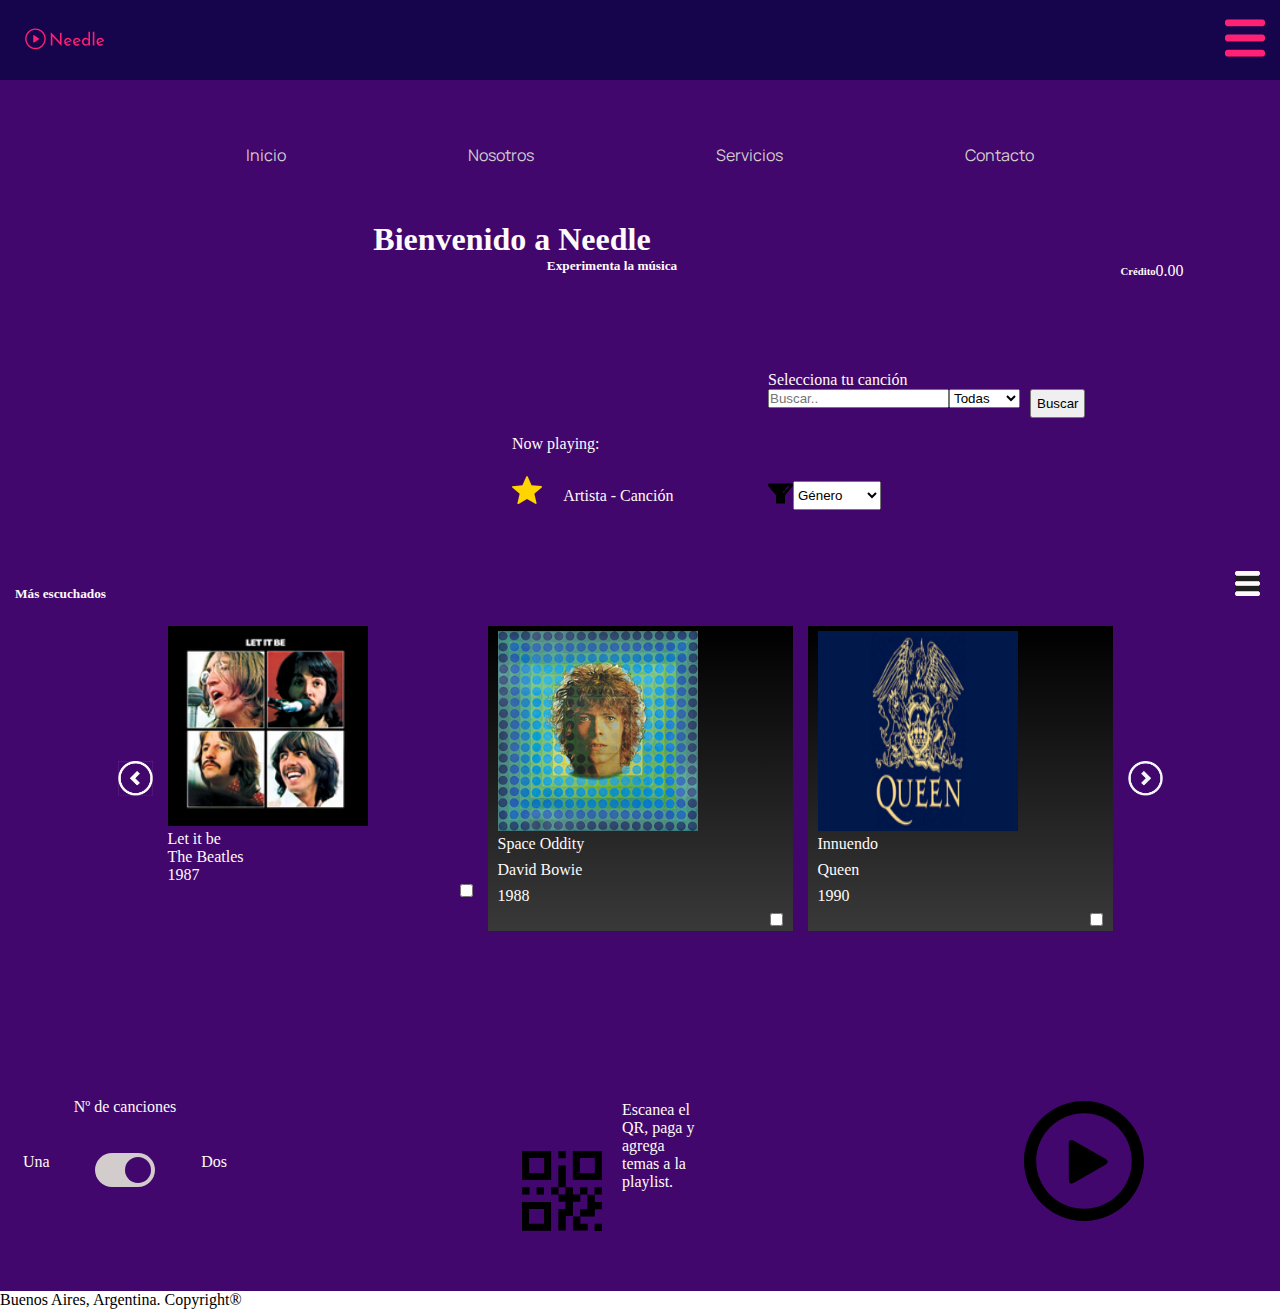
<file: index.html>
<!DOCTYPE html>
<html lang="en">
<head>
    <meta charset="UTF-8">
    <meta http-equiv="X-UA-Compatible" content="IE=edge">
    <meta name="viewport" content="width=device-width, initial-scale=1.0">
    <meta name="description" content="Bienvenido a Needle. En nuestro sitio podrás agregar canciones a la lista de reproducción del lugar en donde estés con sólo unos clicks.">
    <meta name="keywords" content="jukebox, needle, playlist, rockola, lista de reproducción">
    <link rel="shortcut icon" href="./img/favicon.png">
    <title>Bienvenido a Needle</title>
    <link href="https://cdn.jsdelivr.net/npm/bootstrap@5.3.0-alpha3/dist/css/bootstrap.min.css" rel="stylesheet" integrity="sha384-KK94CHFLLe+nY2dmCWGMq91rCGa5gtU4mk92HdvYe+M/SXH301p5ILy+dN9+nJOZ" crossorigin="anonymous">
    <link rel="stylesheet" href="./css/style.css">
    <link
    rel="stylesheet"
    href="https://cdnjs.cloudflare.com/ajax/libs/animate.css/4.1.1/animate.min.css" />
    
</head>
<section class="general__layout">
<header role: menu class="header__element">
    <div class="header__content">
        <div class="logo__container">
            <svg class="header__logo" width="25" height="20" viewBox="0 0 512 512" fill="none" xmlns="http://www.w3.org/2000/svg">
                <path d="M98.9974 182C117.22 182 133.725 189.445 145.667 201.477C157.609 213.51 165 230.137 165 248.5C165 266.86 157.609 283.488 145.667 295.52C133.725 307.553 117.22 315 98.9974 315C80.7752 315 64.2727 307.553 52.3308 295.52C40.3889 283.488 33 266.86 33 248.5C33 230.142 40.3889 213.51 52.3308 201.477C64.2727 189.445 80.7752 182 98.9974 182ZM118.952 252.087C122.497 249.781 122.484 247.212 118.952 245.17L90.5231 225.228C87.6382 223.399 84.6218 224.474 84.7017 228.272L84.8152 268.398C85.0627 272.518 87.3984 273.648 90.8402 271.741L118.952 252.087ZM139.41 207.782C129.071 197.365 114.778 190.918 98.9974 190.918C83.2167 190.918 68.9288 197.365 58.5879 207.782C48.2496 218.201 41.8507 232.6 41.8507 248.5C41.8507 264.403 48.2496 278.799 58.5879 289.216C68.9288 299.635 83.2167 306.082 98.9974 306.082C114.778 306.082 129.071 299.635 139.41 289.216C149.75 278.799 156.149 264.403 156.149 248.5C156.149 232.597 149.75 218.201 139.41 207.782Z" fill="#FF2174"/>
                <path d="M265.801 294L204.364 229.261L207.441 230.06L207.661 291.374H197V206.311H197.55L258.327 271.279L255.8 270.708L255.58 208.823H266.131V294H265.801ZM307.556 292.516C302.354 292.516 297.884 291.45 294.147 289.319C290.41 287.111 287.516 284.143 285.465 280.413C283.486 276.607 282.497 272.268 282.497 267.396C282.497 262.753 283.633 258.528 285.904 254.723C288.176 250.917 291.217 247.872 295.026 245.588C298.837 243.305 303.087 242.163 307.775 242.163C313.784 242.163 318.766 243.99 322.723 247.644C326.679 251.297 329.354 256.321 330.746 262.715L293.268 276.417L290.85 270.137L321.624 258.491L319.425 259.975C318.546 257.463 317.081 255.294 315.029 253.467C312.978 251.564 310.303 250.612 307.006 250.612C304.222 250.612 301.731 251.335 299.533 252.782C297.334 254.152 295.613 256.055 294.367 258.491C293.122 260.926 292.499 263.705 292.499 266.826C292.499 270.099 293.158 272.991 294.477 275.503C295.796 277.939 297.591 279.88 299.862 281.326C302.207 282.696 304.845 283.381 307.775 283.381C309.754 283.381 311.659 283.001 313.491 282.24C315.396 281.478 317.155 280.489 318.766 279.271L323.492 287.149C321.221 288.748 318.656 290.042 315.799 291.031C313.015 292.021 310.267 292.516 307.556 292.516ZM364.655 292.516C359.453 292.516 354.983 291.45 351.247 289.319C347.51 287.111 344.616 284.143 342.564 280.413C340.586 276.607 339.597 272.268 339.597 267.396C339.597 262.753 340.733 258.528 343.004 254.723C345.275 250.917 348.316 247.872 352.126 245.588C355.936 243.305 360.186 242.163 364.875 242.163C370.883 242.163 375.866 243.99 379.822 247.644C383.779 251.297 386.454 256.321 387.845 262.715L350.367 276.417L347.949 270.137L378.723 258.491L376.525 259.975C375.646 257.463 374.181 255.294 372.129 253.467C370.078 251.564 367.403 250.612 364.106 250.612C361.322 250.612 358.83 251.335 356.632 252.782C354.434 254.152 352.713 256.055 351.466 258.491C350.221 260.926 349.598 263.705 349.598 266.826C349.598 270.099 350.258 272.991 351.576 275.503C352.895 277.939 354.691 279.88 356.962 281.326C359.307 282.696 361.945 283.381 364.875 283.381C366.853 283.381 368.759 283.001 370.59 282.24C372.496 281.478 374.254 280.489 375.866 279.271L380.592 287.149C378.321 288.748 375.756 290.042 372.898 291.031C370.114 292.021 367.366 292.516 364.655 292.516ZM419.117 292.516C414.941 292.516 411.131 291.488 407.687 289.433C404.317 287.301 401.642 284.333 399.664 280.527C397.685 276.645 396.696 272.192 396.696 267.168C396.696 261.916 397.722 257.425 399.774 253.695C401.899 249.965 404.756 247.111 408.346 245.132C411.937 243.153 415.967 242.163 420.436 242.163C424.026 242.163 427.433 242.962 430.657 244.561C433.954 246.159 436.519 248.367 438.35 251.183L437.911 254.951V203H448.022V291.374H437.801V279.614L438.9 282.582C436.775 285.474 434.028 287.872 430.657 289.775C427.287 291.602 423.44 292.516 419.117 292.516ZM422.304 283.496C425.015 283.496 427.433 283.001 429.558 282.011C431.683 280.946 433.442 279.499 434.833 277.673C436.226 275.846 437.215 273.676 437.801 271.164V262.258C437.215 259.975 436.152 257.996 434.614 256.321C433.148 254.571 431.354 253.201 429.228 252.211C427.177 251.145 424.869 250.612 422.304 250.612C419.52 250.612 416.956 251.335 414.611 252.782C412.34 254.152 410.508 256.055 409.116 258.491C407.724 260.926 407.027 263.743 407.027 266.94C407.027 270.06 407.724 272.877 409.116 275.389C410.508 277.825 412.376 279.804 414.721 281.326C417.066 282.773 419.594 283.496 422.304 283.496ZM465.802 203H476.023V291.374H465.802V203ZM514.81 292.516C509.608 292.516 505.138 291.45 501.401 289.319C497.665 287.111 494.771 284.143 492.719 280.413C490.741 276.607 489.751 272.268 489.751 267.396C489.751 262.753 490.887 258.528 493.158 254.723C495.43 250.917 498.47 247.872 502.281 245.588C506.091 243.305 510.34 242.163 515.03 242.163C521.038 242.163 526.02 243.99 529.977 247.644C533.934 251.297 536.608 256.321 538 262.715L500.522 276.417L498.104 270.137L528.878 258.491L526.68 259.975C525.8 257.463 524.335 255.294 522.284 253.467C520.232 251.564 517.558 250.612 514.26 250.612C511.476 250.612 508.985 251.335 506.787 252.782C504.589 254.152 502.867 256.055 501.621 258.491C500.376 260.926 499.753 263.705 499.753 266.826C499.753 270.099 500.412 272.991 501.731 275.503C503.05 277.939 504.845 279.88 507.116 281.326C509.461 282.696 512.099 283.381 515.03 283.381C517.008 283.381 518.913 283.001 520.745 282.24C522.65 281.478 524.408 280.489 526.02 279.271L530.746 287.149C528.475 288.748 525.91 290.042 523.053 291.031C520.269 292.021 517.521 292.516 514.81 292.516Z" fill="#FF2174"/>
            </svg>
        </div>
        <div class="menu__container">
            <div class="menu__dropdown">
            <a href=""><img class="menu__icon" src="./img/Menu-icon.svg" alt="menu"></a>
                <div class="menu__dropdown-content">
                    <a href="./pages/Ingreso.html">Ingresar</a>
                    <a href="./pages/Registrarse.html">Registrarse</a>
                </div>
            </div>
        </div>
    </div>
</header>
<body>
<nav class="nav__element">
    <ul class="navigator__ul">
        <li><a href="index.html">Inicio</a></li>
        <li><a href="./pages/nosotros.html">Nosotros</a></li>
        <li><a href="./pages/servicio.html">Servicios</a></li>
        <li><a href="./pages/contacto.html">Contacto</a></li>
    </ul>
</nav>
<section class="main__content--index">
<div class="index__main--title">
        <h1 class="welcome">Bienvenido a Needle</h1>
        <h5 class="under">Experimenta la música</h5>
</div>
<div class="index__main--balance">
        <h6>Crédito</h6>
        <p>0.00</p> <!--Función que actualice la página cuando se carga crédito-->
</div>
    <div class="index__playing--video">
        <iframe src="https://www.youtube.com/embed/8capWZmXtGY" title="YouTube video player" frameborder="0" allow="accelerometer; autoplay; clipboard-write; encrypted-media; gyroscope; picture-in-picture; web-share" allowfullscreen></iframe>
    </div>
        <div class="index__playing--songdata">
            <div class="index__playing--nowp">
            Now playing:<!--This should be a code that references to the song that is being played at the moment. It would be grat that the text has movement-->
            </div>
            <div class="index__playing--star">
                <img class="star" src="./img/star-symbol-icon.svg" alt="Star">
            </div>
            <div class="animate__animated animate__headShake animate__repeat-3" id="index__playing--artist">
                <p>Artista - Canción</p> <!--Esta línea debe conectarse a la Lista de Reproducción para determinar el Artista -->
            </div>
        </div>
<div class="index__main--search">
    <p class="index__search--p">Selecciona tu canción</p>
    <div class="index__search--lookup">
        <div>
        <input type="index__search--input" placeholder="Buscar..">
        </div>
        <div>
        <select name="" id="">
            <option value="song">Todas</option>
            <option value="song">Canción</option>
            <option value="artist">Artista</option>
            <option value="album">Album</option>
        </select>
        </div>
        <div>
        <button class="index__search--button"> <a href="./">Buscar</a></button><!--Clickear este botón debe activar la búsqueda entre las canciones disponibles-->
        </a>
        </div>
    </div>  
</div>
<section class="index__filter">
    <div class="index__filter--flex">
        <div class="index__search--filterbutton">
            <a href=""><img class="index__search--filtericon" src="./img/filter-filtering-icon.svg" alt="Filter icon"></a><!--El link debe llevar a Activar y desactivar filtro. Tal vez sea otro el modo de lograr ese efecto-->
        </div>
        <select class= "index__filter--gender" id="opciones">
            <option value="">Género</option>
            <option value="opcion1">Rock</option>
            <option value="opcion2">Folk</option>
            <option value="opcion3">Pop</option>
            <option value="opcion3">R&B</option>
            <option value="opcion3">Trap</option>
            <option value="opcion3">Hip-Hop</option>
            <option value="opcion3">Electrónica</option>
            <option value="opcion3">Metal</option>
            <option value="opcion3">Reggae</option>
            <option value="opcion3">Latino</option>
        </select>
    </div>
    <div class="area">
        <div id="tags"></div>
    </div>
</section>
<div class="index__main--results">
    <div class="results--flex">
        <h5 class="results--title">Más escuchados</h5>
        <div class="results--viewicon">
        <img src="./img/menu-icon-snow.png" alt="Seleccionar vista">
        </div>
    </div>
    <div class="results__elements--arrowl">
        <img class="results__arrowl--img" src="./img/left-chevron-arrow-round-outline-icon 1.png" alt="sroll-left">
    </div>
    <div class="results__elements--e1">
        <div class="elements--song-image">
        <img src="./img/beatles-letitbe.png" alt="Let it be">
        </div>
        <div class="element__song-title">Let it be</div>
        <div class="element__song-artist">The Beatles</div>
        <div class="element__year">1987</div>
        <div class="element__checkbox">
            <input type="checkbox">
        </div>
    </div>
    <div class="results__elements--e2">
        <div class="elements--song-image">
        <img src="./img/spaceoddity.png" alt="Space oddity">
        </div>
        <div class="element__song-title">Space Oddity</div>
        <div class="element__song-artist">David Bowie</div>
        <div class="element__year">1988</div>
        <div class="element__checkbox">
        <input type="checkbox">
        </div>
    </div>
    <div class="results__elements--e3">
        <div class="elements--song-image">
        <img src="./img/queen.png" alt="Queen-Greatest-Hits">
        </div>
        <div class="element__song-title">Innuendo</div>
        <div class="element__song-artist">Queen</div>
        <div class="element__year">1990</div>
        <div class="element__checkbox">
        <input type="checkbox">
        </div>    
    </div>
    <div class="results__elements--arrowr">
        <img class="results__arrowr--img" src="./img/right-chevron-arrow-round-outline-icon 1.png" alt="sroll-right">
    </div>

</div>
</div>
<section class="index__main--selector">
    <div class="index__selector--container">  
        <div class="index__selector--legend">
        <p class="index__selector--legend">Nº de canciones</p>
        </div>
        <div class="selector__option--1">
            <p>Una</p>
        </div>
            <label class="switch">
                <input type="checkbox" checked>
                <span class="slider round"></span>
            </label>
        <div class="selector__option--2">
                <p>Dos</p>
        </div>
    </div>
</section>
<div class="index__main--qr">
    <div class="index__qr--img"> 
    <img src="./img/qr-code-icon.svg" alt="qr">
    </div>
    <div class="index__qr--text">
    <p>Escanea el QR, paga y agrega temas a la playlist.</p>
    </div>
</div>
<div class="index__main--play">
    <img src="./img/play-button-icon.svg" alt="Play">
</div>
</section>

<footer class="footer__element">
    Buenos Aires, Argentina. Copyright®
</footer>

<script src="https://cdn.jsdelivr.net/npm/bootstrap@5.3.0-alpha3/dist/js/bootstrap.bundle.min.js" integrity="sha384-ENjdO4Dr2bkBIFxQpeoTz1HIcje39Wm4jDKdf19U8gI4ddQ3GYNS7NTKfAdVQSZe" crossorigin="anonymous"></script>
<script src="./script/script.js"></script>
    </body>
    </html>
</file>
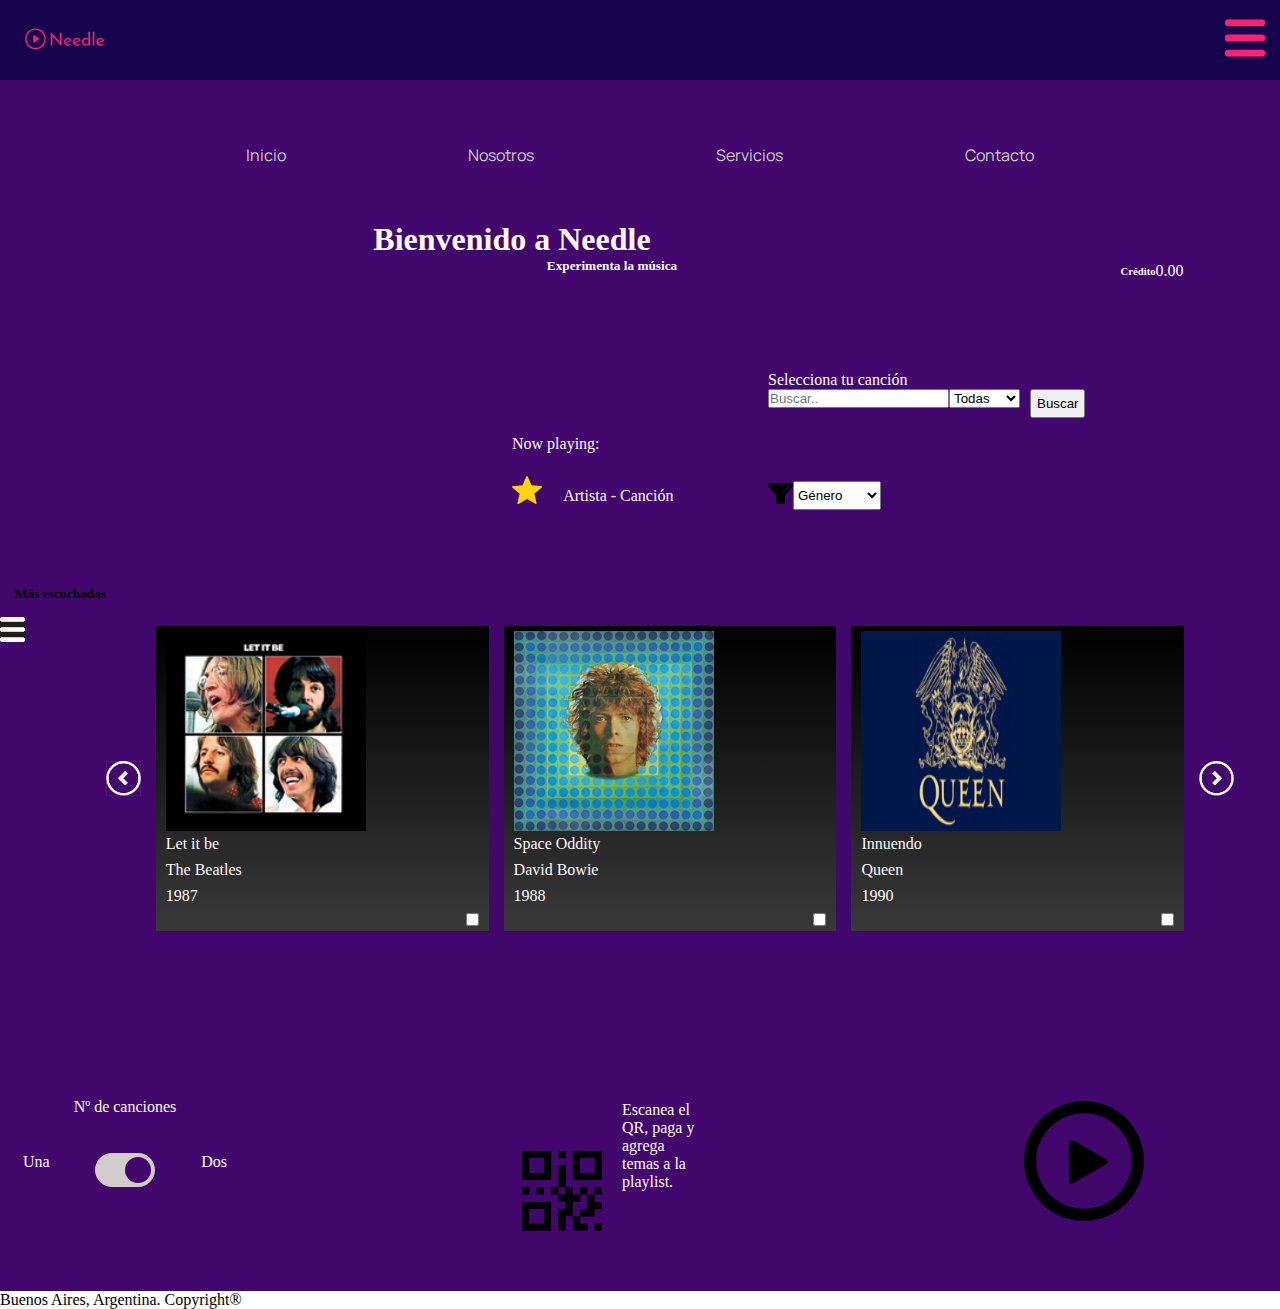
<file: Backup 2 copy/index.html>
<!DOCTYPE html>
<html lang="en">
<head>
    <meta charset="UTF-8">
    <meta http-equiv="X-UA-Compatible" content="IE=edge">
    <meta name="viewport" content="width=device-width, initial-scale=1.0">
    <meta name="description" content="Bienvenido a Needle. En nuestro sitio podrás agregar canciones a la lista de reproducción del lugar en donde estés con sólo unos clicks.">
    <meta name="keywords" content="jukebox, needle, playlist, rockola, lista de reproducción">
    <link rel="shortcut icon" href="./img/favicon.png">
    <title>Bienvenido a Needle</title>
    <link href="https://cdn.jsdelivr.net/npm/bootstrap@5.3.0-alpha3/dist/css/bootstrap.min.css" rel="stylesheet" integrity="sha384-KK94CHFLLe+nY2dmCWGMq91rCGa5gtU4mk92HdvYe+M/SXH301p5ILy+dN9+nJOZ" crossorigin="anonymous">
    <script src="https://cdn.jsdelivr.net/npm/bootstrap@5.3.0-alpha3/dist/js/bootstrap.bundle.min.js" integrity="sha384-ENjdO4Dr2bkBIFxQpeoTz1HIcje39Wm4jDKdf19U8gI4ddQ3GYNS7NTKfAdVQSZe" crossorigin="anonymous"></script>
    <link rel="stylesheet" href="./css/style.css">
    <link
    rel="stylesheet"
    href="https://cdnjs.cloudflare.com/ajax/libs/animate.css/4.1.1/animate.min.css" />
    
</head>
<section class="general__layout">
<header role: menu class="header__element">
    <div class="header__content">
        <div class="logo__container">
            <svg class="header__logo" width="25" height="20" viewBox="0 0 512 512" fill="none" xmlns="http://www.w3.org/2000/svg">
                <path d="M98.9974 182C117.22 182 133.725 189.445 145.667 201.477C157.609 213.51 165 230.137 165 248.5C165 266.86 157.609 283.488 145.667 295.52C133.725 307.553 117.22 315 98.9974 315C80.7752 315 64.2727 307.553 52.3308 295.52C40.3889 283.488 33 266.86 33 248.5C33 230.142 40.3889 213.51 52.3308 201.477C64.2727 189.445 80.7752 182 98.9974 182ZM118.952 252.087C122.497 249.781 122.484 247.212 118.952 245.17L90.5231 225.228C87.6382 223.399 84.6218 224.474 84.7017 228.272L84.8152 268.398C85.0627 272.518 87.3984 273.648 90.8402 271.741L118.952 252.087ZM139.41 207.782C129.071 197.365 114.778 190.918 98.9974 190.918C83.2167 190.918 68.9288 197.365 58.5879 207.782C48.2496 218.201 41.8507 232.6 41.8507 248.5C41.8507 264.403 48.2496 278.799 58.5879 289.216C68.9288 299.635 83.2167 306.082 98.9974 306.082C114.778 306.082 129.071 299.635 139.41 289.216C149.75 278.799 156.149 264.403 156.149 248.5C156.149 232.597 149.75 218.201 139.41 207.782Z" fill="#FF2174"/>
                <path d="M265.801 294L204.364 229.261L207.441 230.06L207.661 291.374H197V206.311H197.55L258.327 271.279L255.8 270.708L255.58 208.823H266.131V294H265.801ZM307.556 292.516C302.354 292.516 297.884 291.45 294.147 289.319C290.41 287.111 287.516 284.143 285.465 280.413C283.486 276.607 282.497 272.268 282.497 267.396C282.497 262.753 283.633 258.528 285.904 254.723C288.176 250.917 291.217 247.872 295.026 245.588C298.837 243.305 303.087 242.163 307.775 242.163C313.784 242.163 318.766 243.99 322.723 247.644C326.679 251.297 329.354 256.321 330.746 262.715L293.268 276.417L290.85 270.137L321.624 258.491L319.425 259.975C318.546 257.463 317.081 255.294 315.029 253.467C312.978 251.564 310.303 250.612 307.006 250.612C304.222 250.612 301.731 251.335 299.533 252.782C297.334 254.152 295.613 256.055 294.367 258.491C293.122 260.926 292.499 263.705 292.499 266.826C292.499 270.099 293.158 272.991 294.477 275.503C295.796 277.939 297.591 279.88 299.862 281.326C302.207 282.696 304.845 283.381 307.775 283.381C309.754 283.381 311.659 283.001 313.491 282.24C315.396 281.478 317.155 280.489 318.766 279.271L323.492 287.149C321.221 288.748 318.656 290.042 315.799 291.031C313.015 292.021 310.267 292.516 307.556 292.516ZM364.655 292.516C359.453 292.516 354.983 291.45 351.247 289.319C347.51 287.111 344.616 284.143 342.564 280.413C340.586 276.607 339.597 272.268 339.597 267.396C339.597 262.753 340.733 258.528 343.004 254.723C345.275 250.917 348.316 247.872 352.126 245.588C355.936 243.305 360.186 242.163 364.875 242.163C370.883 242.163 375.866 243.99 379.822 247.644C383.779 251.297 386.454 256.321 387.845 262.715L350.367 276.417L347.949 270.137L378.723 258.491L376.525 259.975C375.646 257.463 374.181 255.294 372.129 253.467C370.078 251.564 367.403 250.612 364.106 250.612C361.322 250.612 358.83 251.335 356.632 252.782C354.434 254.152 352.713 256.055 351.466 258.491C350.221 260.926 349.598 263.705 349.598 266.826C349.598 270.099 350.258 272.991 351.576 275.503C352.895 277.939 354.691 279.88 356.962 281.326C359.307 282.696 361.945 283.381 364.875 283.381C366.853 283.381 368.759 283.001 370.59 282.24C372.496 281.478 374.254 280.489 375.866 279.271L380.592 287.149C378.321 288.748 375.756 290.042 372.898 291.031C370.114 292.021 367.366 292.516 364.655 292.516ZM419.117 292.516C414.941 292.516 411.131 291.488 407.687 289.433C404.317 287.301 401.642 284.333 399.664 280.527C397.685 276.645 396.696 272.192 396.696 267.168C396.696 261.916 397.722 257.425 399.774 253.695C401.899 249.965 404.756 247.111 408.346 245.132C411.937 243.153 415.967 242.163 420.436 242.163C424.026 242.163 427.433 242.962 430.657 244.561C433.954 246.159 436.519 248.367 438.35 251.183L437.911 254.951V203H448.022V291.374H437.801V279.614L438.9 282.582C436.775 285.474 434.028 287.872 430.657 289.775C427.287 291.602 423.44 292.516 419.117 292.516ZM422.304 283.496C425.015 283.496 427.433 283.001 429.558 282.011C431.683 280.946 433.442 279.499 434.833 277.673C436.226 275.846 437.215 273.676 437.801 271.164V262.258C437.215 259.975 436.152 257.996 434.614 256.321C433.148 254.571 431.354 253.201 429.228 252.211C427.177 251.145 424.869 250.612 422.304 250.612C419.52 250.612 416.956 251.335 414.611 252.782C412.34 254.152 410.508 256.055 409.116 258.491C407.724 260.926 407.027 263.743 407.027 266.94C407.027 270.06 407.724 272.877 409.116 275.389C410.508 277.825 412.376 279.804 414.721 281.326C417.066 282.773 419.594 283.496 422.304 283.496ZM465.802 203H476.023V291.374H465.802V203ZM514.81 292.516C509.608 292.516 505.138 291.45 501.401 289.319C497.665 287.111 494.771 284.143 492.719 280.413C490.741 276.607 489.751 272.268 489.751 267.396C489.751 262.753 490.887 258.528 493.158 254.723C495.43 250.917 498.47 247.872 502.281 245.588C506.091 243.305 510.34 242.163 515.03 242.163C521.038 242.163 526.02 243.99 529.977 247.644C533.934 251.297 536.608 256.321 538 262.715L500.522 276.417L498.104 270.137L528.878 258.491L526.68 259.975C525.8 257.463 524.335 255.294 522.284 253.467C520.232 251.564 517.558 250.612 514.26 250.612C511.476 250.612 508.985 251.335 506.787 252.782C504.589 254.152 502.867 256.055 501.621 258.491C500.376 260.926 499.753 263.705 499.753 266.826C499.753 270.099 500.412 272.991 501.731 275.503C503.05 277.939 504.845 279.88 507.116 281.326C509.461 282.696 512.099 283.381 515.03 283.381C517.008 283.381 518.913 283.001 520.745 282.24C522.65 281.478 524.408 280.489 526.02 279.271L530.746 287.149C528.475 288.748 525.91 290.042 523.053 291.031C520.269 292.021 517.521 292.516 514.81 292.516Z" fill="#FF2174"/>
            </svg>
        </div>
        <div class="menu__container">
            <div class="menu__dropdown">
            <a href=""><img class="menu__icon" src="./img/Menu-icon.svg" alt="menu"></a>
                <div class="menu__dropdown-content">
                    <a href="./pages/Ingreso.html">Ingresar</a>
                    <a href="./pages/Registrarse.html">Registrarse</a>
                </div>
            </div>
        </div>
    </div>
</header>
<body>
<nav class="nav__element">
    <ul class="navigator__ul">
        <li><a href="index.html">Inicio</a></li>
        <li><a href="./pages/nosotros.html">Nosotros</a></li>
        <li><a href="./pages/servicio.html">Servicios</a></li>
        <li><a href="./pages/contacto.html">Contacto</a></li>
    </ul>
</nav>
<section class="main__content--index">
<div class="index__main--title">
        <h1 class="welcome">Bienvenido a Needle</h1>
        <h5 class="under">Experimenta la música</h5>
</div>
<div class="index__main--balance">
        <h6>Crédito</h6>
        <p>0.00</p> <!--Función que actualice la página cuando se carga crédito-->
</div>
    <div class="index__playing--video">
        <iframe src="https://www.youtube.com/embed/8capWZmXtGY" title="YouTube video player" frameborder="0" allow="accelerometer; autoplay; clipboard-write; encrypted-media; gyroscope; picture-in-picture; web-share" allowfullscreen></iframe>
    </div>
        <div class="index__playing--songdata">
            <div class="index__playing--nowp">
            Now playing:<!--This should be a code that references to the song that is being played at the moment. It would be grat that the text has movement-->
            </div>
            <div class="index__playing--star">
                <img class="star" src="./img/star-symbol-icon.svg" alt="Star">
            </div>
            <div class="animate__animated animate__headShake animate__repeat-3" id="index__playing--artist">
                <p>Artista - Canción</p> <!--Esta línea debe conectarse a la Lista de Reproducción para determinar el Artista -->
            </div>
        </div>
<div class="index__main--search">
    <p class="index__search--p">Selecciona tu canción</p>
    <div class="index__search--lookup">
        <div>
        <input type="index__search--input" placeholder="Buscar..">
        </div>
        <div>
        <select name="" id="">
            <option value="song">Todas</option>
            <option value="song">Canción</option>
            <option value="artist">Artista</option>
            <option value="album">Album</option>
        </select>
        </div>
        <div>
        <button class="index__search--button"> <a href="./">Buscar</a></button><!--Clickear este botón debe activar la búsqueda entre las canciones disponibles-->
        </a>
        </div>
    </div>  
</div>
<section class="index__filter">
    <div class="index__filter--flex">
        <div class="index__search--filterbutton">
            <a href=""><img class="index__search--filtericon" src="./img/filter-filtering-icon.svg" alt="Filter icon"></a><!--El link debe llevar a Activar y desactivar filtro. Tal vez sea otro el modo de lograr ese efecto-->
        </div>
        <select class= "index__filter--gender" id="opciones">
            <option value="">Género</option>
            <option value="opcion1">Rock</option>
            <option value="opcion2">Folk</option>
            <option value="opcion3">Pop</option>
            <option value="opcion3">R&B</option>
            <option value="opcion3">Trap</option>
            <option value="opcion3">Hip-Hop</option>
            <option value="opcion3">Electrónica</option>
            <option value="opcion3">Metal</option>
            <option value="opcion3">Reggae</option>
            <option value="opcion3">Latino</option>
        </select>
    </div>
    <div class="area">
        <div id="tags"></div>
    </div>
</section>
<div class="index__main--results">
    <div class="results--flex">
        <div class="results__flex--content">
        <h5 class="results--title">Más escuchados</h5>
        <span class="results--viewicon">
        <img src="./img/menu-icon-snow.png" alt="Seleccionar vista">
        </span>
        </div>
    </div>
    <div class="results__elements--arrowl">
        <img class="results__arrowl--img" src="./img/left-chevron-arrow-round-outline-icon 1.png" alt="sroll-left">
    </div>
    <div class="results__elements--e1">
        <div class="elements--song-image">
        <img src="./img/beatles-letitbe.png" alt="Let it be">
        </div>
        <div class="element__song-title">Let it be</div>
        <div class="element__song-artist">The Beatles</div>
        <div class="element__year">1987</div>
        <div class="element__checkbox">
            <input type="checkbox">
        </div>
    </div>
    <div class="results__elements--e2">
        <div class="elements--song-image">
        <img src="./img/spaceoddity.png" alt="Space oddity">
        </div>
        <div class="element__song-title">Space Oddity</div>
        <div class="element__song-artist">David Bowie</div>
        <div class="element__year">1988</div>
        <div class="element__checkbox">
        <input type="checkbox">
        </div>
    </div>
    <div class="results__elements--e3">
        <div class="elements--song-image">
        <img src="./img/queen.png" alt="Queen-Greatest-Hits">
        </div>
        <div class="element__song-title">Innuendo</div>
        <div class="element__song-artist">Queen</div>
        <div class="element__year">1990</div>
        <div class="element__checkbox">
        <input type="checkbox">
        </div>    
    </div>
    <div class="results__elements--arrowr">
        <img class="results__arrowr--img" src="./img/right-chevron-arrow-round-outline-icon 1.png" alt="sroll-right">
    </div>

</div>
</div>
<section class="index__main--selector">
    <div class="index__selector--container">  
        <div class="index__selector--legend">
        <p class="index__selector--legend">Nº de canciones</p>
        </div>
        <div class="selector__option--1">
            <p>Una</p>
        </div>
            <label class="switch">
                <input type="checkbox" checked>
                <span class="slider round"></span>
            </label>
        <div class="selector__option--2">
                <p>Dos</p>
        </div>
    </div>
</section>
<div class="index__main--qr">
    <div class="index__qr--img"> 
    <img src="./img/qr-code-icon.svg" alt="qr">
    </div>
    <div class="index__qr--text">
    <p>Escanea el QR, paga y agrega temas a la playlist.</p>
    </div>
</div>
<div class="index__main--play">
    <img src="./img/play-button-icon.svg" alt="Play">
</div>
</section>

<footer class="footer__element">
    Buenos Aires, Argentina. Copyright®
</footer>
<script src="./script/script.js"></script>
    </body>
    </html>
</file>
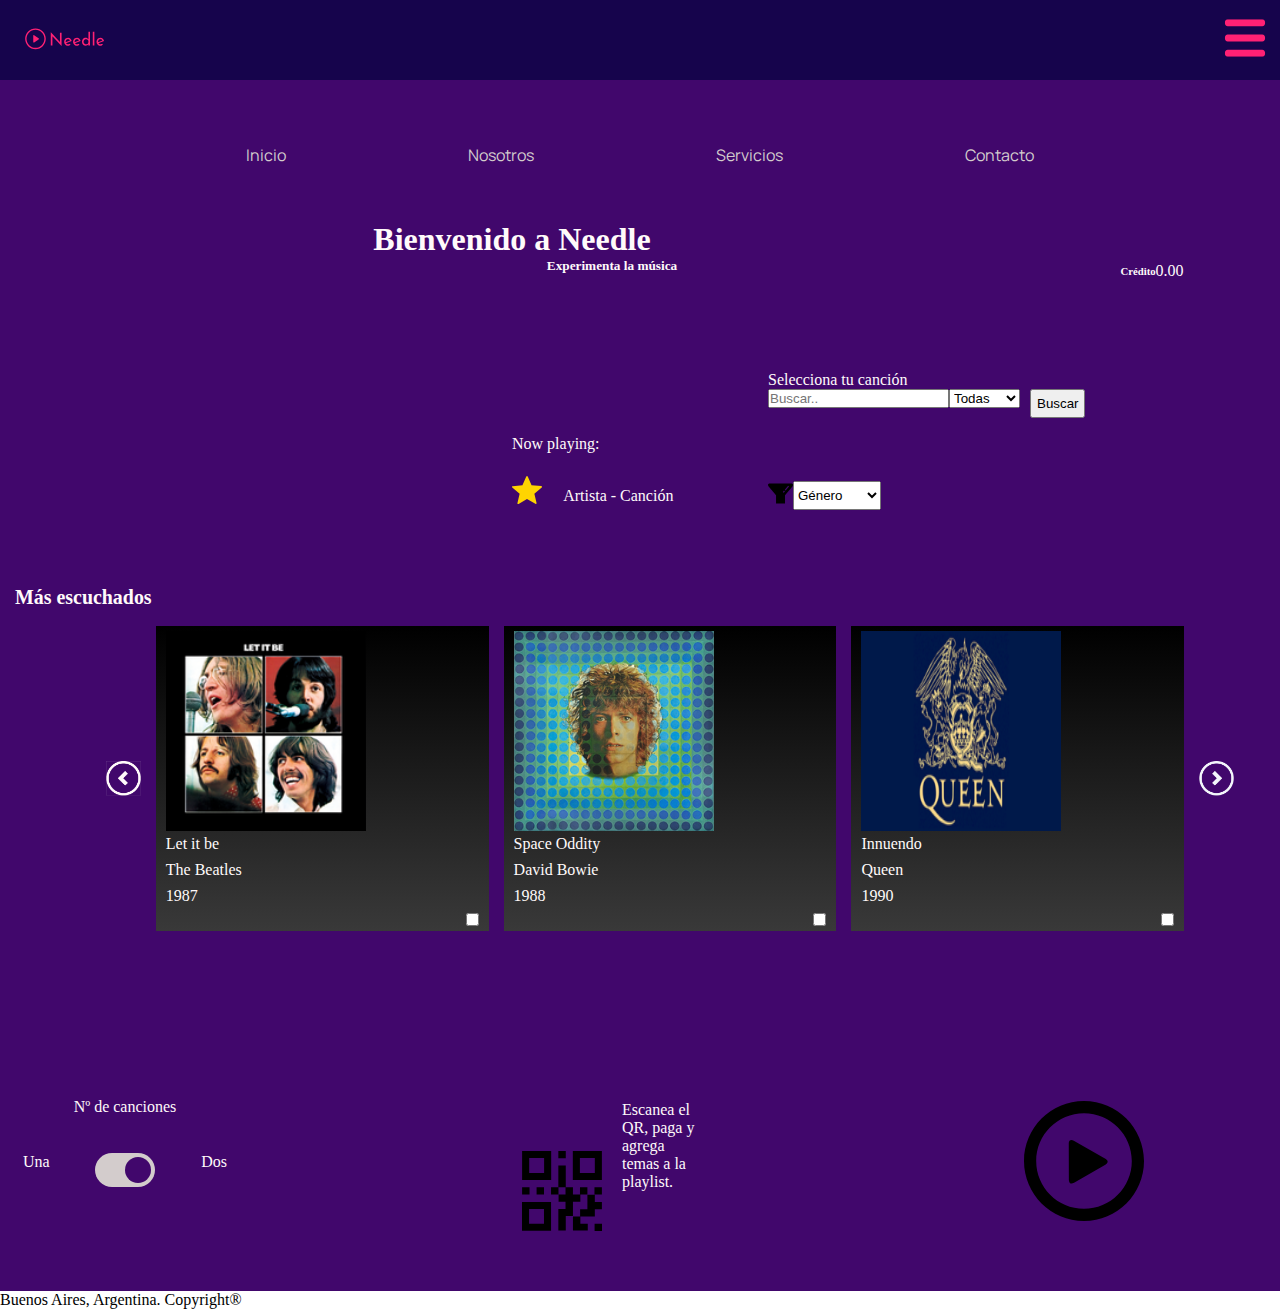
<file: Backup 2/index.html>
<!DOCTYPE html>
<html lang="en">
<head>
    <meta charset="UTF-8">
    <meta http-equiv="X-UA-Compatible" content="IE=edge">
    <meta name="viewport" content="width=device-width, initial-scale=1.0">
    <meta name="description" content="Bienvenido a Needle. En nuestro sitio podrás agregar canciones a la lista de reproducción del lugar en donde estés con sólo unos clicks.">
    <meta name="keywords" content="jukebox, needle, playlist, rockola, lista de reproducción">
    <link rel="shortcut icon" href="./img/favicon.png">
    <title>Bienvenido a Needle</title>
    <link href="https://cdn.jsdelivr.net/npm/bootstrap@5.3.0-alpha3/dist/css/bootstrap.min.css" rel="stylesheet" integrity="sha384-KK94CHFLLe+nY2dmCWGMq91rCGa5gtU4mk92HdvYe+M/SXH301p5ILy+dN9+nJOZ" crossorigin="anonymous">
    <script src="https://cdn.jsdelivr.net/npm/bootstrap@5.3.0-alpha3/dist/js/bootstrap.bundle.min.js" integrity="sha384-ENjdO4Dr2bkBIFxQpeoTz1HIcje39Wm4jDKdf19U8gI4ddQ3GYNS7NTKfAdVQSZe" crossorigin="anonymous"></script>
    <link rel="stylesheet" href="./css/style.css">
    <link
    rel="stylesheet"
    href="https://cdnjs.cloudflare.com/ajax/libs/animate.css/4.1.1/animate.min.css" />
    
</head>
<section class="general__layout">
<header role: menu class="header__element">
    <div class="header__content">
        <div class="logo__container">
            <svg class="header__logo" width="25" height="20" viewBox="0 0 512 512" fill="none" xmlns="http://www.w3.org/2000/svg">
                <path d="M98.9974 182C117.22 182 133.725 189.445 145.667 201.477C157.609 213.51 165 230.137 165 248.5C165 266.86 157.609 283.488 145.667 295.52C133.725 307.553 117.22 315 98.9974 315C80.7752 315 64.2727 307.553 52.3308 295.52C40.3889 283.488 33 266.86 33 248.5C33 230.142 40.3889 213.51 52.3308 201.477C64.2727 189.445 80.7752 182 98.9974 182ZM118.952 252.087C122.497 249.781 122.484 247.212 118.952 245.17L90.5231 225.228C87.6382 223.399 84.6218 224.474 84.7017 228.272L84.8152 268.398C85.0627 272.518 87.3984 273.648 90.8402 271.741L118.952 252.087ZM139.41 207.782C129.071 197.365 114.778 190.918 98.9974 190.918C83.2167 190.918 68.9288 197.365 58.5879 207.782C48.2496 218.201 41.8507 232.6 41.8507 248.5C41.8507 264.403 48.2496 278.799 58.5879 289.216C68.9288 299.635 83.2167 306.082 98.9974 306.082C114.778 306.082 129.071 299.635 139.41 289.216C149.75 278.799 156.149 264.403 156.149 248.5C156.149 232.597 149.75 218.201 139.41 207.782Z" fill="#FF2174"/>
                <path d="M265.801 294L204.364 229.261L207.441 230.06L207.661 291.374H197V206.311H197.55L258.327 271.279L255.8 270.708L255.58 208.823H266.131V294H265.801ZM307.556 292.516C302.354 292.516 297.884 291.45 294.147 289.319C290.41 287.111 287.516 284.143 285.465 280.413C283.486 276.607 282.497 272.268 282.497 267.396C282.497 262.753 283.633 258.528 285.904 254.723C288.176 250.917 291.217 247.872 295.026 245.588C298.837 243.305 303.087 242.163 307.775 242.163C313.784 242.163 318.766 243.99 322.723 247.644C326.679 251.297 329.354 256.321 330.746 262.715L293.268 276.417L290.85 270.137L321.624 258.491L319.425 259.975C318.546 257.463 317.081 255.294 315.029 253.467C312.978 251.564 310.303 250.612 307.006 250.612C304.222 250.612 301.731 251.335 299.533 252.782C297.334 254.152 295.613 256.055 294.367 258.491C293.122 260.926 292.499 263.705 292.499 266.826C292.499 270.099 293.158 272.991 294.477 275.503C295.796 277.939 297.591 279.88 299.862 281.326C302.207 282.696 304.845 283.381 307.775 283.381C309.754 283.381 311.659 283.001 313.491 282.24C315.396 281.478 317.155 280.489 318.766 279.271L323.492 287.149C321.221 288.748 318.656 290.042 315.799 291.031C313.015 292.021 310.267 292.516 307.556 292.516ZM364.655 292.516C359.453 292.516 354.983 291.45 351.247 289.319C347.51 287.111 344.616 284.143 342.564 280.413C340.586 276.607 339.597 272.268 339.597 267.396C339.597 262.753 340.733 258.528 343.004 254.723C345.275 250.917 348.316 247.872 352.126 245.588C355.936 243.305 360.186 242.163 364.875 242.163C370.883 242.163 375.866 243.99 379.822 247.644C383.779 251.297 386.454 256.321 387.845 262.715L350.367 276.417L347.949 270.137L378.723 258.491L376.525 259.975C375.646 257.463 374.181 255.294 372.129 253.467C370.078 251.564 367.403 250.612 364.106 250.612C361.322 250.612 358.83 251.335 356.632 252.782C354.434 254.152 352.713 256.055 351.466 258.491C350.221 260.926 349.598 263.705 349.598 266.826C349.598 270.099 350.258 272.991 351.576 275.503C352.895 277.939 354.691 279.88 356.962 281.326C359.307 282.696 361.945 283.381 364.875 283.381C366.853 283.381 368.759 283.001 370.59 282.24C372.496 281.478 374.254 280.489 375.866 279.271L380.592 287.149C378.321 288.748 375.756 290.042 372.898 291.031C370.114 292.021 367.366 292.516 364.655 292.516ZM419.117 292.516C414.941 292.516 411.131 291.488 407.687 289.433C404.317 287.301 401.642 284.333 399.664 280.527C397.685 276.645 396.696 272.192 396.696 267.168C396.696 261.916 397.722 257.425 399.774 253.695C401.899 249.965 404.756 247.111 408.346 245.132C411.937 243.153 415.967 242.163 420.436 242.163C424.026 242.163 427.433 242.962 430.657 244.561C433.954 246.159 436.519 248.367 438.35 251.183L437.911 254.951V203H448.022V291.374H437.801V279.614L438.9 282.582C436.775 285.474 434.028 287.872 430.657 289.775C427.287 291.602 423.44 292.516 419.117 292.516ZM422.304 283.496C425.015 283.496 427.433 283.001 429.558 282.011C431.683 280.946 433.442 279.499 434.833 277.673C436.226 275.846 437.215 273.676 437.801 271.164V262.258C437.215 259.975 436.152 257.996 434.614 256.321C433.148 254.571 431.354 253.201 429.228 252.211C427.177 251.145 424.869 250.612 422.304 250.612C419.52 250.612 416.956 251.335 414.611 252.782C412.34 254.152 410.508 256.055 409.116 258.491C407.724 260.926 407.027 263.743 407.027 266.94C407.027 270.06 407.724 272.877 409.116 275.389C410.508 277.825 412.376 279.804 414.721 281.326C417.066 282.773 419.594 283.496 422.304 283.496ZM465.802 203H476.023V291.374H465.802V203ZM514.81 292.516C509.608 292.516 505.138 291.45 501.401 289.319C497.665 287.111 494.771 284.143 492.719 280.413C490.741 276.607 489.751 272.268 489.751 267.396C489.751 262.753 490.887 258.528 493.158 254.723C495.43 250.917 498.47 247.872 502.281 245.588C506.091 243.305 510.34 242.163 515.03 242.163C521.038 242.163 526.02 243.99 529.977 247.644C533.934 251.297 536.608 256.321 538 262.715L500.522 276.417L498.104 270.137L528.878 258.491L526.68 259.975C525.8 257.463 524.335 255.294 522.284 253.467C520.232 251.564 517.558 250.612 514.26 250.612C511.476 250.612 508.985 251.335 506.787 252.782C504.589 254.152 502.867 256.055 501.621 258.491C500.376 260.926 499.753 263.705 499.753 266.826C499.753 270.099 500.412 272.991 501.731 275.503C503.05 277.939 504.845 279.88 507.116 281.326C509.461 282.696 512.099 283.381 515.03 283.381C517.008 283.381 518.913 283.001 520.745 282.24C522.65 281.478 524.408 280.489 526.02 279.271L530.746 287.149C528.475 288.748 525.91 290.042 523.053 291.031C520.269 292.021 517.521 292.516 514.81 292.516Z" fill="#FF2174"/>
            </svg>
        </div>
        <div class="menu__container">
            <div class="menu__dropdown">
            <a href=""><img class="menu__icon" src="./img/Menu-icon.svg" alt="menu"></a>
                <div class="menu__dropdown-content">
                    <a href="./pages/Ingreso.html">Ingresar</a>
                    <a href="./pages/Registrarse.html">Registrarse</a>
                </div>
            </div>
        </div>
    </div>
</header>
<body>
<nav class="nav__element">
    <ul class="navigator__ul">
        <li><a href="index.html">Inicio</a></li>
        <li><a href="./pages/nosotros.html">Nosotros</a></li>
        <li><a href="./pages/servicio.html">Servicios</a></li>
        <li><a href="./pages/contacto.html">Contacto</a></li>
    </ul>
</nav>
<section class="main__content--index">
<div class="index__main--title">
        <h1 class="welcome">Bienvenido a Needle</h1>
        <h5 class="under">Experimenta la música</h5>
</div>
<div class="index__main--balance">
        <h6>Crédito</h6>
        <p>0.00</p> <!--Función que actualice la página cuando se carga crédito-->
</div>
    <div class="index__playing--video">
        <iframe src="https://www.youtube.com/embed/8capWZmXtGY" title="YouTube video player" frameborder="0" allow="accelerometer; autoplay; clipboard-write; encrypted-media; gyroscope; picture-in-picture; web-share" allowfullscreen></iframe>
    </div>
        <div class="index__playing--songdata">
            <div class="index__playing--nowp">
            Now playing:<!--This should be a code that references to the song that is being played at the moment. It would be grat that the text has movement-->
            </div>
            <div class="index__playing--star">
                <img class="star" src="./img/star-symbol-icon.svg" alt="Star">
            </div>
            <div class="animate__animated animate__headShake animate__repeat-3" id="index__playing--artist">
                <p>Artista - Canción</p> <!--Esta línea debe conectarse a la Lista de Reproducción para determinar el Artista -->
            </div>
        </div>
<div class="index__main--search">
    <p class="index__search--p">Selecciona tu canción</p>
    <div class="index__search--lookup">
        <div>
        <input type="index__search--input" placeholder="Buscar..">
        </div>
        <div>
        <select name="" id="">
            <option value="song">Todas</option>
            <option value="song">Canción</option>
            <option value="artist">Artista</option>
            <option value="album">Album</option>
        </select>
        </div>
        <div>
        <button class="index__search--button"> <a href="./">Buscar</a></button><!--Clickear este botón debe activar la búsqueda entre las canciones disponibles-->
        </a>
        </div>
    </div>  
</div>
<section class="index__filter">
    <div class="index__filter--flex">
        <div class="index__search--filterbutton">
            <a href=""><img class="index__search--filtericon" src="./img/filter-filtering-icon.svg" alt="Filter icon"></a><!--El link debe llevar a Activar y desactivar filtro. Tal vez sea otro el modo de lograr ese efecto-->
        </div>
        <select class= "index__filter--gender" id="opciones">
            <option value="">Género</option>
            <option value="opcion1">Rock</option>
            <option value="opcion2">Folk</option>
            <option value="opcion3">Pop</option>
            <option value="opcion3">R&B</option>
            <option value="opcion3">Trap</option>
            <option value="opcion3">Hip-Hop</option>
            <option value="opcion3">Electrónica</option>
            <option value="opcion3">Metal</option>
            <option value="opcion3">Reggae</option>
            <option value="opcion3">Latino</option>
        </select>
    </div>
    <div class="area">
        <div id="tags"></div>
    </div>
</section>
<div class="index__main--results">
    <div class="results--firstli">
        <h5 class="results--title">Más escuchados</h5>
        <div class="results--viewicon">
        <img src="./img/menu-icon-snow.png" alt="Seleccionar vista">
        </div>
    </div>
    <div class="results__elements--arrowl">
        <img class="results__arrowl--img" src="./img/left-chevron-arrow-round-outline-icon 1.png" alt="sroll-left">
    </div>
    <div class="results__elements--e1">
        <div class="elements--song-image">
        <img src="./img/beatles-letitbe.png" alt="Let it be">
        </div>
        <div class="element__song-title">Let it be</div>
        <div class="element__song-artist">The Beatles</div>
        <div class="element__year">1987</div>
        <div class="element__checkbox">
            <input type="checkbox">
        </div>
    </div>
    <div class="results__elements--e2">
        <div class="elements--song-image">
        <img src="./img/spaceoddity.png" alt="Space oddity">
        </div>
        <div class="element__song-title">Space Oddity</div>
        <div class="element__song-artist">David Bowie</div>
        <div class="element__year">1988</div>
        <div class="element__checkbox">
        <input type="checkbox">
        </div>
    </div>
    <div class="results__elements--e3">
        <div class="elements--song-image">
        <img src="./img/queen.png" alt="Queen-Greatest-Hits">
        </div>
        <div class="element__song-title">Innuendo</div>
        <div class="element__song-artist">Queen</div>
        <div class="element__year">1990</div>
        <div class="element__checkbox">
        <input type="checkbox">
        </div>    
    </div>
    <div class="results__elements--arrowr">
        <img class="results__arrowr--img" src="./img/right-chevron-arrow-round-outline-icon 1.png" alt="sroll-right">
    </div>

</div>
</div>
<section class="index__main--selector">
    <div class="index__selector--container">  
        <div class="index__selector--legend">
        <p class="index__selector--legend">Nº de canciones</p>
        </div>
        <div class="selector__option--1">
            <p>Una</p>
        </div>
            <label class="switch">
                <input type="checkbox" checked>
                <span class="slider round"></span>
            </label>
        <div class="selector__option--2">
                <p>Dos</p>
        </div>
    </div>
</section>
<div class="index__main--qr">
    <div class="index__qr--img"> 
    <img src="./img/qr-code-icon.svg" alt="qr">
    </div>
    <div class="index__qr--text">
    <p>Escanea el QR, paga y agrega temas a la playlist.</p>
    </div>
</div>
<div class="index__main--play">
    <img src="./img/play-button-icon.svg" alt="Play">
</div>
</section>

<footer class="footer__element">
    Buenos Aires, Argentina. Copyright®
</footer>
<script src="./script/script.js"></script>
    </body>
    </html>
</file>
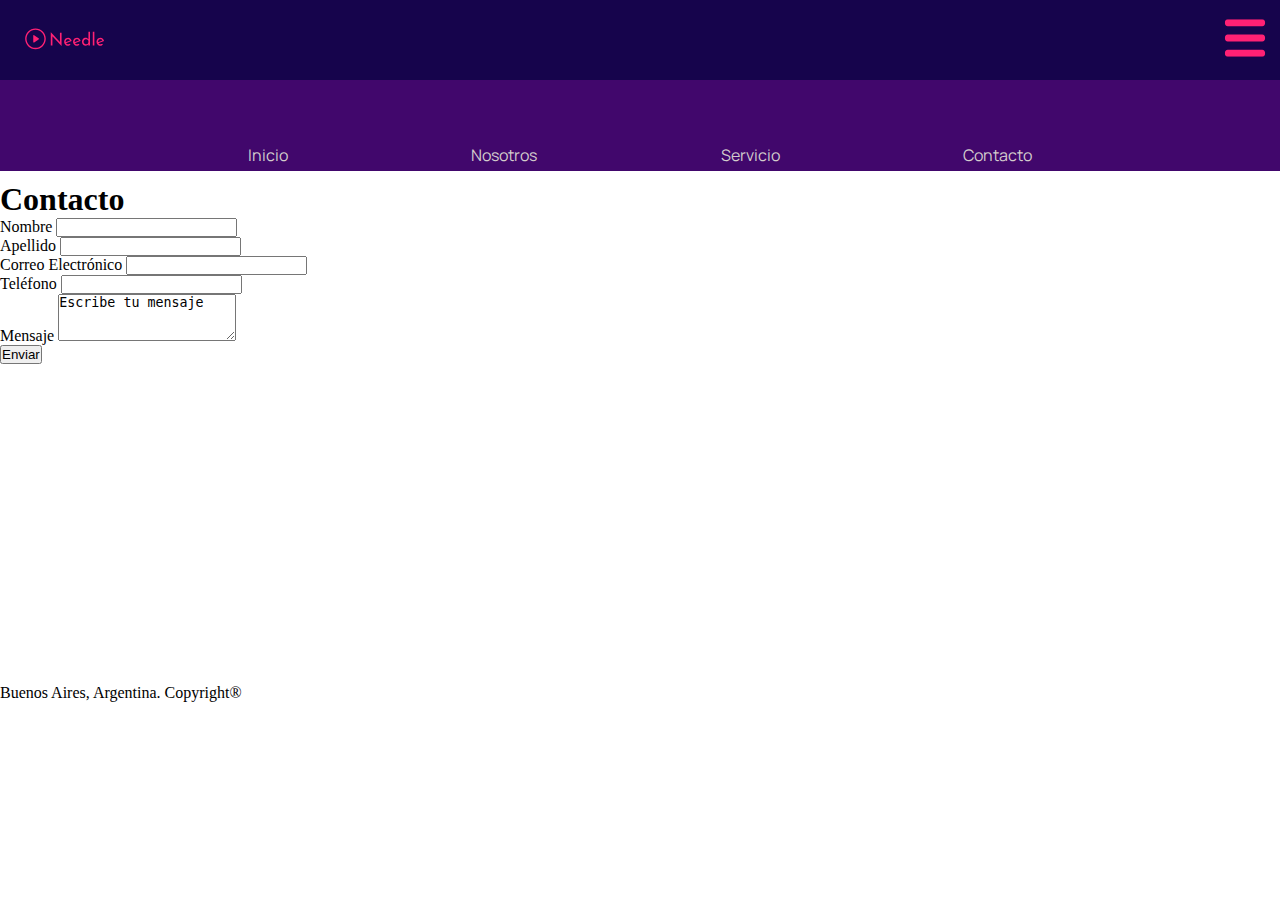
<file: pages/contacto.html>
<!DOCTYPE html>
<html lang="en">
<head>
    <meta charset="UTF-8">
    <meta http-equiv="X-UA-Compatible" content="IE=edge">
    <meta name="viewport" content="width=device-width, initial-scale=1.0">
    <meta name="description" content="Contacto. Escribe un mensaje y haz contacto con nostoros. Nuestros asesores se contactarán a la brevedad.">
    <meta name="keywords" content="jukebox, needle, playlist, rockola, lista de reproducción, contacto">
    <link rel="shortcut icon" href="../img/favicon.png">
    <title>Needle</title>
    <link href="https://cdn.jsdelivr.net/npm/bootstrap@5.3.0-alpha3/dist/css/bootstrap.min.css" rel="stylesheet" integrity="sha384-KK94CHFLLe+nY2dmCWGMq91rCGa5gtU4mk92HdvYe+M/SXH301p5ILy+dN9+nJOZ" crossorigin="anonymous">
    <link rel="stylesheet" href="../css/style.css">
    
</head>
<body>
    <section class="general__layout">
    <!--Header-->
    <header role="menu" class="header__element">
        <div class="header__content">
            <div class="logo__container">
                <svg class="header__logo" width="25" height="20" viewBox="0 0 512 512" fill="none" xmlns="http://www.w3.org/2000/svg">
                    <path d="M98.9974 182C117.22 182 133.725 189.445 145.667 201.477C157.609 213.51 165 230.137 165 248.5C165 266.86 157.609 283.488 145.667 295.52C133.725 307.553 117.22 315 98.9974 315C80.7752 315 64.2727 307.553 52.3308 295.52C40.3889 283.488 33 266.86 33 248.5C33 230.142 40.3889 213.51 52.3308 201.477C64.2727 189.445 80.7752 182 98.9974 182ZM118.952 252.087C122.497 249.781 122.484 247.212 118.952 245.17L90.5231 225.228C87.6382 223.399 84.6218 224.474 84.7017 228.272L84.8152 268.398C85.0627 272.518 87.3984 273.648 90.8402 271.741L118.952 252.087ZM139.41 207.782C129.071 197.365 114.778 190.918 98.9974 190.918C83.2167 190.918 68.9288 197.365 58.5879 207.782C48.2496 218.201 41.8507 232.6 41.8507 248.5C41.8507 264.403 48.2496 278.799 58.5879 289.216C68.9288 299.635 83.2167 306.082 98.9974 306.082C114.778 306.082 129.071 299.635 139.41 289.216C149.75 278.799 156.149 264.403 156.149 248.5C156.149 232.597 149.75 218.201 139.41 207.782Z" fill="#FF2174"/>
                    <path d="M265.801 294L204.364 229.261L207.441 230.06L207.661 291.374H197V206.311H197.55L258.327 271.279L255.8 270.708L255.58 208.823H266.131V294H265.801ZM307.556 292.516C302.354 292.516 297.884 291.45 294.147 289.319C290.41 287.111 287.516 284.143 285.465 280.413C283.486 276.607 282.497 272.268 282.497 267.396C282.497 262.753 283.633 258.528 285.904 254.723C288.176 250.917 291.217 247.872 295.026 245.588C298.837 243.305 303.087 242.163 307.775 242.163C313.784 242.163 318.766 243.99 322.723 247.644C326.679 251.297 329.354 256.321 330.746 262.715L293.268 276.417L290.85 270.137L321.624 258.491L319.425 259.975C318.546 257.463 317.081 255.294 315.029 253.467C312.978 251.564 310.303 250.612 307.006 250.612C304.222 250.612 301.731 251.335 299.533 252.782C297.334 254.152 295.613 256.055 294.367 258.491C293.122 260.926 292.499 263.705 292.499 266.826C292.499 270.099 293.158 272.991 294.477 275.503C295.796 277.939 297.591 279.88 299.862 281.326C302.207 282.696 304.845 283.381 307.775 283.381C309.754 283.381 311.659 283.001 313.491 282.24C315.396 281.478 317.155 280.489 318.766 279.271L323.492 287.149C321.221 288.748 318.656 290.042 315.799 291.031C313.015 292.021 310.267 292.516 307.556 292.516ZM364.655 292.516C359.453 292.516 354.983 291.45 351.247 289.319C347.51 287.111 344.616 284.143 342.564 280.413C340.586 276.607 339.597 272.268 339.597 267.396C339.597 262.753 340.733 258.528 343.004 254.723C345.275 250.917 348.316 247.872 352.126 245.588C355.936 243.305 360.186 242.163 364.875 242.163C370.883 242.163 375.866 243.99 379.822 247.644C383.779 251.297 386.454 256.321 387.845 262.715L350.367 276.417L347.949 270.137L378.723 258.491L376.525 259.975C375.646 257.463 374.181 255.294 372.129 253.467C370.078 251.564 367.403 250.612 364.106 250.612C361.322 250.612 358.83 251.335 356.632 252.782C354.434 254.152 352.713 256.055 351.466 258.491C350.221 260.926 349.598 263.705 349.598 266.826C349.598 270.099 350.258 272.991 351.576 275.503C352.895 277.939 354.691 279.88 356.962 281.326C359.307 282.696 361.945 283.381 364.875 283.381C366.853 283.381 368.759 283.001 370.59 282.24C372.496 281.478 374.254 280.489 375.866 279.271L380.592 287.149C378.321 288.748 375.756 290.042 372.898 291.031C370.114 292.021 367.366 292.516 364.655 292.516ZM419.117 292.516C414.941 292.516 411.131 291.488 407.687 289.433C404.317 287.301 401.642 284.333 399.664 280.527C397.685 276.645 396.696 272.192 396.696 267.168C396.696 261.916 397.722 257.425 399.774 253.695C401.899 249.965 404.756 247.111 408.346 245.132C411.937 243.153 415.967 242.163 420.436 242.163C424.026 242.163 427.433 242.962 430.657 244.561C433.954 246.159 436.519 248.367 438.35 251.183L437.911 254.951V203H448.022V291.374H437.801V279.614L438.9 282.582C436.775 285.474 434.028 287.872 430.657 289.775C427.287 291.602 423.44 292.516 419.117 292.516ZM422.304 283.496C425.015 283.496 427.433 283.001 429.558 282.011C431.683 280.946 433.442 279.499 434.833 277.673C436.226 275.846 437.215 273.676 437.801 271.164V262.258C437.215 259.975 436.152 257.996 434.614 256.321C433.148 254.571 431.354 253.201 429.228 252.211C427.177 251.145 424.869 250.612 422.304 250.612C419.52 250.612 416.956 251.335 414.611 252.782C412.34 254.152 410.508 256.055 409.116 258.491C407.724 260.926 407.027 263.743 407.027 266.94C407.027 270.06 407.724 272.877 409.116 275.389C410.508 277.825 412.376 279.804 414.721 281.326C417.066 282.773 419.594 283.496 422.304 283.496ZM465.802 203H476.023V291.374H465.802V203ZM514.81 292.516C509.608 292.516 505.138 291.45 501.401 289.319C497.665 287.111 494.771 284.143 492.719 280.413C490.741 276.607 489.751 272.268 489.751 267.396C489.751 262.753 490.887 258.528 493.158 254.723C495.43 250.917 498.47 247.872 502.281 245.588C506.091 243.305 510.34 242.163 515.03 242.163C521.038 242.163 526.02 243.99 529.977 247.644C533.934 251.297 536.608 256.321 538 262.715L500.522 276.417L498.104 270.137L528.878 258.491L526.68 259.975C525.8 257.463 524.335 255.294 522.284 253.467C520.232 251.564 517.558 250.612 514.26 250.612C511.476 250.612 508.985 251.335 506.787 252.782C504.589 254.152 502.867 256.055 501.621 258.491C500.376 260.926 499.753 263.705 499.753 266.826C499.753 270.099 500.412 272.991 501.731 275.503C503.05 277.939 504.845 279.88 507.116 281.326C509.461 282.696 512.099 283.381 515.03 283.381C517.008 283.381 518.913 283.001 520.745 282.24C522.65 281.478 524.408 280.489 526.02 279.271L530.746 287.149C528.475 288.748 525.91 290.042 523.053 291.031C520.269 292.021 517.521 292.516 514.81 292.516Z" fill="#FF2174"/>
                </svg>
            </div>
            <div class="menu__container">
                <div class="menu__dropdown">
                <a href=""><img class="menu__icon" src="../img/Menu-icon.svg" alt="menu"></a>
                    <div class="menu__dropdown-content">
                        <a href="../pages/Ingreso.html">Ingresar</a>
                        <a href="../pages/Registrarse.html">Registrarse</a>
                    </div>
                </div>
            </div>
        </div>   
</header>
<nav class="nav__element">
    <ul class="navigator__ul">
        <li col-2><a href="../index.html">Inicio</a></li>
        <li col-2><a href="../pages/nosotros.html">Nosotros</a></li>
        <li col-2><a href="../pages/servicio.html">Servicio</a></li>
        <li col-2><a href="./contacto.html">Contacto</a></li>
    </ul>
</nav>
    <main class="container-sm">
        <h1 class="contacto__main--title">Contacto</h1>
        <form action="process.php" method="post">
            <div class="mb-3" id="contacto__form--nombre">
                <label for="InputName" class="form-label">Nombre</label>
                <input class="form-control form-control-lg" type="text" name="firstName">
            </div>
            <div class="mb-3" id="contacto__form--apellido">
                <label for="InputLast" class="form-label">Apellido</label>
                <input class="form-control form-control-lg" type="text" name="lastName">
            </div>
            <div class="mb-3" id="contacto__form--email">
                <label for="InputEmail" class="form-label">Correo Electrónico</label>
                <input class="form-control form-control-lg" type="email" name="email">
            </div>
            <div class="mb-3" id="contacto__form--telefono">
                <label for="InputPhone" class="form-label">Teléfono</label>
                <input class="form-control form-control-lg" type="num" name="phone">
            </div>
            <div class="mb-3" id="contacto__form--mensaje">
                <label for="InputMessage">Mensaje</label>
                <textarea class="form-control" id="exampleFormControlTextarea1" rows="3">Escribe tu mensaje</textarea>
            </div>
        </form>
        <button type="submit" class="btn btn-primary">Enviar</button>
    </main>
    <div class="contact__space">

    </div>
</section>
<footer class="footer__element">Buenos Aires, Argentina. Copyright®
   <!--<p><a href="">EN</a><a href="">/ES</a></p>--> 
</footer>
<script src="https://cdn.jsdelivr.net/npm/bootstrap@5.3.0-alpha3/dist/js/bootstrap.bundle.min.js" integrity="sha384-ENjdO4Dr2bkBIFxQpeoTz1HIcje39Wm4jDKdf19U8gI4ddQ3GYNS7NTKfAdVQSZe" crossorigin="anonymous"></script>
</body>
</html>
</file>
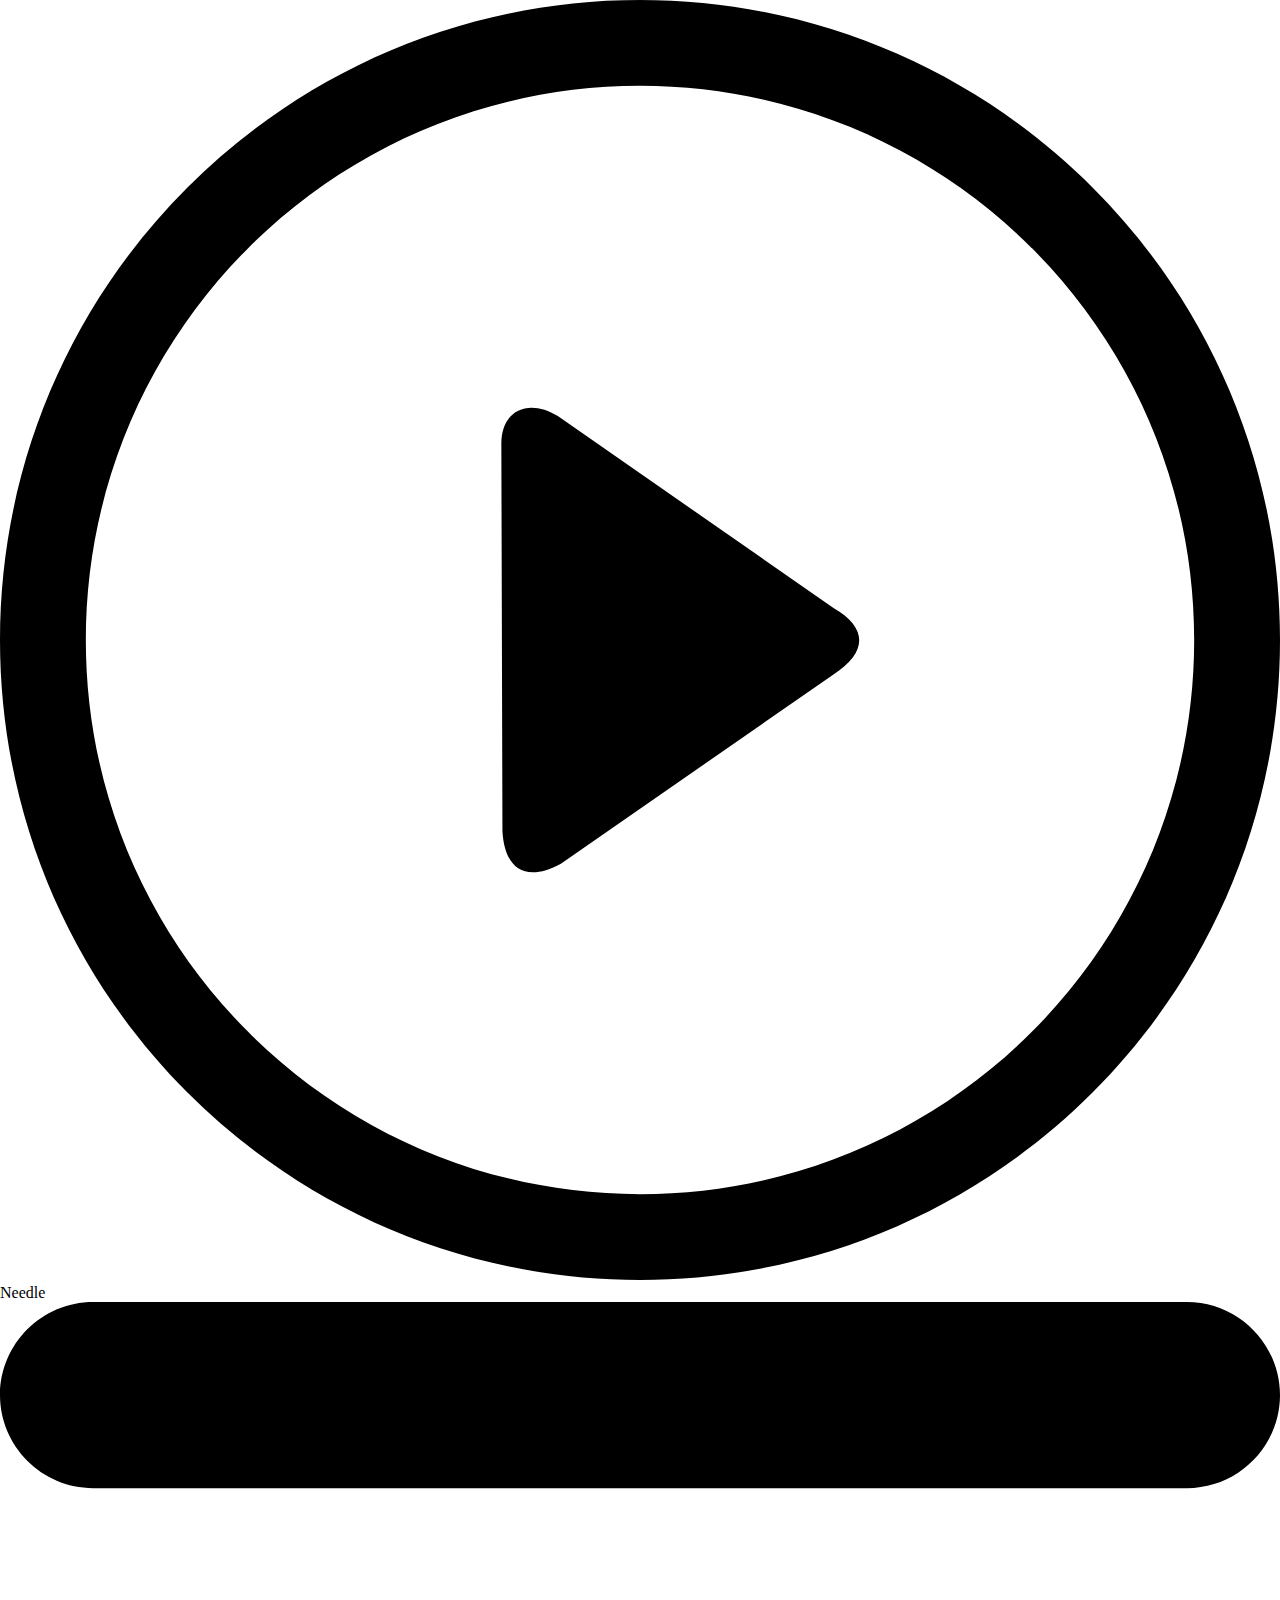
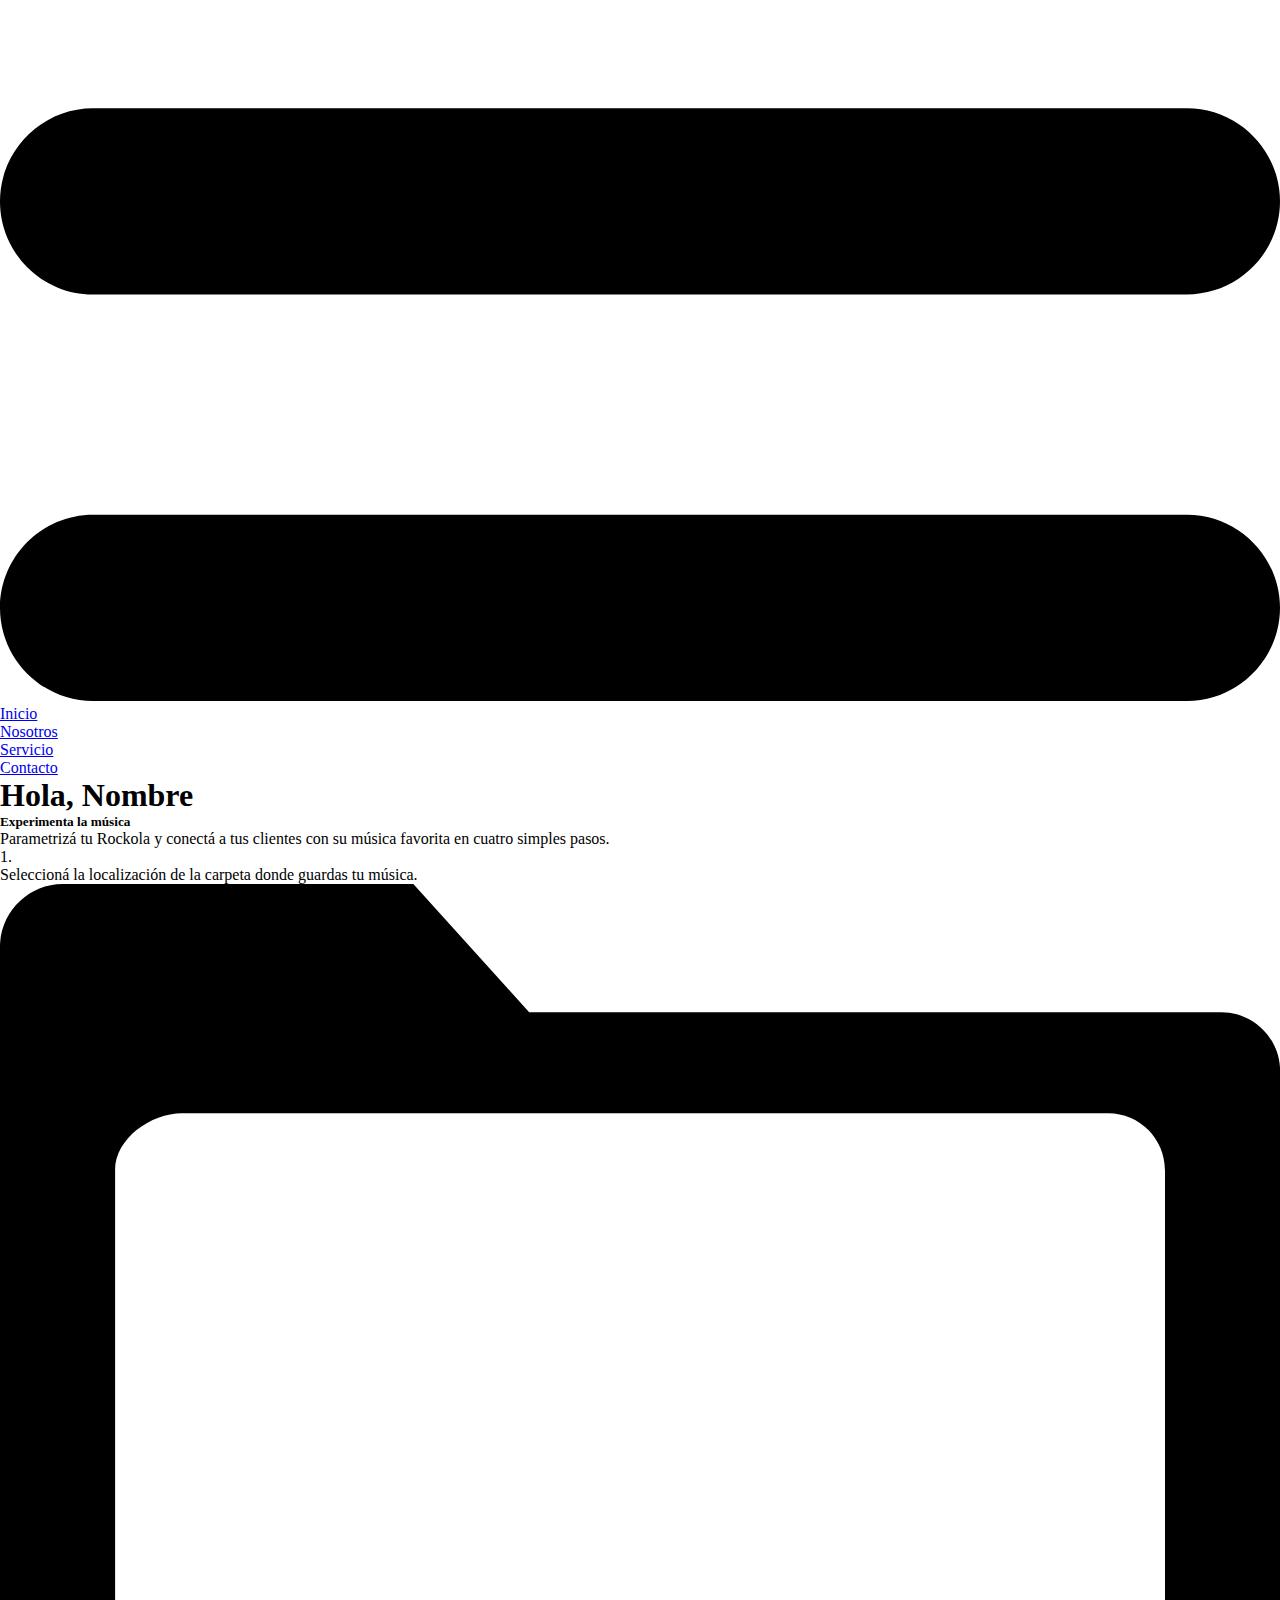
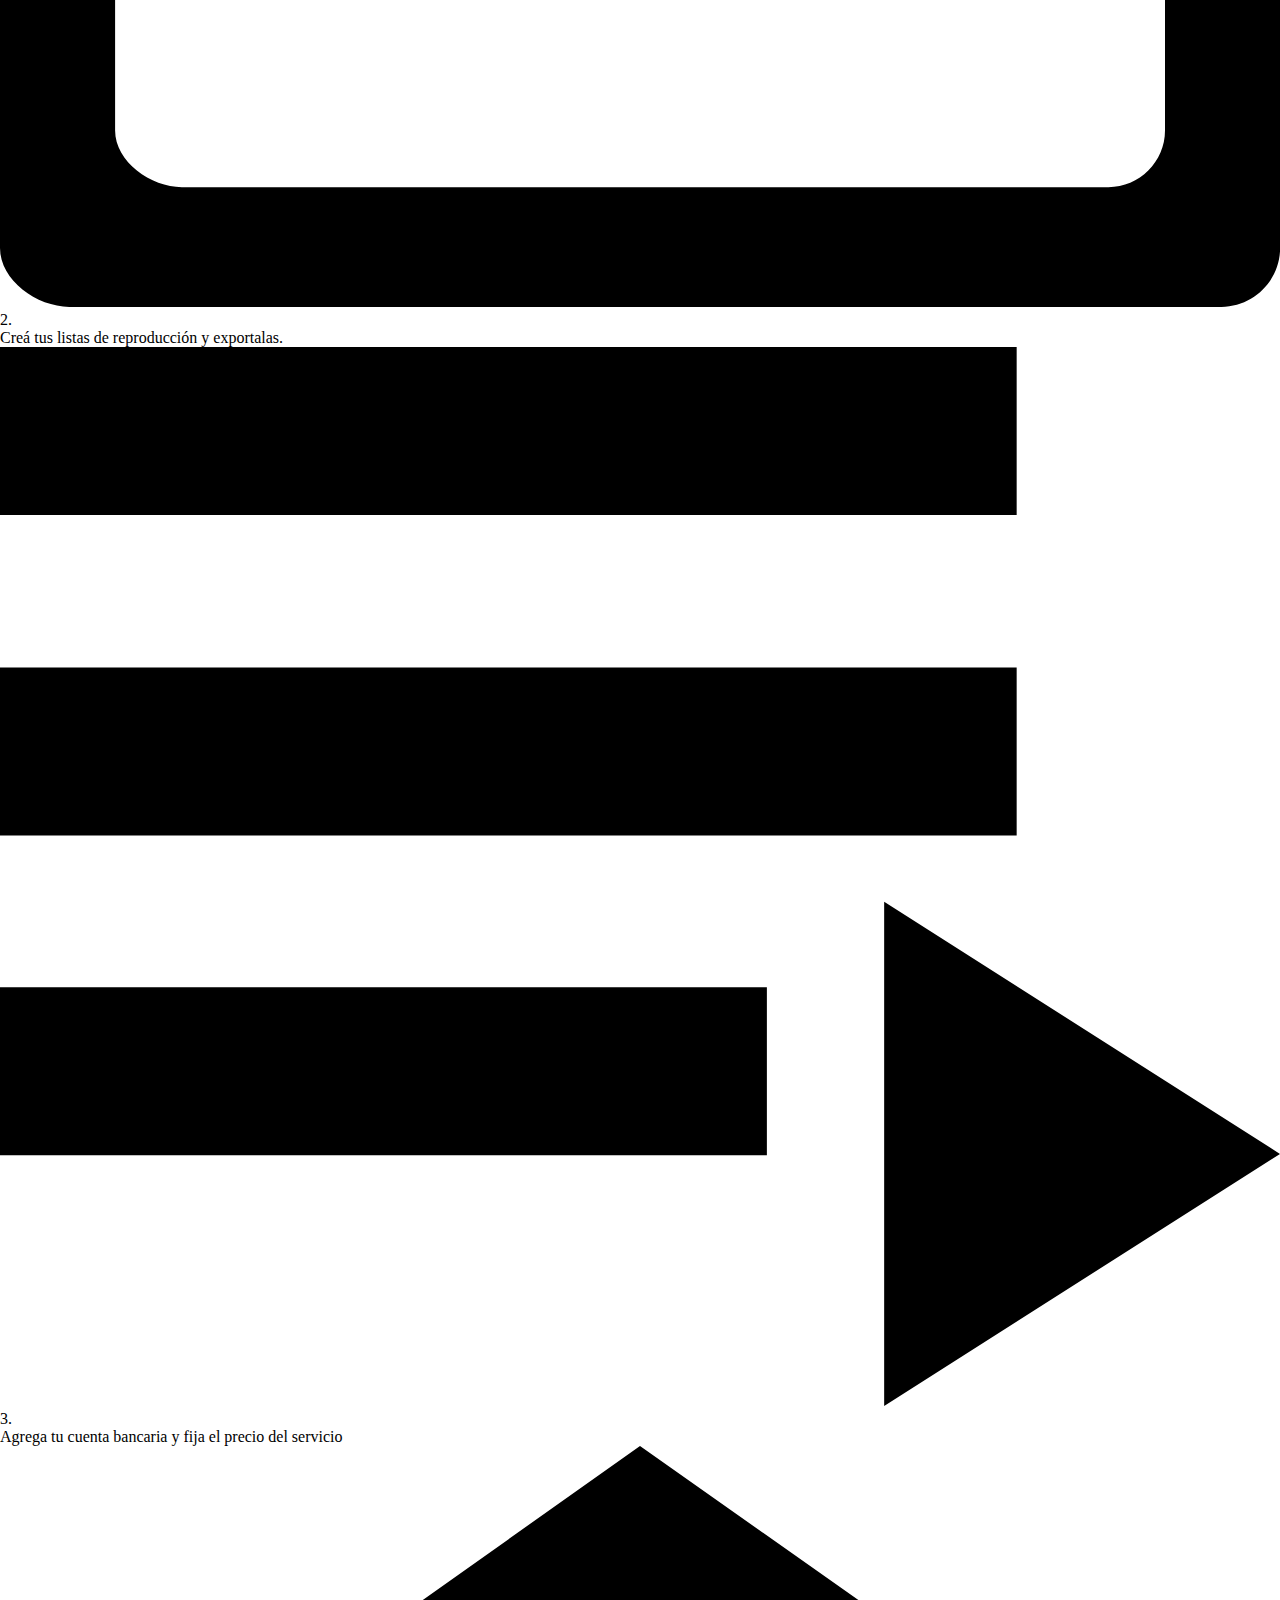
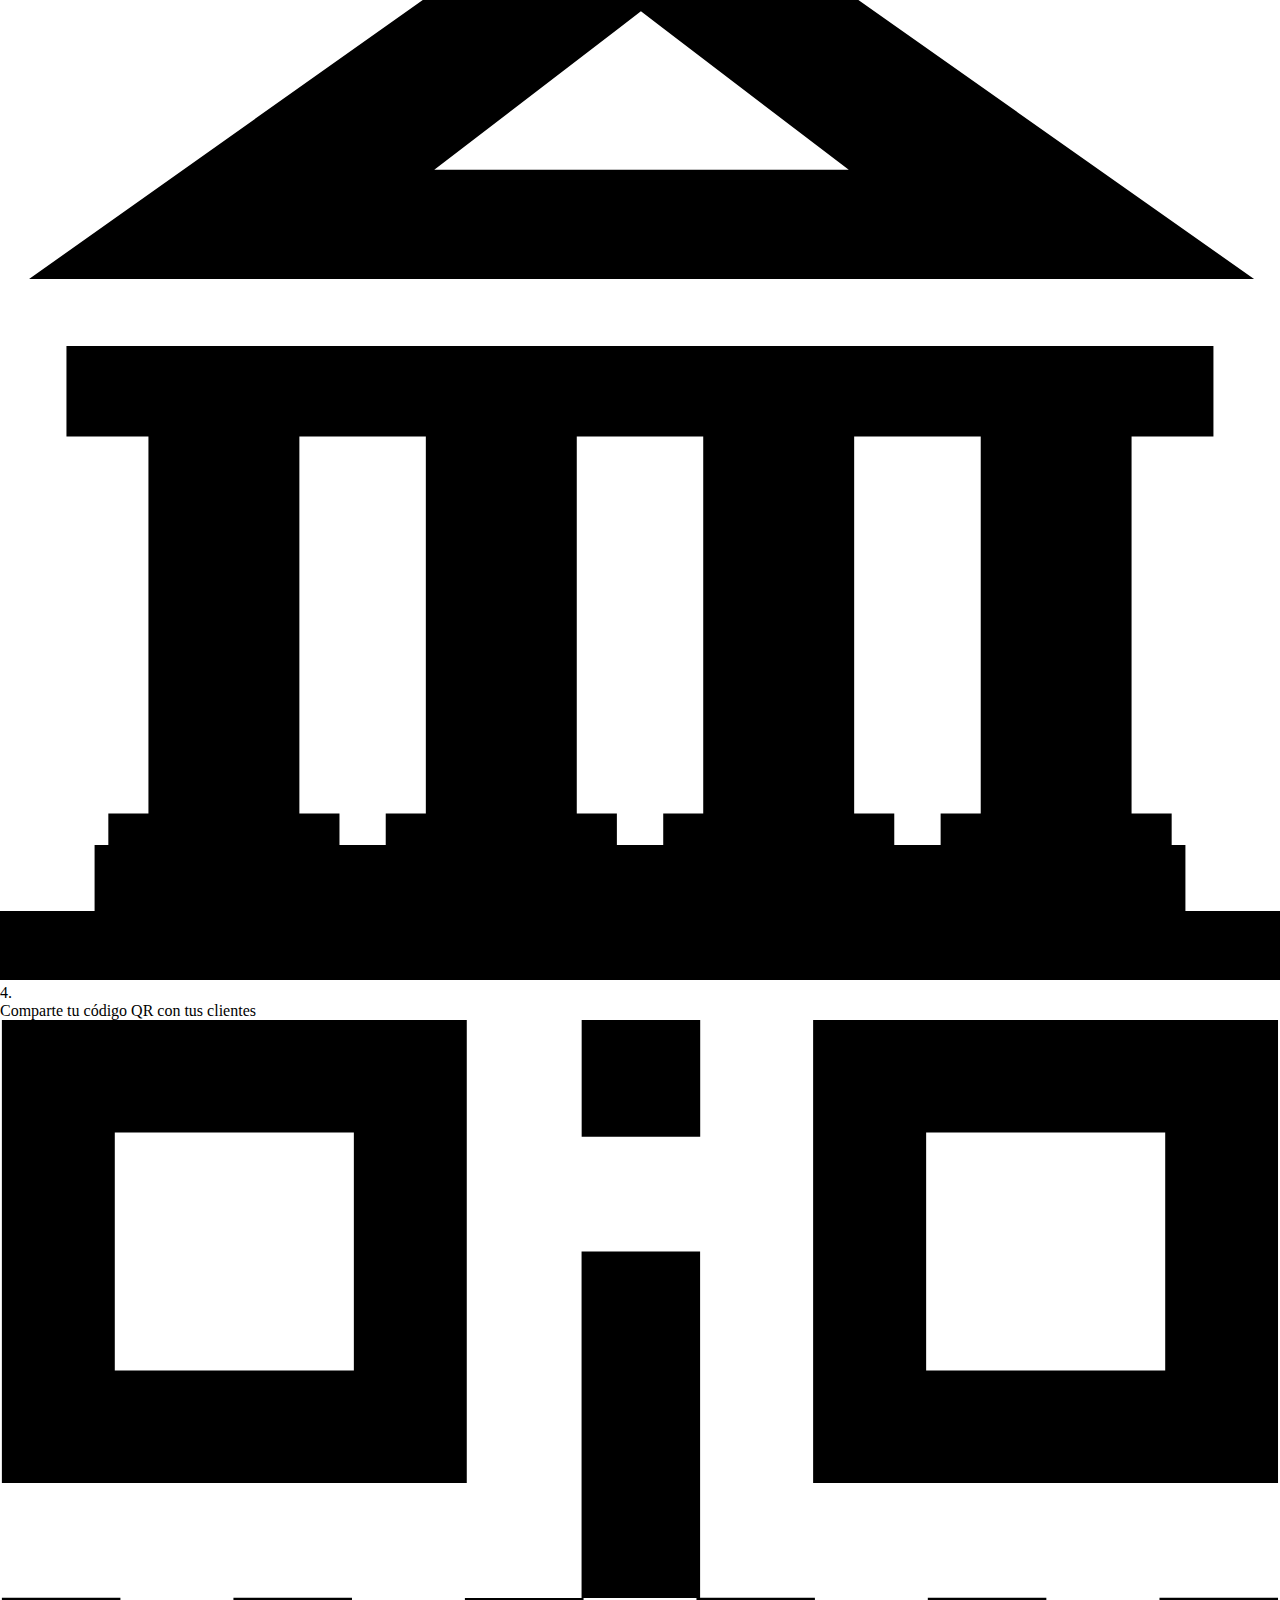
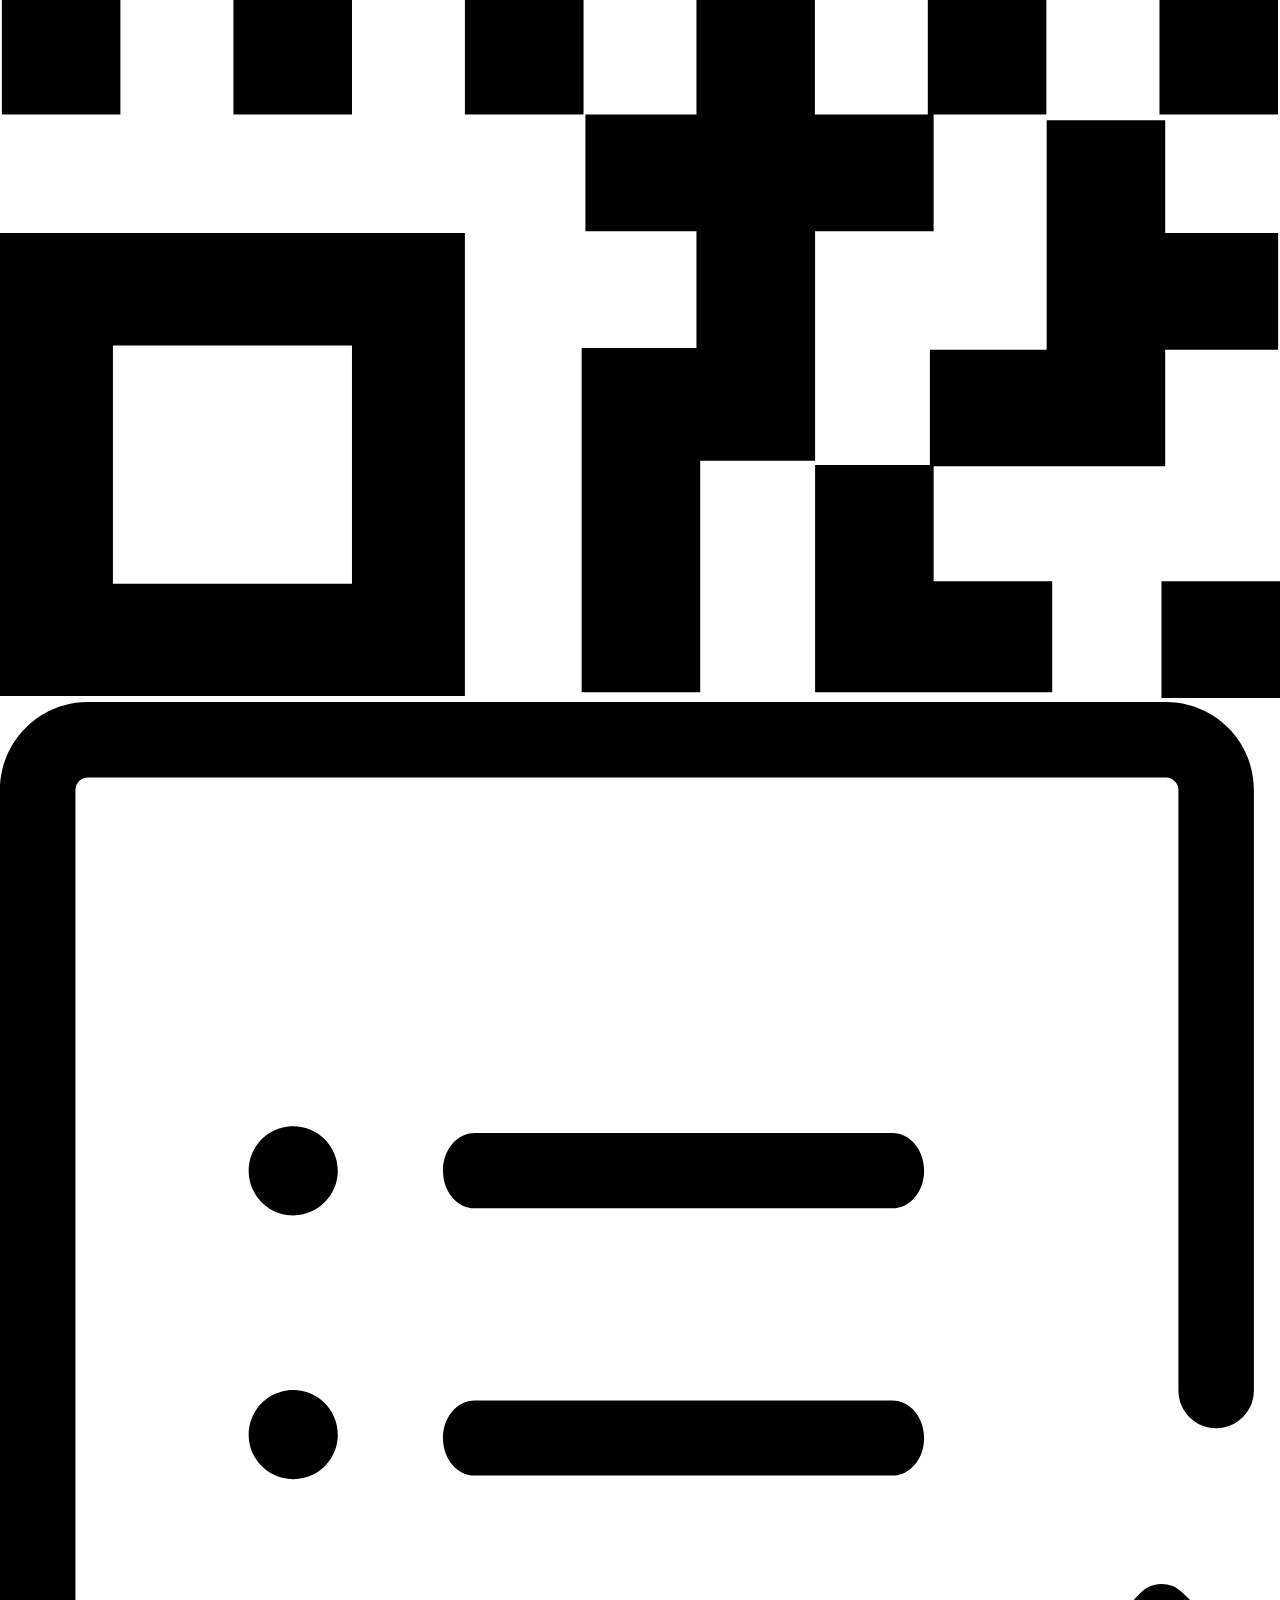
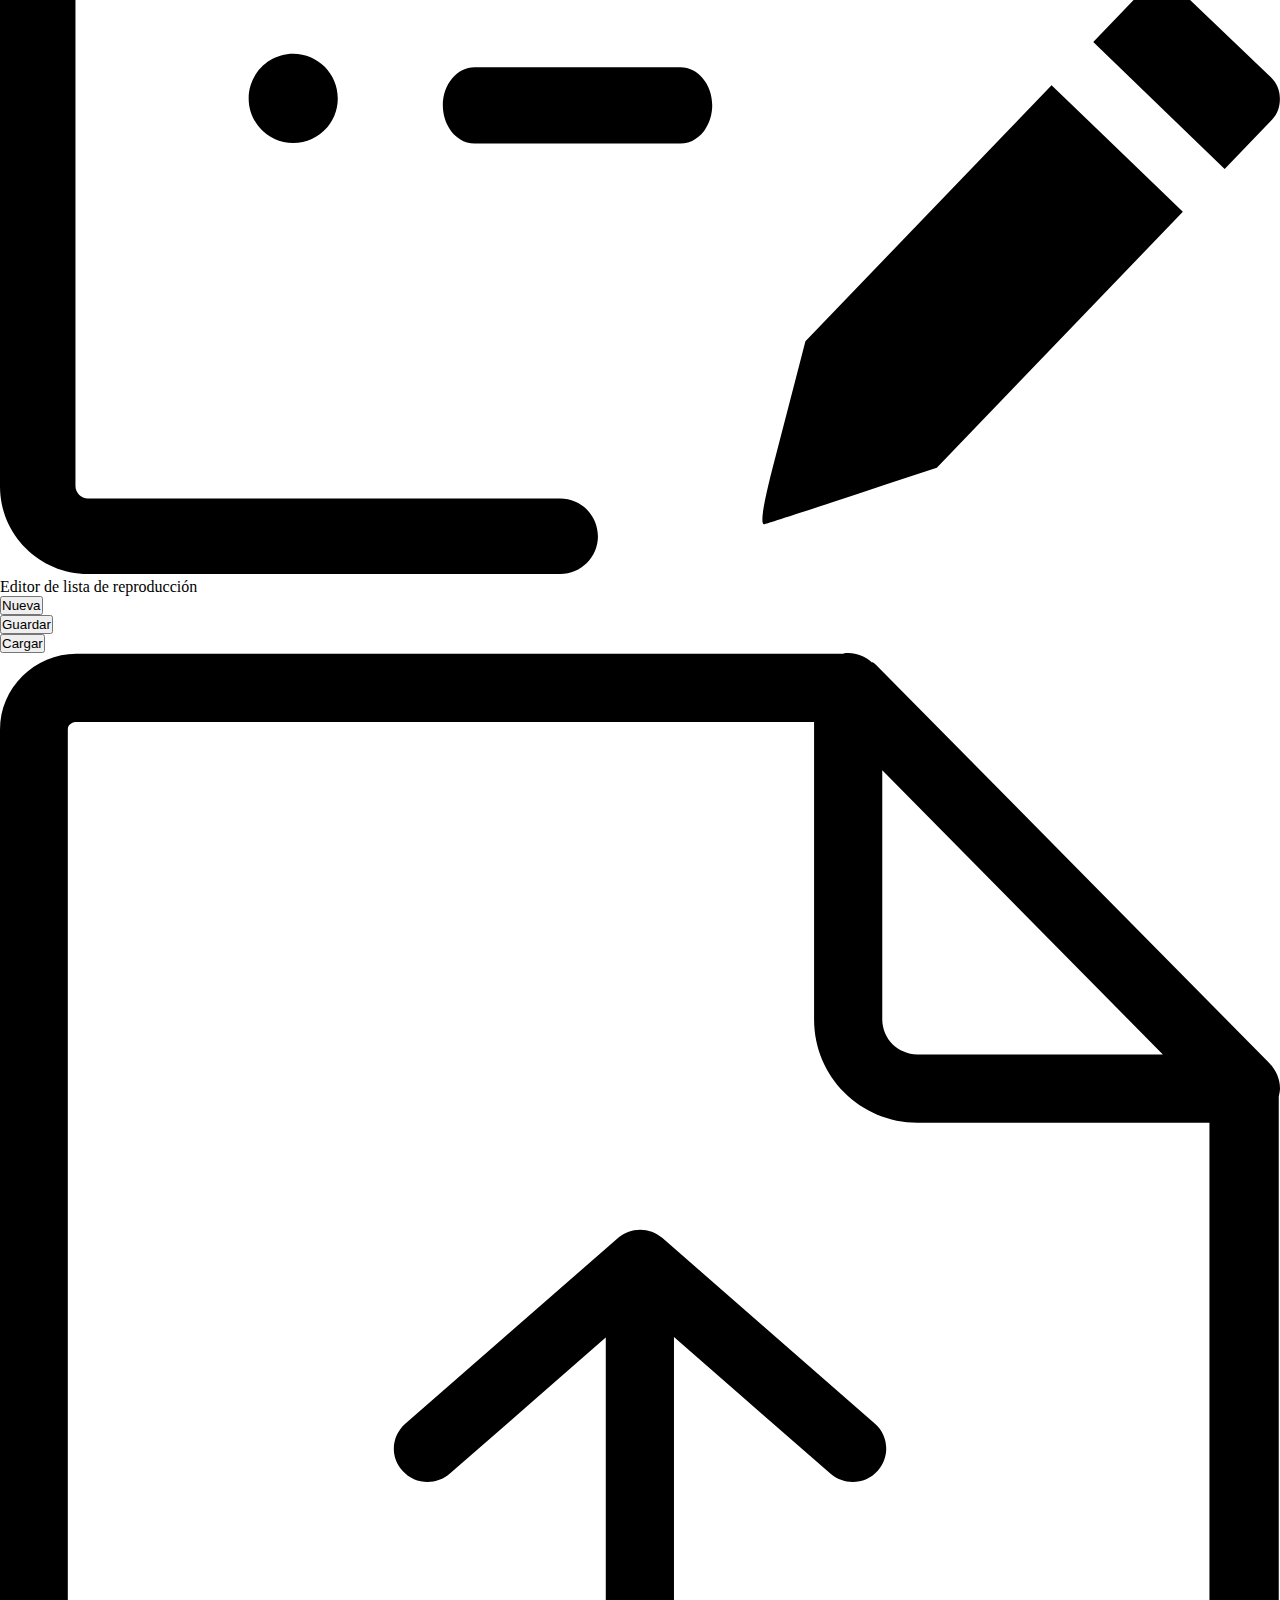
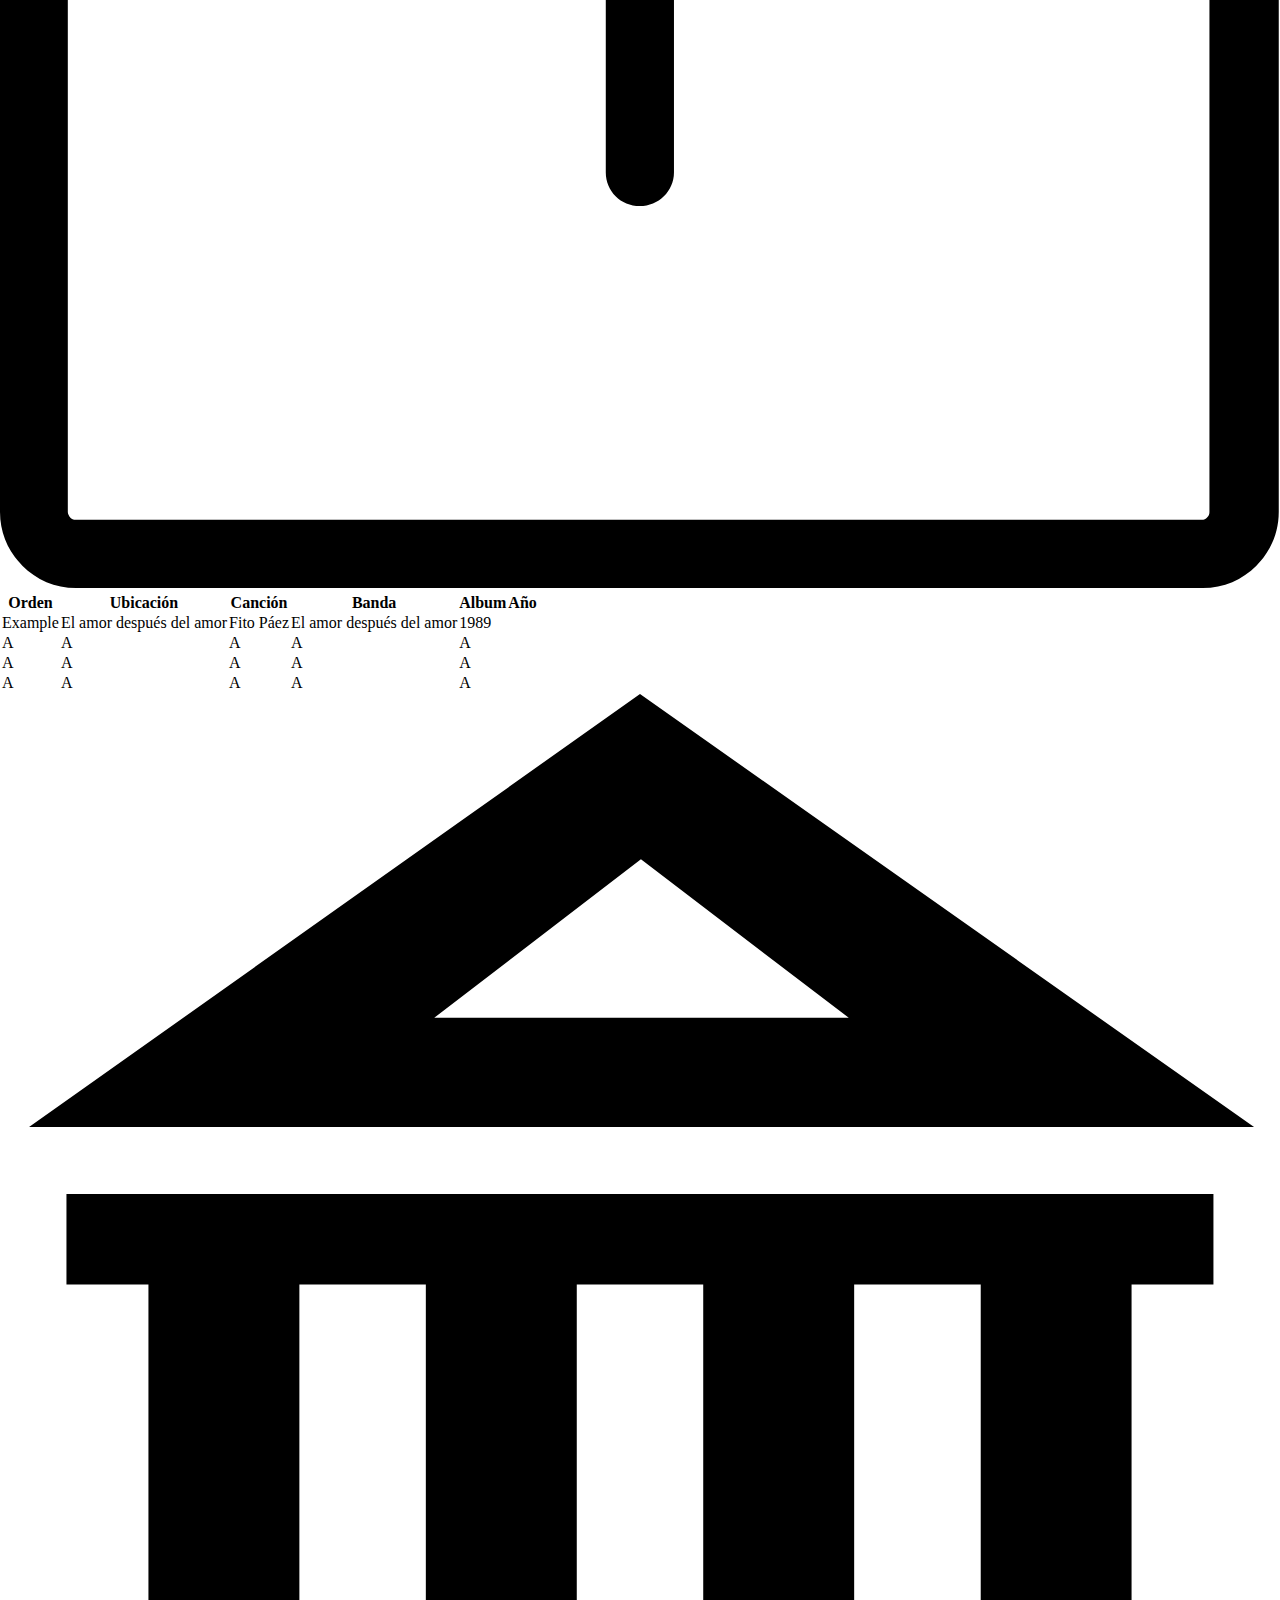
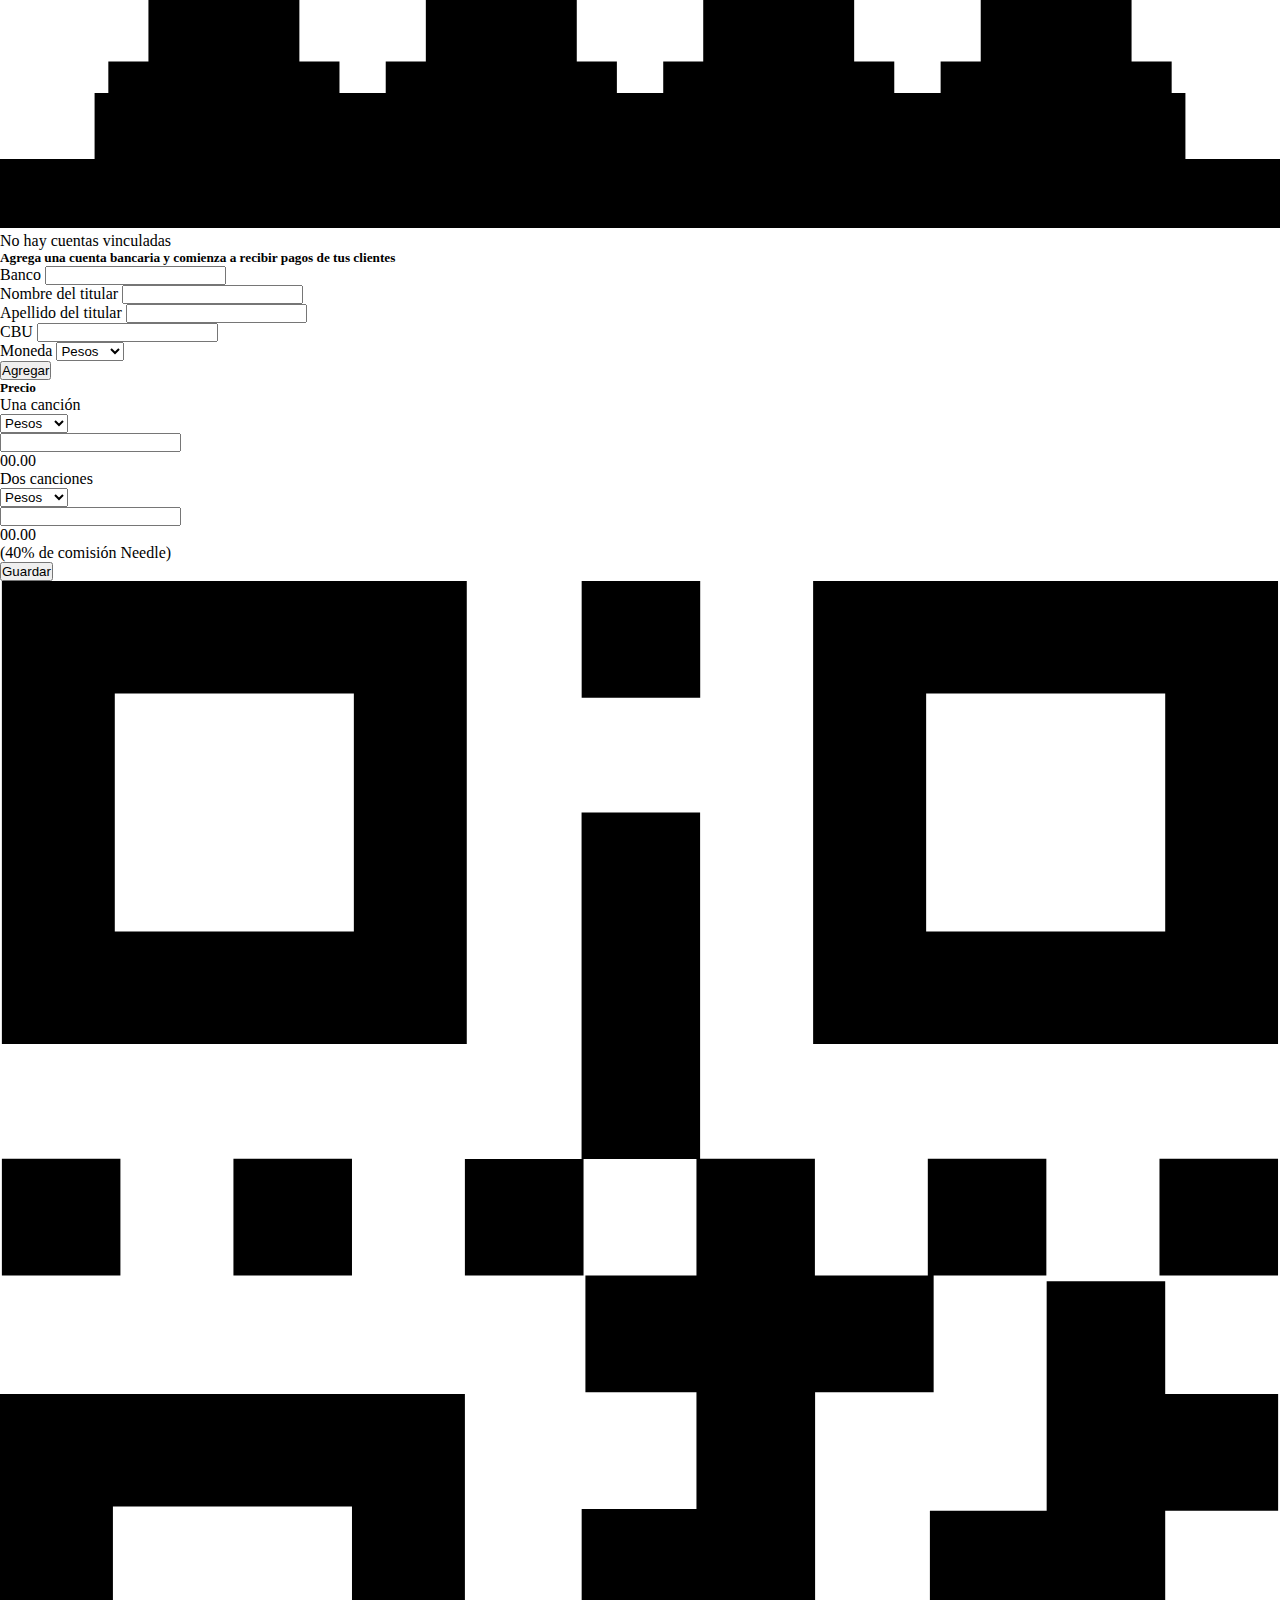
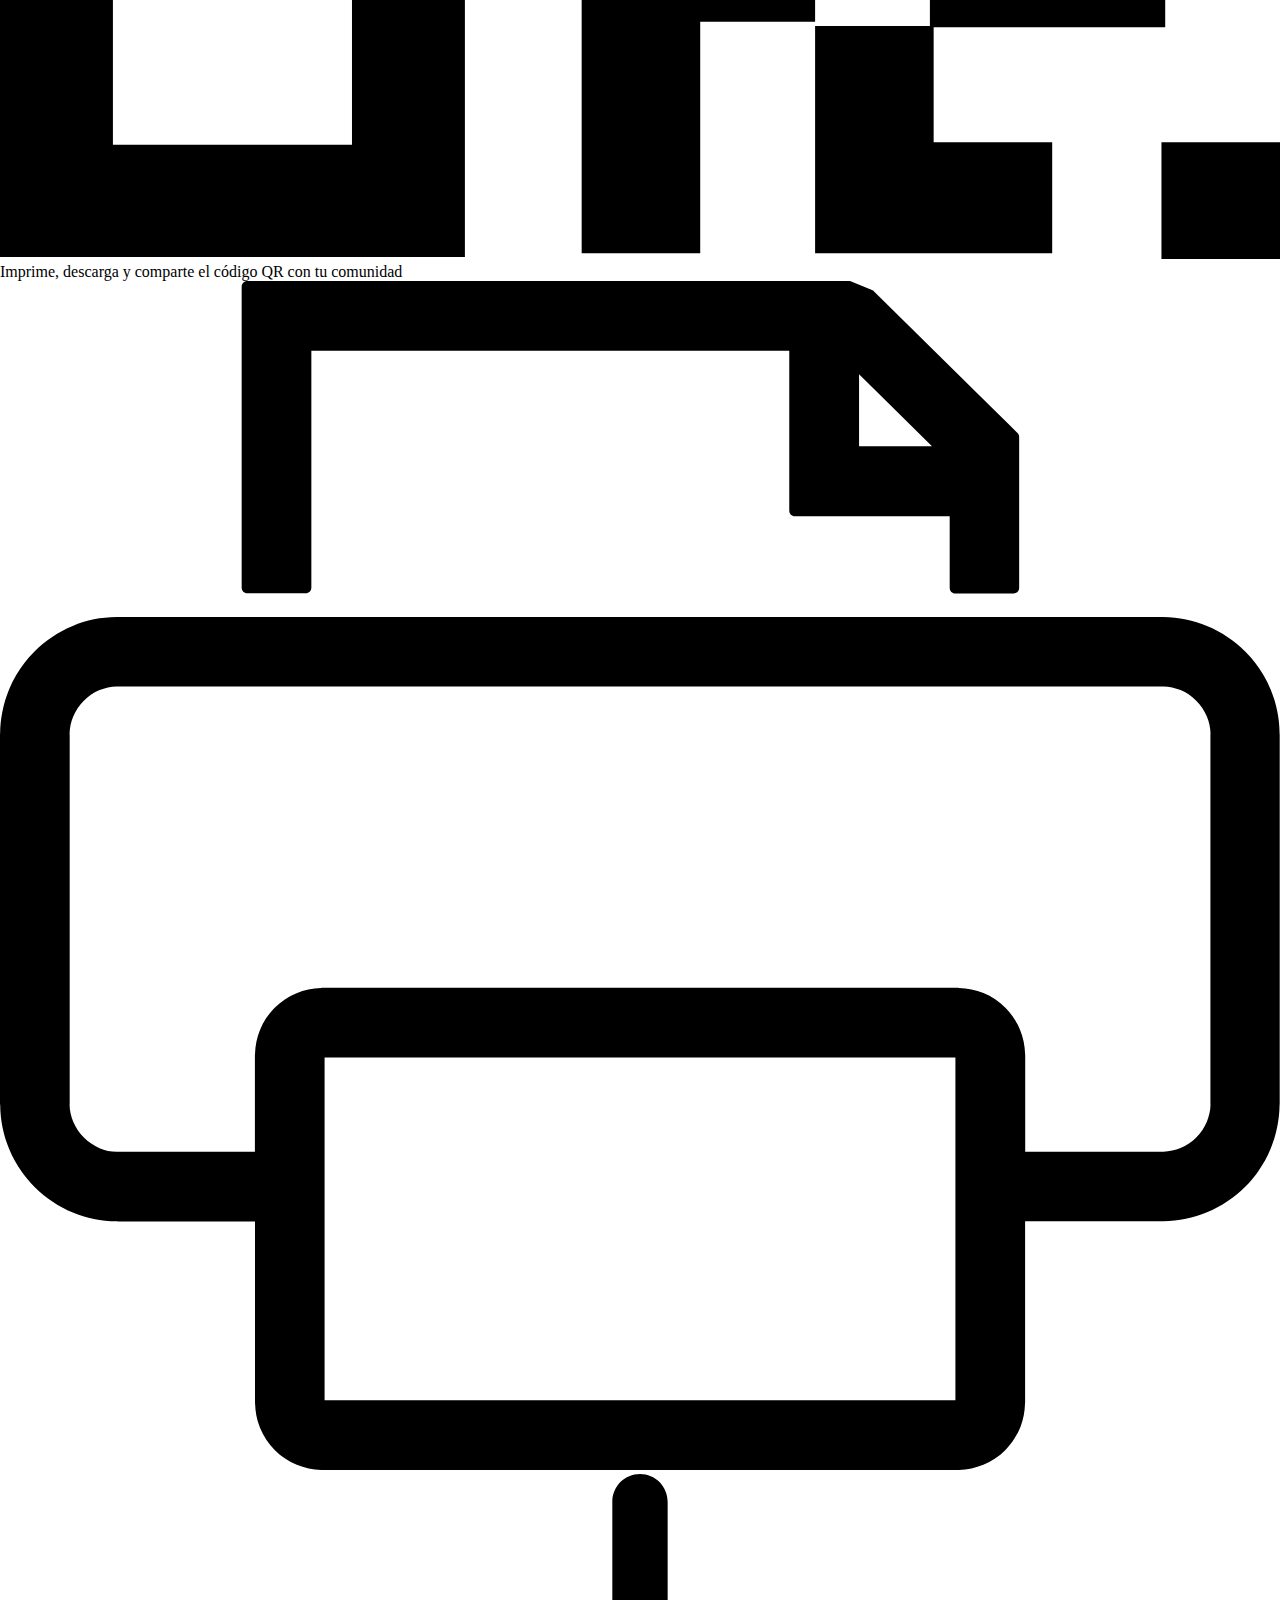
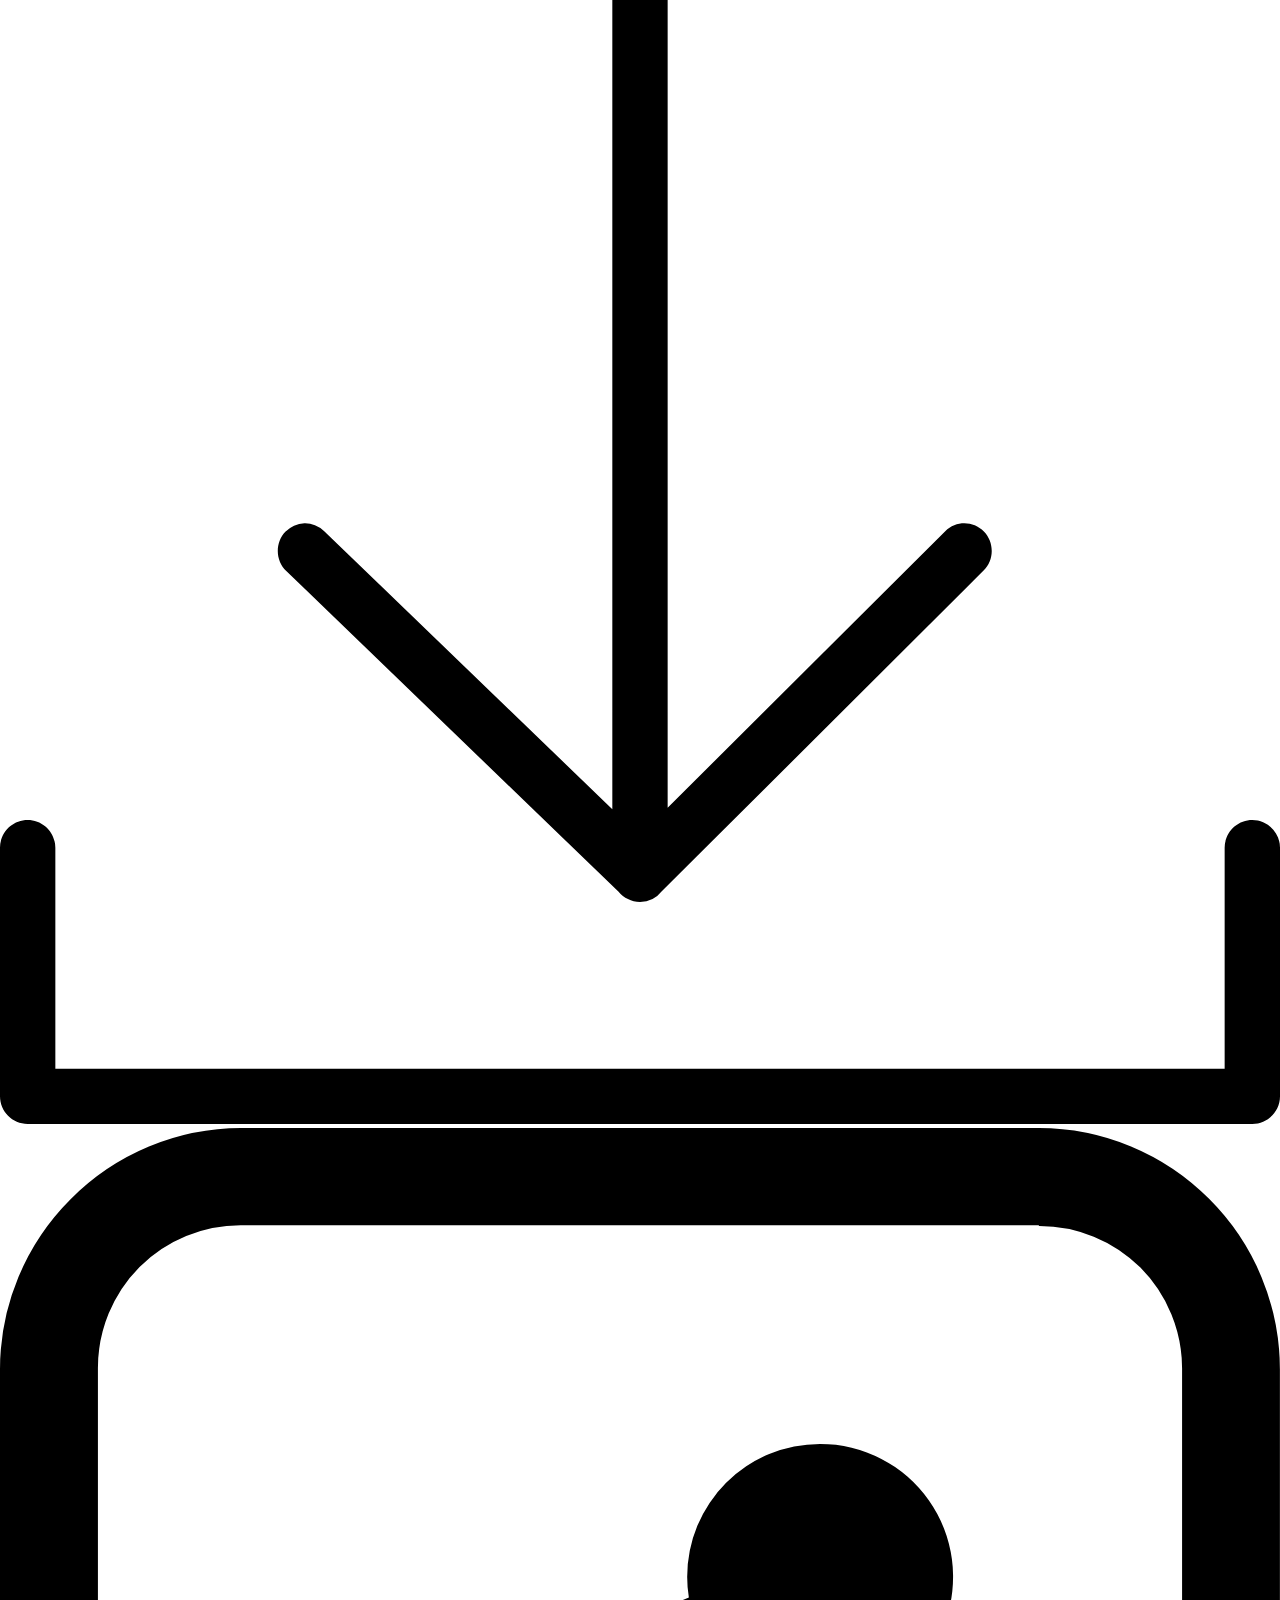
<file: pages/cuentaAdministrador.html>
<!DOCTYPE html>
<html lang="en">
<head>
    <meta charset="UTF-8">
    <meta http-equiv="X-UA-Compatible" content="IE=edge">
    <meta name="viewport" content="width=device-width, initial-scale=1.0">
    <link rel="shortcut icon" href="../img/favicon.png">
    <title>Needle</title>
    <link rel="stylesheet" href="../css/style.css">
    
</head>
<body>
   <!--Header-->
   <header>
    <section class="logo">
        <div>
            <img class="logo" src="../img/play-button-round-icon.svg" alt="Logo">
        </div>
        <div class="text">
            Needle
        </div>
    </section>
    <div>
        <a href=""><img class="menu" src="../img/three-horizontal-lines-icon.svg" alt="menu"></a>
    </div>
</header>
<!--Navigator-->
    <nav>
        <ul class="nav">
            <li><a href="../index.html">Inicio</a></li>
            <li><a href="../pages/nosotros.html">Nosotros</a></li>
            <li><a href="../pages/servicio.html">Servicio</a></li>
            <li><a href="../pages/contacto.html">Contacto</a></li>
        </ul>
    </nav>
    <main>
        <h1 class="welcome-name">Hola, Nombre</h1><!-- <h1>Hola, Nombre</h1> debería sincronizarse con el nombre de el usuario -->
        <h5 class="subt">Experimenta la música</h5>
        <p class="description">Parametrizá tu Rockola y conectá a tus clientes con su música favorita en cuatro simples pasos.</p>
        <section class="steps">
            <div class="stp">
                1.<p>Seleccioná la localización de la carpeta donde guardas tu música.</p>
                <div>   
                <img class="icon" src="../img/folder-line-icon.svg" alt="icon">
                </div> 
            </div>
            <div class="stp">
                2.<p>Creá tus listas de reproducción y exportalas.</p>
                <div>            
                <img class="icon" src="../img/playlist-videos-icon.svg" alt="icon">
                </div>  
            </div>
            <div class="stp">
                3.<p>Agrega tu cuenta bancaria y fija el precio del servicio</p>
                <div>              
                <img class="icon" src="../img/bank-building-icon.svg" alt="icon">
                </div>  
            </div>
            <div class="stp">
                4.<p>Comparte tu código QR con tus clientes</p>
                <div>            
                <img class="icon" src="../img/qr-code-icon.svg" alt="icon">
                </div>    
            </div>
        </section>
        <section class="le">
            <div>
            <img id="le-icon" src="../img/edit-list-icon.svg" alt="edit-list">
            </div>
            <div>
            Editor de lista de reproducción
            </div>
            <div>
            <button>Nueva</button>
            </div>
            <div>
            <button>Guardar</button>
            </div>
            <div>
            <button>Cargar</button>
            </div>
            <div>
            <img src="../img/document-export-icon.svg" alt="export">
            </div>
        </section>
            <table ><!-- <table> La tabla debe estar conectada con la base de datos  -->
                <thead>
                    <tr>
                        <th>Orden</th>
                        <th>Ubicación</th>
                        <th>Canción</th>
                        <th>Banda</th>
                        <th>Album</th>
                        <th>Año</th>
                    </tr>
                </thead>
                <tr>
                    <td>Example</td>
                    <td>El amor después del amor</td>
                    <td>Fito Páez</td>
                    <td>El amor después del amor</td>
                    <td>1989</td>
                </tr>
                <tr>
                    <td>A</td>
                    <td>A</td>
                    <td>A</td>
                    <td>A</td>
                    <td>A</td>
                </tr>
                <tr>
                    <td>A</td>
                    <td>A</td>
                    <td>A</td>
                    <td>A</td>
                    <td>A</td>
                </tr>
                <tr>
                    <td>A</td>
                    <td>A</td>
                    <td>A</td>
                    <td>A</td>
                    <td>A</td>
               </tr>
            </table>
        </section>
        <section class="bank">
            <div>
            <img src="../img/bank-building-icon.svg" alt="logo">
            </div>
            <div>
            No hay cuentas vinculadas<!-- No hay cuentas vinculadas  debe estar asociado a las cuentas vinculadas. Si hay una cuenta vinculada debería aparecer en vez de ese texto 'No hay cuentas vinculadas'-->
            </div>
       </section>
       <h5 id="class-add">Agrega una cuenta bancaria y comienza a recibir pagos de tus clientes</h5>
       <section class="add-ac">
            <form action="">
                <div>
                <label for="">Banco</label>
                <input type="text">
                </div>
                <div>
                <label for="">Nombre del titular</label>
                <input type="text">
                </div>
                <div>
                <label for="">Apellido del titular</label>
                <input type="text">
                </div>
                <div>
                <label for="">CBU</label>
                <input type="num">
                </div>
                <div>
                <label for="">Moneda</label>
                <select name="" id="">
                    <option value="pesos">Pesos</option>
                    <option value="dolar">Dolares</option>
                </select>
                </div>
            </form> 
            <div class="add">
            <button>Agregar</button>
            </div>
        </section>   
        </section>
        <h5 class="precio">Precio</h5>
        <section class="price-one">
            <div>
            Una canción
            </div>
            <div>
            <select name="" id="">
                <option value="pesos">Pesos</option>
                <option value="dolar">Dólares</option>
            </select>
            </div>
            <div>
            <input type="num">
            </div>
            <div>
            00.00
            </div><!--El precio guardado debe verse en esta línea-->
       </section>
       <section class="price-two">
            <div>
            Dos canciones
            </div>
            <div>
            <select name="" id="">
                <option value="pesos">Pesos</option>
                <option value="dolar">Dólares</option>
            </select>
            </div>
            <div>
            <input type="num">
            </div>
            <div>
            00.00 <!--El precio guardado debe verse en esta línea-->
            </div>
        </section>
            <div class="comision">
            (40% de comisión Needle)
            </div>
            <div class="save-comision">
            <button>Guardar</button>
            </div>
        </section>
        <section class="qr">
            <div>
                <div>
                <img src="../img/qr-code-icon.svg" alt="QR code">
                </div>
                <div class="text-qr">
                <p>Imprime, descarga y comparte el código QR con tu comunidad</p>
                </div>
            </div>
            <div>
                <div class="icon-qr-ac">
                <img src="../img/print-icon.svg" alt="Icon1">
                </div>
                <div class="icon-qr-ac">
                <img src="../img/download-install-line-icon.svg" alt="icon2">
                </div>
                <div class="icon-qr-ac">
                <img src="../img/share-square-line-icon.svg" alt="icon3">
                </div>
            </div>
        </section>
        <section  class="play-admin">
            <div>
            <img src="../img/play-button-icon.svg" alt="Play">
            </div>
            <div class="play-text">
            Reproducir
            </div>
        </section>
        
        <!--
        <section>
            Selecciona tu canción            <input type="text" placeholder="Search..">
            <select name="" id="">
                <option value="song">Canción</option>
                <option value="artist">Artista</option>
                <option value="album">Album</option>
            </select>
                <button> <a href="./">Buscar</a></button>-->  <!--Clickear este botón debe activar la búsqueda entre las canciones disponibles-->
         <!--  <a href=""><img src="./icon03.jpg" alt="Filter icon"></a>-->  <!--El link debe llevar a Activar y desactivar filtro. Tal vez sea otro el modo de lograr ese efecto-->
       <!--<details>-->  <!--Filtro desplegable. Al seleccionar un filtro debe aparecer una etiqueta a la izquierda del buscador y activar filtrar los resultados en la sección de resultados-->  
           <!-- <select name="" id="">
                <option value="rock">Rock</option>
                <option value="folk">Folk</option>
                <option value="pop">Pop</option>
                <option value="r&b">R&B</option>
                <option value="trap">Trap</option>
                <option value="hip-hop">Hip-Hop</option>
                <option value="electronic">Electrónica</option>
                <option value="metal">Metal</option>
                <option value="reggae">Reggae</option>
                <option value="latino">Latino</option>
            </select>
        </details>
        <div>
            <img src="" alt="Now Playing">
                <div>
                    <img src="" alt="Star">
                    <p>Artista</p>--><!--Esta línea debe conectarse a la Lista de Reproducción para determinar el Artista -->
               <!-- </div>
                <p>Reproduciendo</p>--> <!--Esta línea debe conectarse a la Lista de Reproducción para determinar el nombre de la canción-->
           <!--</div>
        </section>--> 

 <!--Now playing-video-->
 <section class="playing">
    <div class="contenedor-2">
        <!--Now playing-Artist-Song--> 
        <div class="playing">
            <img class="star" src="../img/star-symbol-icon.svg" alt="Star">
            <span>
                <p class="playingA">Artista</p><!--Esta línea debe conectarse a la Lista de Reproducción para determinar el Artista -->
                <p class="playingB">Reproduciendo</p><!--Esta línea debe conectarse a la Lista de Reproducción para determinar el nombre de la canción-->
            </span>
        </div>
         <!--Song selector-->  
        <div class="search">
            <p>Selecciona tu canción</p>
            <input type="text" placeholder="Search..">
            <select name="" id="">
                <option value="song">Canción</option>
                <option value="artist">Artista</option>
                <option value="album">Album</option>
            </select>
                <button> <a href="./">Buscar</a></button><!--Clickear este botón debe activar la búsqueda entre las canciones disponibles-->
           <!-- </a>
            <a href=""><img class="ftr" src="./img/filter-filtering-icon.svg" alt="Filter icon"></a> --><!--El link debe llevar a Activar y desactivar filtro. Tal vez sea otro el modo de lograr ese efecto-->
        </div>
        <!--Filter -Filtro desplegable. Al seleccionar un filtro debe aparecer una etiqueta a la izquierda del buscador y activar filtrar los resultados en la sección de resultados--> 
        <div class="filter">
            <img class="ftr" src="../img/filter-filtering-icon.svg" alt="Filter icon"></a><!--El link debe llevar a Activar y desactivar filtro. Tal vez sea otro el modo de lograr ese efecto-->
            <details> 
                    <select name="" id="">
                       <option value="rock">Rock</option>
                       <option value="folk">Folk</option>
                       <option value="pop">Pop</option>
                       <option value="r&b">R&B</option>
                       <option value="trap">Trap</option>
                       <option value="hip-hop">Hip-Hop</option>
                       <option value="electronic">Electrónica</option>
                       <option value="metal">Metal</option>
                       <option value="reggae">Reggae</option>
                       <option value="latino">Latino</option>
                    </select>
               </details>
        </div>
    </div>
</section>

        <section class="report">
            <h5>Descargar reporte</h5>
            <img src="../img/document-download-icon.svg" alt="export">
        </section>

    </main>

</body>
<footer>Buenos Aires, Argentina. Copyright®
    <!--<p><a href="">EN</a><a href="">/ES</a></p>--> 
 </footer>
 </html>
</file>
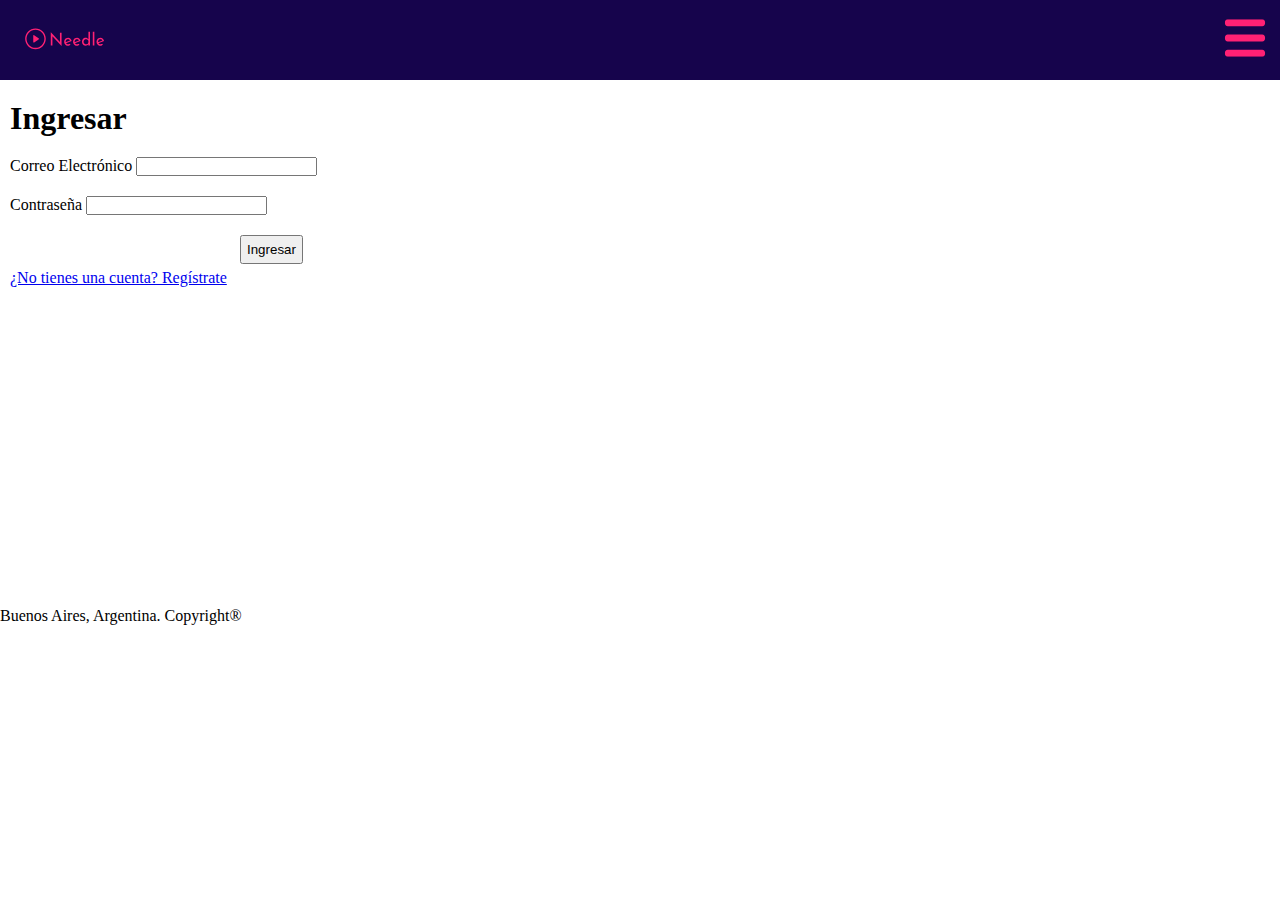
<file: pages/Ingreso.html>
<!DOCTYPE html>
<html lang="en">
<head>
    <meta charset="UTF-8">
    <meta http-equiv="X-UA-Compatible" content="IE=edge">
    <meta name="viewport" content="width=device-width, initial-scale=1.0">
    <meta name="description" content="Ingreso. Completá los campos con tu usuario y contraseña e ingresá a nuestro sitio.">
    <meta name="keywords" content="jukebox, needle, playlist, rockola, lista de reproducción, ingreso">
    <link rel="shortcut icon" href="../img/favicon.png">
    <title>Needle</title>
    <link href="https://cdn.jsdelivr.net/npm/bootstrap@5.3.0-alpha3/dist/css/bootstrap.min.css" rel="stylesheet" integrity="sha384-KK94CHFLLe+nY2dmCWGMq91rCGa5gtU4mk92HdvYe+M/SXH301p5ILy+dN9+nJOZ" crossorigin="anonymous">
    <script src="https://cdn.jsdelivr.net/npm/bootstrap@5.3.0-alpha3/dist/js/bootstrap.bundle.min.js" integrity="sha384-ENjdO4Dr2bkBIFxQpeoTz1HIcje39Wm4jDKdf19U8gI4ddQ3GYNS7NTKfAdVQSZe" crossorigin="anonymous"></script>
    <link rel="stylesheet" href="../css/style.css">
    
</head>
<body>
<section class="general__layout">
   <!--Header-->
   <header role="menu" class="header__element">
    <div class="header__content">
        <div class="logo__container">
            <svg class="header__logo" width="25" height="20" viewBox="0 0 512 512" fill="none" xmlns="http://www.w3.org/2000/svg">
                <path d="M98.9974 182C117.22 182 133.725 189.445 145.667 201.477C157.609 213.51 165 230.137 165 248.5C165 266.86 157.609 283.488 145.667 295.52C133.725 307.553 117.22 315 98.9974 315C80.7752 315 64.2727 307.553 52.3308 295.52C40.3889 283.488 33 266.86 33 248.5C33 230.142 40.3889 213.51 52.3308 201.477C64.2727 189.445 80.7752 182 98.9974 182ZM118.952 252.087C122.497 249.781 122.484 247.212 118.952 245.17L90.5231 225.228C87.6382 223.399 84.6218 224.474 84.7017 228.272L84.8152 268.398C85.0627 272.518 87.3984 273.648 90.8402 271.741L118.952 252.087ZM139.41 207.782C129.071 197.365 114.778 190.918 98.9974 190.918C83.2167 190.918 68.9288 197.365 58.5879 207.782C48.2496 218.201 41.8507 232.6 41.8507 248.5C41.8507 264.403 48.2496 278.799 58.5879 289.216C68.9288 299.635 83.2167 306.082 98.9974 306.082C114.778 306.082 129.071 299.635 139.41 289.216C149.75 278.799 156.149 264.403 156.149 248.5C156.149 232.597 149.75 218.201 139.41 207.782Z" fill="#FF2174"/>
                <path d="M265.801 294L204.364 229.261L207.441 230.06L207.661 291.374H197V206.311H197.55L258.327 271.279L255.8 270.708L255.58 208.823H266.131V294H265.801ZM307.556 292.516C302.354 292.516 297.884 291.45 294.147 289.319C290.41 287.111 287.516 284.143 285.465 280.413C283.486 276.607 282.497 272.268 282.497 267.396C282.497 262.753 283.633 258.528 285.904 254.723C288.176 250.917 291.217 247.872 295.026 245.588C298.837 243.305 303.087 242.163 307.775 242.163C313.784 242.163 318.766 243.99 322.723 247.644C326.679 251.297 329.354 256.321 330.746 262.715L293.268 276.417L290.85 270.137L321.624 258.491L319.425 259.975C318.546 257.463 317.081 255.294 315.029 253.467C312.978 251.564 310.303 250.612 307.006 250.612C304.222 250.612 301.731 251.335 299.533 252.782C297.334 254.152 295.613 256.055 294.367 258.491C293.122 260.926 292.499 263.705 292.499 266.826C292.499 270.099 293.158 272.991 294.477 275.503C295.796 277.939 297.591 279.88 299.862 281.326C302.207 282.696 304.845 283.381 307.775 283.381C309.754 283.381 311.659 283.001 313.491 282.24C315.396 281.478 317.155 280.489 318.766 279.271L323.492 287.149C321.221 288.748 318.656 290.042 315.799 291.031C313.015 292.021 310.267 292.516 307.556 292.516ZM364.655 292.516C359.453 292.516 354.983 291.45 351.247 289.319C347.51 287.111 344.616 284.143 342.564 280.413C340.586 276.607 339.597 272.268 339.597 267.396C339.597 262.753 340.733 258.528 343.004 254.723C345.275 250.917 348.316 247.872 352.126 245.588C355.936 243.305 360.186 242.163 364.875 242.163C370.883 242.163 375.866 243.99 379.822 247.644C383.779 251.297 386.454 256.321 387.845 262.715L350.367 276.417L347.949 270.137L378.723 258.491L376.525 259.975C375.646 257.463 374.181 255.294 372.129 253.467C370.078 251.564 367.403 250.612 364.106 250.612C361.322 250.612 358.83 251.335 356.632 252.782C354.434 254.152 352.713 256.055 351.466 258.491C350.221 260.926 349.598 263.705 349.598 266.826C349.598 270.099 350.258 272.991 351.576 275.503C352.895 277.939 354.691 279.88 356.962 281.326C359.307 282.696 361.945 283.381 364.875 283.381C366.853 283.381 368.759 283.001 370.59 282.24C372.496 281.478 374.254 280.489 375.866 279.271L380.592 287.149C378.321 288.748 375.756 290.042 372.898 291.031C370.114 292.021 367.366 292.516 364.655 292.516ZM419.117 292.516C414.941 292.516 411.131 291.488 407.687 289.433C404.317 287.301 401.642 284.333 399.664 280.527C397.685 276.645 396.696 272.192 396.696 267.168C396.696 261.916 397.722 257.425 399.774 253.695C401.899 249.965 404.756 247.111 408.346 245.132C411.937 243.153 415.967 242.163 420.436 242.163C424.026 242.163 427.433 242.962 430.657 244.561C433.954 246.159 436.519 248.367 438.35 251.183L437.911 254.951V203H448.022V291.374H437.801V279.614L438.9 282.582C436.775 285.474 434.028 287.872 430.657 289.775C427.287 291.602 423.44 292.516 419.117 292.516ZM422.304 283.496C425.015 283.496 427.433 283.001 429.558 282.011C431.683 280.946 433.442 279.499 434.833 277.673C436.226 275.846 437.215 273.676 437.801 271.164V262.258C437.215 259.975 436.152 257.996 434.614 256.321C433.148 254.571 431.354 253.201 429.228 252.211C427.177 251.145 424.869 250.612 422.304 250.612C419.52 250.612 416.956 251.335 414.611 252.782C412.34 254.152 410.508 256.055 409.116 258.491C407.724 260.926 407.027 263.743 407.027 266.94C407.027 270.06 407.724 272.877 409.116 275.389C410.508 277.825 412.376 279.804 414.721 281.326C417.066 282.773 419.594 283.496 422.304 283.496ZM465.802 203H476.023V291.374H465.802V203ZM514.81 292.516C509.608 292.516 505.138 291.45 501.401 289.319C497.665 287.111 494.771 284.143 492.719 280.413C490.741 276.607 489.751 272.268 489.751 267.396C489.751 262.753 490.887 258.528 493.158 254.723C495.43 250.917 498.47 247.872 502.281 245.588C506.091 243.305 510.34 242.163 515.03 242.163C521.038 242.163 526.02 243.99 529.977 247.644C533.934 251.297 536.608 256.321 538 262.715L500.522 276.417L498.104 270.137L528.878 258.491L526.68 259.975C525.8 257.463 524.335 255.294 522.284 253.467C520.232 251.564 517.558 250.612 514.26 250.612C511.476 250.612 508.985 251.335 506.787 252.782C504.589 254.152 502.867 256.055 501.621 258.491C500.376 260.926 499.753 263.705 499.753 266.826C499.753 270.099 500.412 272.991 501.731 275.503C503.05 277.939 504.845 279.88 507.116 281.326C509.461 282.696 512.099 283.381 515.03 283.381C517.008 283.381 518.913 283.001 520.745 282.24C522.65 281.478 524.408 280.489 526.02 279.271L530.746 287.149C528.475 288.748 525.91 290.042 523.053 291.031C520.269 292.021 517.521 292.516 514.81 292.516Z" fill="#FF2174"/>
            </svg>
        </div>
        <div class="menu__container">
            <div class="menu__dropdown">
            <a href=""><img class="menu__icon" src="../img/Menu-icon.svg" alt="menu"></a>
                <div class="menu__dropdown-content">
                    <a href="../pages/Ingreso.html">Ingresar</a>
                    <a href="../pages/Registrarse.html">Registrarse</a>
                    <a href="../Index.html">Inicio</a>
                </div>
            </div>
        </div>
    </div>   
</header>
<!--Main-->
<main>
    <h1 class="ingreso__main--title">Ingresar</h1>
    <form class="login" action="form.php">
        <div class="ingreso__form--email">
        <label for="">Correo Electrónico</label>
        <input class="email" type="email" name="email">
        </div>
        <div class="ingreso__form--password">
        <label for="">Contraseña</label><a href=""></a>
        <input class="pass" type="password">
        </div>
    </form>
    <section class="action">
    <button class="ingreso__login--button">Ingresar</button>
    <div>
    <!-- <a href="./pages/resetPassword">Olvidé mi contraseña</a> -->
    </div>
    <div class="ingreso__login--forgot">
    <a href="../pages/registrarse.html">¿No tienes una cuenta? Regístrate</a>
    </div>
</section>
</main>
</section>
<div class="ingreso__space">

</div>
</body>
<!--Footer-->
<footer class="footer__element">Buenos Aires, Argentina. Copyright®</footer>
</html>
</file>
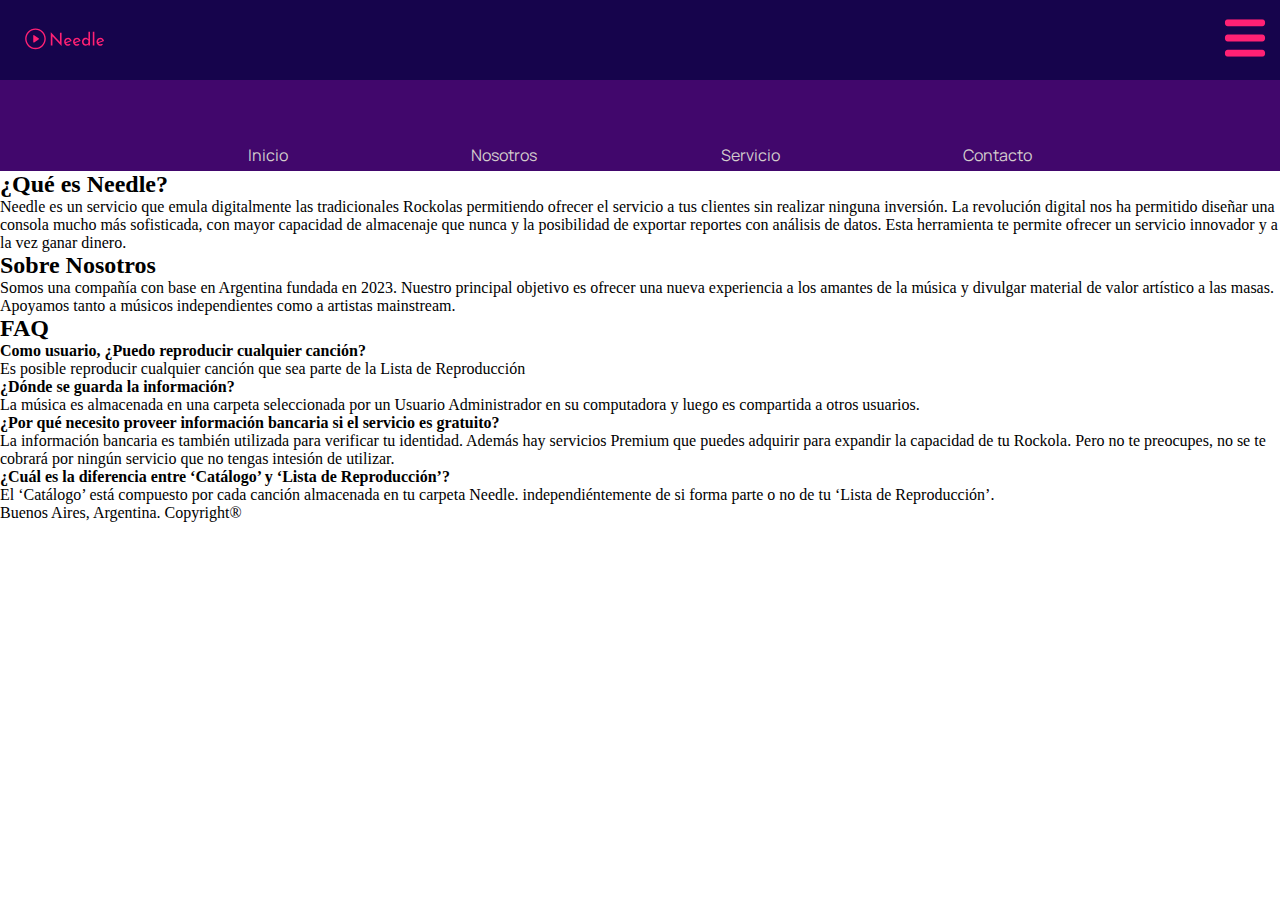
<file: pages/nosotros.html>
<!DOCTYPE html>
<html lang="en">
<head>
    <meta charset="UTF-8">
    <meta http-equiv="X-UA-Compatible" content="IE=edge">
    <meta name="viewport" content="width=device-width, initial-scale=1.0">
    <meta name="description" content="Nosotros. ¿Qué es Needle? Needle es un servicio que emula las tradicionales rockolas permitiendo ofrecer a tus clientes el servicio si ninguna inversión.">
    <meta name="keywords" content="jukebox, needle, playlist, rockola, lista de reproducción, ingreso">
    <link rel="shortcut icon" href="../img/favicon.png">
    <title>Needle</title>
    <link href="https://cdn.jsdelivr.net/npm/bootstrap@5.3.0-alpha3/dist/css/bootstrap.min.css" rel="stylesheet" integrity="sha384-KK94CHFLLe+nY2dmCWGMq91rCGa5gtU4mk92HdvYe+M/SXH301p5ILy+dN9+nJOZ" crossorigin="anonymous">
    <script src="https://cdn.jsdelivr.net/npm/bootstrap@5.3.0-alpha3/dist/js/bootstrap.bundle.min.js" integrity="sha384-ENjdO4Dr2bkBIFxQpeoTz1HIcje39Wm4jDKdf19U8gI4ddQ3GYNS7NTKfAdVQSZe" crossorigin="anonymous"></script>
    <link rel="stylesheet" href="../css/style.css">
</head>
<body>
<!--Header-->
<section class="general__layout">
    <header role="menu" class="header__element">
        <div class="header__content">
            <div class="logo__container">
                <svg class="header__logo" width="25" height="20" viewBox="0 0 512 512" fill="none" xmlns="http://www.w3.org/2000/svg">
                    <path d="M98.9974 182C117.22 182 133.725 189.445 145.667 201.477C157.609 213.51 165 230.137 165 248.5C165 266.86 157.609 283.488 145.667 295.52C133.725 307.553 117.22 315 98.9974 315C80.7752 315 64.2727 307.553 52.3308 295.52C40.3889 283.488 33 266.86 33 248.5C33 230.142 40.3889 213.51 52.3308 201.477C64.2727 189.445 80.7752 182 98.9974 182ZM118.952 252.087C122.497 249.781 122.484 247.212 118.952 245.17L90.5231 225.228C87.6382 223.399 84.6218 224.474 84.7017 228.272L84.8152 268.398C85.0627 272.518 87.3984 273.648 90.8402 271.741L118.952 252.087ZM139.41 207.782C129.071 197.365 114.778 190.918 98.9974 190.918C83.2167 190.918 68.9288 197.365 58.5879 207.782C48.2496 218.201 41.8507 232.6 41.8507 248.5C41.8507 264.403 48.2496 278.799 58.5879 289.216C68.9288 299.635 83.2167 306.082 98.9974 306.082C114.778 306.082 129.071 299.635 139.41 289.216C149.75 278.799 156.149 264.403 156.149 248.5C156.149 232.597 149.75 218.201 139.41 207.782Z" fill="#FF2174"/>
                    <path d="M265.801 294L204.364 229.261L207.441 230.06L207.661 291.374H197V206.311H197.55L258.327 271.279L255.8 270.708L255.58 208.823H266.131V294H265.801ZM307.556 292.516C302.354 292.516 297.884 291.45 294.147 289.319C290.41 287.111 287.516 284.143 285.465 280.413C283.486 276.607 282.497 272.268 282.497 267.396C282.497 262.753 283.633 258.528 285.904 254.723C288.176 250.917 291.217 247.872 295.026 245.588C298.837 243.305 303.087 242.163 307.775 242.163C313.784 242.163 318.766 243.99 322.723 247.644C326.679 251.297 329.354 256.321 330.746 262.715L293.268 276.417L290.85 270.137L321.624 258.491L319.425 259.975C318.546 257.463 317.081 255.294 315.029 253.467C312.978 251.564 310.303 250.612 307.006 250.612C304.222 250.612 301.731 251.335 299.533 252.782C297.334 254.152 295.613 256.055 294.367 258.491C293.122 260.926 292.499 263.705 292.499 266.826C292.499 270.099 293.158 272.991 294.477 275.503C295.796 277.939 297.591 279.88 299.862 281.326C302.207 282.696 304.845 283.381 307.775 283.381C309.754 283.381 311.659 283.001 313.491 282.24C315.396 281.478 317.155 280.489 318.766 279.271L323.492 287.149C321.221 288.748 318.656 290.042 315.799 291.031C313.015 292.021 310.267 292.516 307.556 292.516ZM364.655 292.516C359.453 292.516 354.983 291.45 351.247 289.319C347.51 287.111 344.616 284.143 342.564 280.413C340.586 276.607 339.597 272.268 339.597 267.396C339.597 262.753 340.733 258.528 343.004 254.723C345.275 250.917 348.316 247.872 352.126 245.588C355.936 243.305 360.186 242.163 364.875 242.163C370.883 242.163 375.866 243.99 379.822 247.644C383.779 251.297 386.454 256.321 387.845 262.715L350.367 276.417L347.949 270.137L378.723 258.491L376.525 259.975C375.646 257.463 374.181 255.294 372.129 253.467C370.078 251.564 367.403 250.612 364.106 250.612C361.322 250.612 358.83 251.335 356.632 252.782C354.434 254.152 352.713 256.055 351.466 258.491C350.221 260.926 349.598 263.705 349.598 266.826C349.598 270.099 350.258 272.991 351.576 275.503C352.895 277.939 354.691 279.88 356.962 281.326C359.307 282.696 361.945 283.381 364.875 283.381C366.853 283.381 368.759 283.001 370.59 282.24C372.496 281.478 374.254 280.489 375.866 279.271L380.592 287.149C378.321 288.748 375.756 290.042 372.898 291.031C370.114 292.021 367.366 292.516 364.655 292.516ZM419.117 292.516C414.941 292.516 411.131 291.488 407.687 289.433C404.317 287.301 401.642 284.333 399.664 280.527C397.685 276.645 396.696 272.192 396.696 267.168C396.696 261.916 397.722 257.425 399.774 253.695C401.899 249.965 404.756 247.111 408.346 245.132C411.937 243.153 415.967 242.163 420.436 242.163C424.026 242.163 427.433 242.962 430.657 244.561C433.954 246.159 436.519 248.367 438.35 251.183L437.911 254.951V203H448.022V291.374H437.801V279.614L438.9 282.582C436.775 285.474 434.028 287.872 430.657 289.775C427.287 291.602 423.44 292.516 419.117 292.516ZM422.304 283.496C425.015 283.496 427.433 283.001 429.558 282.011C431.683 280.946 433.442 279.499 434.833 277.673C436.226 275.846 437.215 273.676 437.801 271.164V262.258C437.215 259.975 436.152 257.996 434.614 256.321C433.148 254.571 431.354 253.201 429.228 252.211C427.177 251.145 424.869 250.612 422.304 250.612C419.52 250.612 416.956 251.335 414.611 252.782C412.34 254.152 410.508 256.055 409.116 258.491C407.724 260.926 407.027 263.743 407.027 266.94C407.027 270.06 407.724 272.877 409.116 275.389C410.508 277.825 412.376 279.804 414.721 281.326C417.066 282.773 419.594 283.496 422.304 283.496ZM465.802 203H476.023V291.374H465.802V203ZM514.81 292.516C509.608 292.516 505.138 291.45 501.401 289.319C497.665 287.111 494.771 284.143 492.719 280.413C490.741 276.607 489.751 272.268 489.751 267.396C489.751 262.753 490.887 258.528 493.158 254.723C495.43 250.917 498.47 247.872 502.281 245.588C506.091 243.305 510.34 242.163 515.03 242.163C521.038 242.163 526.02 243.99 529.977 247.644C533.934 251.297 536.608 256.321 538 262.715L500.522 276.417L498.104 270.137L528.878 258.491L526.68 259.975C525.8 257.463 524.335 255.294 522.284 253.467C520.232 251.564 517.558 250.612 514.26 250.612C511.476 250.612 508.985 251.335 506.787 252.782C504.589 254.152 502.867 256.055 501.621 258.491C500.376 260.926 499.753 263.705 499.753 266.826C499.753 270.099 500.412 272.991 501.731 275.503C503.05 277.939 504.845 279.88 507.116 281.326C509.461 282.696 512.099 283.381 515.03 283.381C517.008 283.381 518.913 283.001 520.745 282.24C522.65 281.478 524.408 280.489 526.02 279.271L530.746 287.149C528.475 288.748 525.91 290.042 523.053 291.031C520.269 292.021 517.521 292.516 514.81 292.516Z" fill="#FF2174"/>
                </svg>
            </div>
            <div class="menu__container">
                <div class="menu__dropdown">
                <a href=""><img class="menu__icon" src="../img/Menu-icon.svg" alt="menu"></a>
                    <div class="menu__dropdown-content">
                        <a href="../pages/Ingreso.html">Ingresar</a>
                    <a href="../pages/Registrarse.html">Registrarse</a>
                    </div>
                </div>
            </div>
        </div>   
</header>
<nav class="nav__element">
    <ul class="navigator__ul">
        <li col-2><a href="../index.html">Inicio</a></li>
        <li col-2><a href="./nosotros.html">Nosotros</a></li>
        <li col-2><a href="./servicio.html">Servicio</a></li>
        <li col-2><a href="./contacto.html">Contacto</a></li>
    </ul>
</nav>

    <main class="main__content--nosotros">
        <!--Boostrap grid/ Content-->
        <div class="container" id="para-1">
            <div class="row">
                <div class="col-xs-12 col-lg-8">
                <h2>¿Qué es Needle?</h2>
                </div>
            </div>
            <div class="row">
                <div class="col-xs-12 col-lg-8">
                    <p id="paragraph">Needle es un servicio que emula digitalmente las tradicionales Rockolas permitiendo ofrecer el servicio a tus clientes sin realizar ninguna inversión. La revolución digital nos ha permitido diseñar una consola mucho más sofisticada, con mayor capacidad de almacenaje que nunca y la posibilidad de exportar reportes con análisis de datos. Esta herramienta te permite ofrecer un servicio innovador y a la vez  ganar dinero.</p>
                </div>
            </div>

            <div class="row">
                <div class="col-lg-4 col-xs-0"></div>
                <div class="col-xs-12 col-lg-8">
                    <h2>Sobre Nosotros</h2>
                </div>
            </div>
            <div class="row">
                <div class="col-lg-4 col-xs-0"></div>
                <div class="col-xs-12 col-lg-8">
                   <p id="paragraph">Somos una compañía con base en Argentina fundada en 2023. Nuestro principal objetivo es ofrecer una nueva experiencia a los amantes de la música y divulgar material de valor artístico a las masas. Apoyamos tanto a músicos independientes como a artistas mainstream.</p> 
                </div>
            </div>
        </div>

        </div>

<!--FAQ-->
        <section class="container-fluid" id="faq-section">
        <div class="row">
            <h2>FAQ</h2>
        </div>
        <div>
        <h4>Como usuario, ¿Puedo reproducir cualquier canción?</h4>
        </div>
        <p>Es posible reproducir cualquier canción que sea parte de la Lista de Reproducción</p>
        <h4>¿Dónde se guarda la información?</h4>
        <p>La música es almacenada en una carpeta seleccionada por un Usuario Administrador en su computadora y luego es compartida a otros usuarios.</p>
        <h4>¿Por qué necesito proveer información bancaria si el servicio es gratuito?</h4>
        <P>La información bancaria es también utilizada para verificar tu identidad. Además hay servicios Premium que puedes adquirir para expandir la capacidad de tu Rockola. Pero no te preocupes, no se te cobrará por ningún servicio que no tengas intesión de utilizar.</P>
        <H4>¿Cuál es la diferencia entre ‘Catálogo’ y ‘Lista de Reproducción’?</H4>
        <P>El ‘Catálogo’ está compuesto por cada canción almacenada en tu carpeta Needle. independiéntemente de si forma parte o no de tu ‘Lista de Reproducción’.</P>
        </section>
    </main>
</body>
</section>
<footer class="footer__element">Buenos Aires, Argentina. Copyright®
    <!--<p><a href="">EN</a><a href="">/ES</a></p>--> 
 </footer>
 </html>
</file>
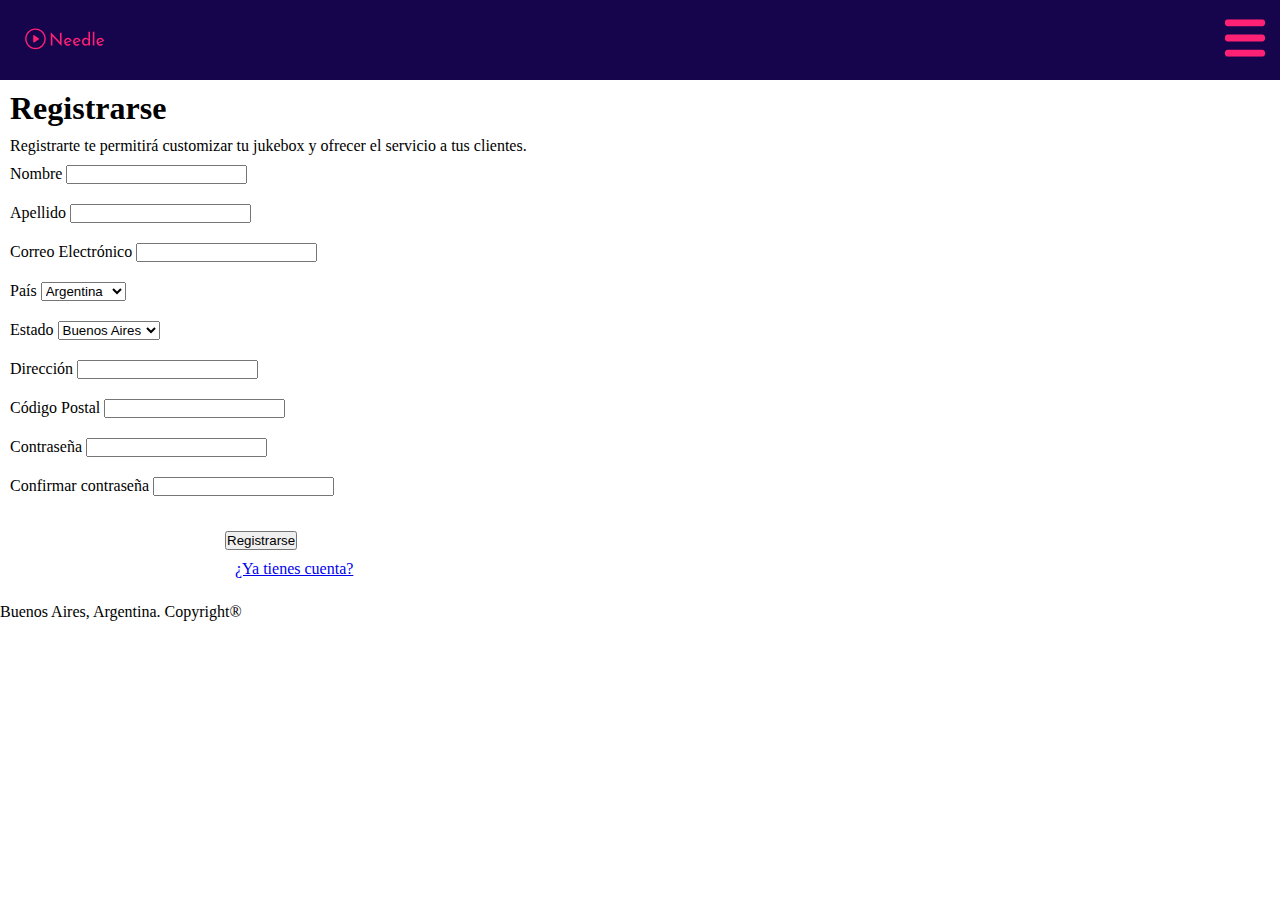
<file: pages/Registrarse.html>
<!DOCTYPE html>
<html lang="en">
<head>
    <meta charset="UTF-8">
    <meta http-equiv="X-UA-Compatible" content="IE=edge">
    <meta name="viewport" content="width=device-width, initial-scale=1.0">
    <meta name="description" content="Registrarse. Registrate a nuestro sitio y configurá tu propia rockola según tu audiencia objetivo.">
    <meta name="keywords" content="jukebox, needle, playlist, rockola, lista de reproducción, registrarse">
    <link rel="shortcut icon" href="../img/favicon.png">
    <title>Needle</title>
    <link href="https://cdn.jsdelivr.net/npm/bootstrap@5.3.0-alpha3/dist/css/bootstrap.min.css" rel="stylesheet" integrity="sha384-KK94CHFLLe+nY2dmCWGMq91rCGa5gtU4mk92HdvYe+M/SXH301p5ILy+dN9+nJOZ" crossorigin="anonymous">
    <script src="https://cdn.jsdelivr.net/npm/bootstrap@5.3.0-alpha3/dist/js/bootstrap.bundle.min.js" integrity="sha384-ENjdO4Dr2bkBIFxQpeoTz1HIcje39Wm4jDKdf19U8gI4ddQ3GYNS7NTKfAdVQSZe" crossorigin="anonymous"></script>
    <link rel="stylesheet" href="../css/style.css">
    
</head>
<body>
    <section class="general__layout">
    <!--Header-->
    <header role="menu" class="header__element">
        <div class="header__content">
            <div class="logo__container">
                <svg class="header__logo" width="25" height="20" viewBox="0 0 512 512" fill="none" xmlns="http://www.w3.org/2000/svg">
                    <path d="M98.9974 182C117.22 182 133.725 189.445 145.667 201.477C157.609 213.51 165 230.137 165 248.5C165 266.86 157.609 283.488 145.667 295.52C133.725 307.553 117.22 315 98.9974 315C80.7752 315 64.2727 307.553 52.3308 295.52C40.3889 283.488 33 266.86 33 248.5C33 230.142 40.3889 213.51 52.3308 201.477C64.2727 189.445 80.7752 182 98.9974 182ZM118.952 252.087C122.497 249.781 122.484 247.212 118.952 245.17L90.5231 225.228C87.6382 223.399 84.6218 224.474 84.7017 228.272L84.8152 268.398C85.0627 272.518 87.3984 273.648 90.8402 271.741L118.952 252.087ZM139.41 207.782C129.071 197.365 114.778 190.918 98.9974 190.918C83.2167 190.918 68.9288 197.365 58.5879 207.782C48.2496 218.201 41.8507 232.6 41.8507 248.5C41.8507 264.403 48.2496 278.799 58.5879 289.216C68.9288 299.635 83.2167 306.082 98.9974 306.082C114.778 306.082 129.071 299.635 139.41 289.216C149.75 278.799 156.149 264.403 156.149 248.5C156.149 232.597 149.75 218.201 139.41 207.782Z" fill="#FF2174"/>
                    <path d="M265.801 294L204.364 229.261L207.441 230.06L207.661 291.374H197V206.311H197.55L258.327 271.279L255.8 270.708L255.58 208.823H266.131V294H265.801ZM307.556 292.516C302.354 292.516 297.884 291.45 294.147 289.319C290.41 287.111 287.516 284.143 285.465 280.413C283.486 276.607 282.497 272.268 282.497 267.396C282.497 262.753 283.633 258.528 285.904 254.723C288.176 250.917 291.217 247.872 295.026 245.588C298.837 243.305 303.087 242.163 307.775 242.163C313.784 242.163 318.766 243.99 322.723 247.644C326.679 251.297 329.354 256.321 330.746 262.715L293.268 276.417L290.85 270.137L321.624 258.491L319.425 259.975C318.546 257.463 317.081 255.294 315.029 253.467C312.978 251.564 310.303 250.612 307.006 250.612C304.222 250.612 301.731 251.335 299.533 252.782C297.334 254.152 295.613 256.055 294.367 258.491C293.122 260.926 292.499 263.705 292.499 266.826C292.499 270.099 293.158 272.991 294.477 275.503C295.796 277.939 297.591 279.88 299.862 281.326C302.207 282.696 304.845 283.381 307.775 283.381C309.754 283.381 311.659 283.001 313.491 282.24C315.396 281.478 317.155 280.489 318.766 279.271L323.492 287.149C321.221 288.748 318.656 290.042 315.799 291.031C313.015 292.021 310.267 292.516 307.556 292.516ZM364.655 292.516C359.453 292.516 354.983 291.45 351.247 289.319C347.51 287.111 344.616 284.143 342.564 280.413C340.586 276.607 339.597 272.268 339.597 267.396C339.597 262.753 340.733 258.528 343.004 254.723C345.275 250.917 348.316 247.872 352.126 245.588C355.936 243.305 360.186 242.163 364.875 242.163C370.883 242.163 375.866 243.99 379.822 247.644C383.779 251.297 386.454 256.321 387.845 262.715L350.367 276.417L347.949 270.137L378.723 258.491L376.525 259.975C375.646 257.463 374.181 255.294 372.129 253.467C370.078 251.564 367.403 250.612 364.106 250.612C361.322 250.612 358.83 251.335 356.632 252.782C354.434 254.152 352.713 256.055 351.466 258.491C350.221 260.926 349.598 263.705 349.598 266.826C349.598 270.099 350.258 272.991 351.576 275.503C352.895 277.939 354.691 279.88 356.962 281.326C359.307 282.696 361.945 283.381 364.875 283.381C366.853 283.381 368.759 283.001 370.59 282.24C372.496 281.478 374.254 280.489 375.866 279.271L380.592 287.149C378.321 288.748 375.756 290.042 372.898 291.031C370.114 292.021 367.366 292.516 364.655 292.516ZM419.117 292.516C414.941 292.516 411.131 291.488 407.687 289.433C404.317 287.301 401.642 284.333 399.664 280.527C397.685 276.645 396.696 272.192 396.696 267.168C396.696 261.916 397.722 257.425 399.774 253.695C401.899 249.965 404.756 247.111 408.346 245.132C411.937 243.153 415.967 242.163 420.436 242.163C424.026 242.163 427.433 242.962 430.657 244.561C433.954 246.159 436.519 248.367 438.35 251.183L437.911 254.951V203H448.022V291.374H437.801V279.614L438.9 282.582C436.775 285.474 434.028 287.872 430.657 289.775C427.287 291.602 423.44 292.516 419.117 292.516ZM422.304 283.496C425.015 283.496 427.433 283.001 429.558 282.011C431.683 280.946 433.442 279.499 434.833 277.673C436.226 275.846 437.215 273.676 437.801 271.164V262.258C437.215 259.975 436.152 257.996 434.614 256.321C433.148 254.571 431.354 253.201 429.228 252.211C427.177 251.145 424.869 250.612 422.304 250.612C419.52 250.612 416.956 251.335 414.611 252.782C412.34 254.152 410.508 256.055 409.116 258.491C407.724 260.926 407.027 263.743 407.027 266.94C407.027 270.06 407.724 272.877 409.116 275.389C410.508 277.825 412.376 279.804 414.721 281.326C417.066 282.773 419.594 283.496 422.304 283.496ZM465.802 203H476.023V291.374H465.802V203ZM514.81 292.516C509.608 292.516 505.138 291.45 501.401 289.319C497.665 287.111 494.771 284.143 492.719 280.413C490.741 276.607 489.751 272.268 489.751 267.396C489.751 262.753 490.887 258.528 493.158 254.723C495.43 250.917 498.47 247.872 502.281 245.588C506.091 243.305 510.34 242.163 515.03 242.163C521.038 242.163 526.02 243.99 529.977 247.644C533.934 251.297 536.608 256.321 538 262.715L500.522 276.417L498.104 270.137L528.878 258.491L526.68 259.975C525.8 257.463 524.335 255.294 522.284 253.467C520.232 251.564 517.558 250.612 514.26 250.612C511.476 250.612 508.985 251.335 506.787 252.782C504.589 254.152 502.867 256.055 501.621 258.491C500.376 260.926 499.753 263.705 499.753 266.826C499.753 270.099 500.412 272.991 501.731 275.503C503.05 277.939 504.845 279.88 507.116 281.326C509.461 282.696 512.099 283.381 515.03 283.381C517.008 283.381 518.913 283.001 520.745 282.24C522.65 281.478 524.408 280.489 526.02 279.271L530.746 287.149C528.475 288.748 525.91 290.042 523.053 291.031C520.269 292.021 517.521 292.516 514.81 292.516Z" fill="#FF2174"/>
                </svg>
            </div>
            <div class="menu__container">
                <div class="menu__dropdown">
                <a href=""><img class="menu__icon" src="../img/Menu-icon.svg" alt="menu"></a>
                    <div class="menu__dropdown-content">
                        <a href="../pages/Ingreso.html">Ingresar</a>
                        <a href="../pages/Registrarse.html">Registrarse</a>
                        <a href="../Index.html">Inicio</a>
                    </div>
                </div>
            </div>
        </div>   
</header>
<!--Main-->
    <main>
    <h1 class="registrarse__title">Registrarse</h1>
    <p class="registrarse__text">Registrarte te permitirá customizar tu jukebox y ofrecer el servicio a tus clientes.</p>
    <form class="registro" action="reg.php">
        <div class="registrarse__form--nombre">
        <label for="">Nombre</label>
        <input id="name" type="text">
        </div>
        <div class="registrarse__form--apellido">
        <label for="">Apellido</label>
        <input id="apellido" type="text">
        </div>
        <div class="registrarse__form--email">
        <label for="">Correo Electrónico</label>
        <input id="email" type="email">
        </div>
        <div class="registrarse__form--pais">
        <label for="">País</label>
        <select name="País" id="">País
            <option value="">Argentina</option>
            <option value="">Andorra</option>
            <option value="">Afganistan</option>
        </select>
        </div>
        <div class="registrarse__form--estado">
        <label for="">Estado</label>
        <select name="" id="">
            <option value="">Buenos Aires</option>
            <option value="">Entre Ríos</option>
        </select>
        </div>
        <div class="registrarse__form--direccion">
        <label for="">Dirección</label>
        <input id= "address" type="text">
        </div>
        <div class="registrarse__form--cp">
        <label for="">Código Postal</label>
        <input id= "zip-code" type="text">
        </div>
        <div class="registrarse__form--password">
        <label for="">Contraseña</label>
        <input id= "pass" type="password">
        </div>
        <div class="registrarse__form--confirmarpassword">
        <label for="">Confirmar contraseña</label>
        <input id= "pass-conf" type="password">
        </div>
    </form>
    <section class="registrarse__register-button">
        <button>Registrarse</button>
        <div class="registrarse__login-link">
            <a href="./Ingreso.html">¿Ya tienes cuenta?</a>
        </div>  
    </section>
</main>
</section>
</body>
<footer class="footer__element">Buenos Aires, Argentina. Copyright®
    <!--<p><a href="">EN</a><a href="">/ES</a></p>--> 
 </footer>
 </html>
</file>
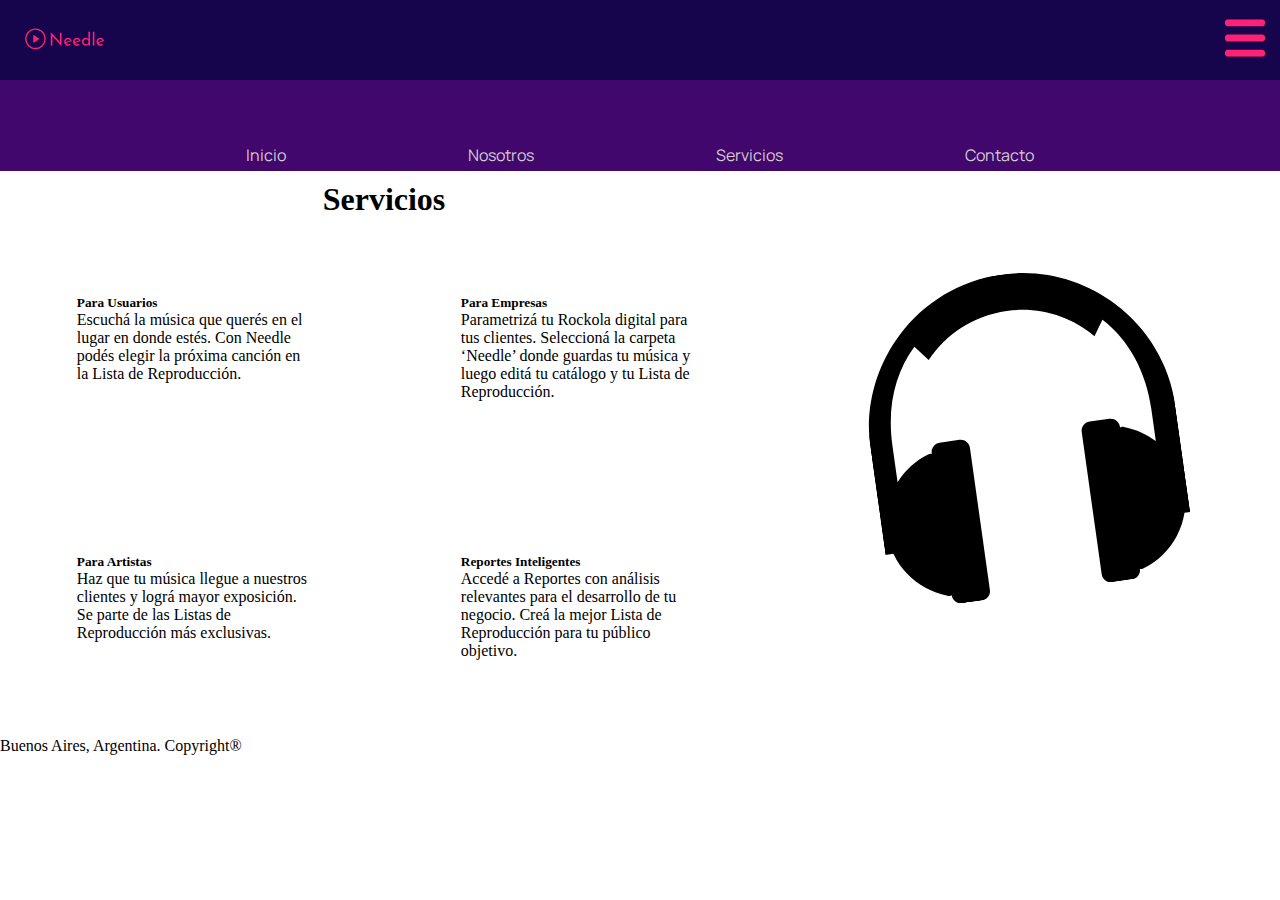
<file: pages/servicio.html>
<!DOCTYPE html>
<html lang="en">
<head>
    <meta charset="UTF-8">
    <meta http-equiv="X-UA-Compatible" content="IE=edge">
    <meta name="viewport" content="width=device-width, initial-scale=1.0">
    <meta name="description" content="Servicios Needle. Escuchá la música que querés en el lugar en donde estás. Si sos dueño de un bar, restaurant y querés ofrecér nuestro servicio podés registrarte y parametrizar tu rockola según los gustos de tu audiencia.">
    <meta name="keywords" content="jukebox, needle, playlist, rockola, lista de reproducción, servicio">
    <link rel="shortcut icon" href="../img/favicon.png">
    <title>Servicio Needle</title>
    <link href="https://cdn.jsdelivr.net/npm/bootstrap@5.3.0-alpha3/dist/css/bootstrap.min.css" rel="stylesheet" integrity="sha384-KK94CHFLLe+nY2dmCWGMq91rCGa5gtU4mk92HdvYe+M/SXH301p5ILy+dN9+nJOZ" crossorigin="anonymous">
    <script src="https://cdn.jsdelivr.net/npm/bootstrap@5.3.0-alpha3/dist/js/bootstrap.bundle.min.js" integrity="sha384-ENjdO4Dr2bkBIFxQpeoTz1HIcje39Wm4jDKdf19U8gI4ddQ3GYNS7NTKfAdVQSZe" crossorigin="anonymous"></script>
    <link rel="stylesheet" href="../css/style.css">
    
</head>
<body>
    <section class="general__layout">

    <!--Header-->
    <header role="menu" class="header__element">
        <div class="header__content">
            <div class="logo__container">
                <svg class="header__logo" width="25" height="20" viewBox="0 0 512 512" fill="none" xmlns="http://www.w3.org/2000/svg">
                    <path d="M98.9974 182C117.22 182 133.725 189.445 145.667 201.477C157.609 213.51 165 230.137 165 248.5C165 266.86 157.609 283.488 145.667 295.52C133.725 307.553 117.22 315 98.9974 315C80.7752 315 64.2727 307.553 52.3308 295.52C40.3889 283.488 33 266.86 33 248.5C33 230.142 40.3889 213.51 52.3308 201.477C64.2727 189.445 80.7752 182 98.9974 182ZM118.952 252.087C122.497 249.781 122.484 247.212 118.952 245.17L90.5231 225.228C87.6382 223.399 84.6218 224.474 84.7017 228.272L84.8152 268.398C85.0627 272.518 87.3984 273.648 90.8402 271.741L118.952 252.087ZM139.41 207.782C129.071 197.365 114.778 190.918 98.9974 190.918C83.2167 190.918 68.9288 197.365 58.5879 207.782C48.2496 218.201 41.8507 232.6 41.8507 248.5C41.8507 264.403 48.2496 278.799 58.5879 289.216C68.9288 299.635 83.2167 306.082 98.9974 306.082C114.778 306.082 129.071 299.635 139.41 289.216C149.75 278.799 156.149 264.403 156.149 248.5C156.149 232.597 149.75 218.201 139.41 207.782Z" fill="#FF2174"/>
                    <path d="M265.801 294L204.364 229.261L207.441 230.06L207.661 291.374H197V206.311H197.55L258.327 271.279L255.8 270.708L255.58 208.823H266.131V294H265.801ZM307.556 292.516C302.354 292.516 297.884 291.45 294.147 289.319C290.41 287.111 287.516 284.143 285.465 280.413C283.486 276.607 282.497 272.268 282.497 267.396C282.497 262.753 283.633 258.528 285.904 254.723C288.176 250.917 291.217 247.872 295.026 245.588C298.837 243.305 303.087 242.163 307.775 242.163C313.784 242.163 318.766 243.99 322.723 247.644C326.679 251.297 329.354 256.321 330.746 262.715L293.268 276.417L290.85 270.137L321.624 258.491L319.425 259.975C318.546 257.463 317.081 255.294 315.029 253.467C312.978 251.564 310.303 250.612 307.006 250.612C304.222 250.612 301.731 251.335 299.533 252.782C297.334 254.152 295.613 256.055 294.367 258.491C293.122 260.926 292.499 263.705 292.499 266.826C292.499 270.099 293.158 272.991 294.477 275.503C295.796 277.939 297.591 279.88 299.862 281.326C302.207 282.696 304.845 283.381 307.775 283.381C309.754 283.381 311.659 283.001 313.491 282.24C315.396 281.478 317.155 280.489 318.766 279.271L323.492 287.149C321.221 288.748 318.656 290.042 315.799 291.031C313.015 292.021 310.267 292.516 307.556 292.516ZM364.655 292.516C359.453 292.516 354.983 291.45 351.247 289.319C347.51 287.111 344.616 284.143 342.564 280.413C340.586 276.607 339.597 272.268 339.597 267.396C339.597 262.753 340.733 258.528 343.004 254.723C345.275 250.917 348.316 247.872 352.126 245.588C355.936 243.305 360.186 242.163 364.875 242.163C370.883 242.163 375.866 243.99 379.822 247.644C383.779 251.297 386.454 256.321 387.845 262.715L350.367 276.417L347.949 270.137L378.723 258.491L376.525 259.975C375.646 257.463 374.181 255.294 372.129 253.467C370.078 251.564 367.403 250.612 364.106 250.612C361.322 250.612 358.83 251.335 356.632 252.782C354.434 254.152 352.713 256.055 351.466 258.491C350.221 260.926 349.598 263.705 349.598 266.826C349.598 270.099 350.258 272.991 351.576 275.503C352.895 277.939 354.691 279.88 356.962 281.326C359.307 282.696 361.945 283.381 364.875 283.381C366.853 283.381 368.759 283.001 370.59 282.24C372.496 281.478 374.254 280.489 375.866 279.271L380.592 287.149C378.321 288.748 375.756 290.042 372.898 291.031C370.114 292.021 367.366 292.516 364.655 292.516ZM419.117 292.516C414.941 292.516 411.131 291.488 407.687 289.433C404.317 287.301 401.642 284.333 399.664 280.527C397.685 276.645 396.696 272.192 396.696 267.168C396.696 261.916 397.722 257.425 399.774 253.695C401.899 249.965 404.756 247.111 408.346 245.132C411.937 243.153 415.967 242.163 420.436 242.163C424.026 242.163 427.433 242.962 430.657 244.561C433.954 246.159 436.519 248.367 438.35 251.183L437.911 254.951V203H448.022V291.374H437.801V279.614L438.9 282.582C436.775 285.474 434.028 287.872 430.657 289.775C427.287 291.602 423.44 292.516 419.117 292.516ZM422.304 283.496C425.015 283.496 427.433 283.001 429.558 282.011C431.683 280.946 433.442 279.499 434.833 277.673C436.226 275.846 437.215 273.676 437.801 271.164V262.258C437.215 259.975 436.152 257.996 434.614 256.321C433.148 254.571 431.354 253.201 429.228 252.211C427.177 251.145 424.869 250.612 422.304 250.612C419.52 250.612 416.956 251.335 414.611 252.782C412.34 254.152 410.508 256.055 409.116 258.491C407.724 260.926 407.027 263.743 407.027 266.94C407.027 270.06 407.724 272.877 409.116 275.389C410.508 277.825 412.376 279.804 414.721 281.326C417.066 282.773 419.594 283.496 422.304 283.496ZM465.802 203H476.023V291.374H465.802V203ZM514.81 292.516C509.608 292.516 505.138 291.45 501.401 289.319C497.665 287.111 494.771 284.143 492.719 280.413C490.741 276.607 489.751 272.268 489.751 267.396C489.751 262.753 490.887 258.528 493.158 254.723C495.43 250.917 498.47 247.872 502.281 245.588C506.091 243.305 510.34 242.163 515.03 242.163C521.038 242.163 526.02 243.99 529.977 247.644C533.934 251.297 536.608 256.321 538 262.715L500.522 276.417L498.104 270.137L528.878 258.491L526.68 259.975C525.8 257.463 524.335 255.294 522.284 253.467C520.232 251.564 517.558 250.612 514.26 250.612C511.476 250.612 508.985 251.335 506.787 252.782C504.589 254.152 502.867 256.055 501.621 258.491C500.376 260.926 499.753 263.705 499.753 266.826C499.753 270.099 500.412 272.991 501.731 275.503C503.05 277.939 504.845 279.88 507.116 281.326C509.461 282.696 512.099 283.381 515.03 283.381C517.008 283.381 518.913 283.001 520.745 282.24C522.65 281.478 524.408 280.489 526.02 279.271L530.746 287.149C528.475 288.748 525.91 290.042 523.053 291.031C520.269 292.021 517.521 292.516 514.81 292.516Z" fill="#FF2174"/>
                </svg>
            </div>
            <div class="menu__container">
                <div class="menu__dropdown">
                <a href=""><img class="menu__icon" src="../img/Menu-icon.svg" alt="menu"></a>
                    <div class="menu__dropdown-content">
                        <a href="../pages/Ingreso.html">Ingresar</a>
                        <a href="../pages/Registrarse.html">Registrarse</a>
                    </div>
                </div>
            </div>
        </div>   
</header>
<nav class="nav__element">
    <ul class="navigator__ul">
        <li><a href="../index.html">Inicio</a></li>
        <li><a href="../pages/nosotros.html">Nosotros</a></li>
        <li><a href="../pages/servicio.html">Servicios</a></li>
        <li><a href="../pages/contacto.html">Contacto</a></li>
    </ul>
</nav>
<main class="services__main">
    <div class="services__main--title">
    <h1>Servicios</h1>
    </div>
    <div class="services__main--p1">
        <h5>Para Usuarios</h5>
        <p>Escuchá la música que querés en el lugar en donde estés. Con Needle podés elegir la próxima canción en la Lista de Reproducción.</p>
    </div>
    <div class="services__main--p2">  
        <h5>Para Empresas</h5>
        <p>Parametrizá tu Rockola digital para tus clientes. Seleccioná la carpeta ‘Needle’ donde guardas tu música y luego editá tu catálogo y tu Lista de Reproducción.</p>
    </div>
    <div class="services__main--p3">
        <h5>Para Artistas</h5>
        <p>Haz que tu música llegue a nuestros clientes y lográ mayor exposición. Se parte de las Listas de Reproducción más exclusivas.</p>
    </div>    
    <div class="services__main--p4">
        <h5>Reportes Inteligentes</h5>
        <p>Accedé a Reportes con análisis relevantes para el desarrollo de tu negocio. Creá la mejor Lista de Reproducción para tu público objetivo.</p>
    </div>
    <div class="services__img--container">
    <div class="services__headphones--pic">
        <img src="../img/headphone-icon.svg" alt="headphones">
    </div>
    </div>  
   
</main>
</body>
</section>
<footer class="footer__element">Buenos Aires, Argentina. Copyright®
    <!--<p><a href="">EN</a><a href="">/ES</a></p>--> 
 </footer>
 </html>
</file>
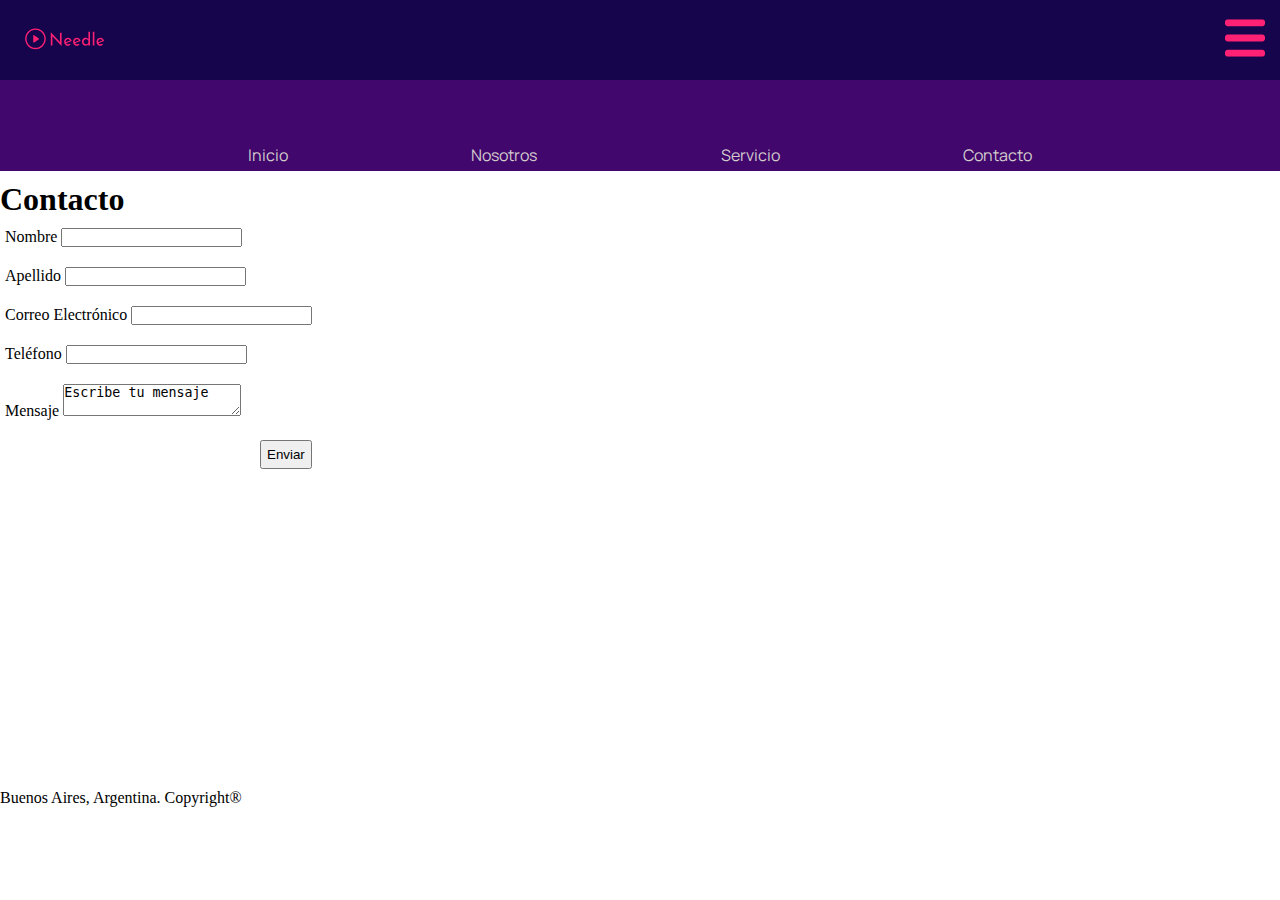
<file: Backup 2 copy/pages/contacto.html>
<!DOCTYPE html>
<html lang="en">
<head>
    <meta charset="UTF-8">
    <meta http-equiv="X-UA-Compatible" content="IE=edge">
    <meta name="viewport" content="width=device-width, initial-scale=1.0">
    <meta name="description" content="Contacto. Escribe un mensaje y haz contacto con nostoros. Nuestros asesores se contactarán a la brevedad.">
    <meta name="keywords" content="jukebox, needle, playlist, rockola, lista de reproducción, contacto">
    <link rel="shortcut icon" href="../img/favicon.png">
    <title>Needle</title>
    <link href="https://cdn.jsdelivr.net/npm/bootstrap@5.3.0-alpha3/dist/css/bootstrap.min.css" rel="stylesheet" integrity="sha384-KK94CHFLLe+nY2dmCWGMq91rCGa5gtU4mk92HdvYe+M/SXH301p5ILy+dN9+nJOZ" crossorigin="anonymous">
    <script src="https://cdn.jsdelivr.net/npm/bootstrap@5.3.0-alpha3/dist/js/bootstrap.bundle.min.js" integrity="sha384-ENjdO4Dr2bkBIFxQpeoTz1HIcje39Wm4jDKdf19U8gI4ddQ3GYNS7NTKfAdVQSZe" crossorigin="anonymous"></script>
    <link rel="stylesheet" href="../css/style.css">
    
</head>
<body>
    <section class="general__layout">
    <!--Header-->
    <header role="menu" class="header__element">
        <div class="header__content">
            <div class="logo__container">
                <svg class="header__logo" width="25" height="20" viewBox="0 0 512 512" fill="none" xmlns="http://www.w3.org/2000/svg">
                    <path d="M98.9974 182C117.22 182 133.725 189.445 145.667 201.477C157.609 213.51 165 230.137 165 248.5C165 266.86 157.609 283.488 145.667 295.52C133.725 307.553 117.22 315 98.9974 315C80.7752 315 64.2727 307.553 52.3308 295.52C40.3889 283.488 33 266.86 33 248.5C33 230.142 40.3889 213.51 52.3308 201.477C64.2727 189.445 80.7752 182 98.9974 182ZM118.952 252.087C122.497 249.781 122.484 247.212 118.952 245.17L90.5231 225.228C87.6382 223.399 84.6218 224.474 84.7017 228.272L84.8152 268.398C85.0627 272.518 87.3984 273.648 90.8402 271.741L118.952 252.087ZM139.41 207.782C129.071 197.365 114.778 190.918 98.9974 190.918C83.2167 190.918 68.9288 197.365 58.5879 207.782C48.2496 218.201 41.8507 232.6 41.8507 248.5C41.8507 264.403 48.2496 278.799 58.5879 289.216C68.9288 299.635 83.2167 306.082 98.9974 306.082C114.778 306.082 129.071 299.635 139.41 289.216C149.75 278.799 156.149 264.403 156.149 248.5C156.149 232.597 149.75 218.201 139.41 207.782Z" fill="#FF2174"/>
                    <path d="M265.801 294L204.364 229.261L207.441 230.06L207.661 291.374H197V206.311H197.55L258.327 271.279L255.8 270.708L255.58 208.823H266.131V294H265.801ZM307.556 292.516C302.354 292.516 297.884 291.45 294.147 289.319C290.41 287.111 287.516 284.143 285.465 280.413C283.486 276.607 282.497 272.268 282.497 267.396C282.497 262.753 283.633 258.528 285.904 254.723C288.176 250.917 291.217 247.872 295.026 245.588C298.837 243.305 303.087 242.163 307.775 242.163C313.784 242.163 318.766 243.99 322.723 247.644C326.679 251.297 329.354 256.321 330.746 262.715L293.268 276.417L290.85 270.137L321.624 258.491L319.425 259.975C318.546 257.463 317.081 255.294 315.029 253.467C312.978 251.564 310.303 250.612 307.006 250.612C304.222 250.612 301.731 251.335 299.533 252.782C297.334 254.152 295.613 256.055 294.367 258.491C293.122 260.926 292.499 263.705 292.499 266.826C292.499 270.099 293.158 272.991 294.477 275.503C295.796 277.939 297.591 279.88 299.862 281.326C302.207 282.696 304.845 283.381 307.775 283.381C309.754 283.381 311.659 283.001 313.491 282.24C315.396 281.478 317.155 280.489 318.766 279.271L323.492 287.149C321.221 288.748 318.656 290.042 315.799 291.031C313.015 292.021 310.267 292.516 307.556 292.516ZM364.655 292.516C359.453 292.516 354.983 291.45 351.247 289.319C347.51 287.111 344.616 284.143 342.564 280.413C340.586 276.607 339.597 272.268 339.597 267.396C339.597 262.753 340.733 258.528 343.004 254.723C345.275 250.917 348.316 247.872 352.126 245.588C355.936 243.305 360.186 242.163 364.875 242.163C370.883 242.163 375.866 243.99 379.822 247.644C383.779 251.297 386.454 256.321 387.845 262.715L350.367 276.417L347.949 270.137L378.723 258.491L376.525 259.975C375.646 257.463 374.181 255.294 372.129 253.467C370.078 251.564 367.403 250.612 364.106 250.612C361.322 250.612 358.83 251.335 356.632 252.782C354.434 254.152 352.713 256.055 351.466 258.491C350.221 260.926 349.598 263.705 349.598 266.826C349.598 270.099 350.258 272.991 351.576 275.503C352.895 277.939 354.691 279.88 356.962 281.326C359.307 282.696 361.945 283.381 364.875 283.381C366.853 283.381 368.759 283.001 370.59 282.24C372.496 281.478 374.254 280.489 375.866 279.271L380.592 287.149C378.321 288.748 375.756 290.042 372.898 291.031C370.114 292.021 367.366 292.516 364.655 292.516ZM419.117 292.516C414.941 292.516 411.131 291.488 407.687 289.433C404.317 287.301 401.642 284.333 399.664 280.527C397.685 276.645 396.696 272.192 396.696 267.168C396.696 261.916 397.722 257.425 399.774 253.695C401.899 249.965 404.756 247.111 408.346 245.132C411.937 243.153 415.967 242.163 420.436 242.163C424.026 242.163 427.433 242.962 430.657 244.561C433.954 246.159 436.519 248.367 438.35 251.183L437.911 254.951V203H448.022V291.374H437.801V279.614L438.9 282.582C436.775 285.474 434.028 287.872 430.657 289.775C427.287 291.602 423.44 292.516 419.117 292.516ZM422.304 283.496C425.015 283.496 427.433 283.001 429.558 282.011C431.683 280.946 433.442 279.499 434.833 277.673C436.226 275.846 437.215 273.676 437.801 271.164V262.258C437.215 259.975 436.152 257.996 434.614 256.321C433.148 254.571 431.354 253.201 429.228 252.211C427.177 251.145 424.869 250.612 422.304 250.612C419.52 250.612 416.956 251.335 414.611 252.782C412.34 254.152 410.508 256.055 409.116 258.491C407.724 260.926 407.027 263.743 407.027 266.94C407.027 270.06 407.724 272.877 409.116 275.389C410.508 277.825 412.376 279.804 414.721 281.326C417.066 282.773 419.594 283.496 422.304 283.496ZM465.802 203H476.023V291.374H465.802V203ZM514.81 292.516C509.608 292.516 505.138 291.45 501.401 289.319C497.665 287.111 494.771 284.143 492.719 280.413C490.741 276.607 489.751 272.268 489.751 267.396C489.751 262.753 490.887 258.528 493.158 254.723C495.43 250.917 498.47 247.872 502.281 245.588C506.091 243.305 510.34 242.163 515.03 242.163C521.038 242.163 526.02 243.99 529.977 247.644C533.934 251.297 536.608 256.321 538 262.715L500.522 276.417L498.104 270.137L528.878 258.491L526.68 259.975C525.8 257.463 524.335 255.294 522.284 253.467C520.232 251.564 517.558 250.612 514.26 250.612C511.476 250.612 508.985 251.335 506.787 252.782C504.589 254.152 502.867 256.055 501.621 258.491C500.376 260.926 499.753 263.705 499.753 266.826C499.753 270.099 500.412 272.991 501.731 275.503C503.05 277.939 504.845 279.88 507.116 281.326C509.461 282.696 512.099 283.381 515.03 283.381C517.008 283.381 518.913 283.001 520.745 282.24C522.65 281.478 524.408 280.489 526.02 279.271L530.746 287.149C528.475 288.748 525.91 290.042 523.053 291.031C520.269 292.021 517.521 292.516 514.81 292.516Z" fill="#FF2174"/>
                </svg>
            </div>
            <div class="menu__container">
                <div class="menu__dropdown">
                <a href=""><img class="menu__icon" src="../img/Menu-icon.svg" alt="menu"></a>
                    <div class="menu__dropdown-content">
                        <a href="../pages/Ingreso.html">Ingresar</a>
                        <a href="../pages/Registrarse.html">Registrarse</a>
                    </div>
                </div>
            </div>
        </div>   
</header>
<nav class="nav__element">
    <ul class="navigator__ul">
        <li col-2><a href="../index.html">Inicio</a></li>
        <li col-2><a href="../pages/nosotros.html">Nosotros</a></li>
        <li col-2><a href="../pages/servicio.html">Servicio</a></li>
        <li col-2><a href="./contacto.html">Contacto</a></li>
    </ul>
</nav>
    <main class="contacto__main">
        <h1 class="contacto__main--title">Contacto</h1>
        <form action="process.php" method="post">
            <div class="contacto__form--nombre">
                <label for="">Nombre</label>
                <input class="name" type="text" name="firstName">
            </div>
            <div class="contacto__form--apellido">
                <label for="">Apellido</label>
                <input class="last" type="text" name="lastName">
            </div>
            <div class="contacto__form--email">
                <label for="">Correo Electrónico</label>
                <input class="email" type="email" name="email">
            </div>
            <div class="contacto__form--telefono">
                <label for="">Teléfono</label>
                <input class="phone" type="num" name="phone">
            </div>
            <div class="contacto__form--mensaje">
                <label for="">Mensaje</label>
                <textarea name="message" id="">Escribe tu mensaje</textarea>
            </div>
        </form>
        <button class="contact__submit--button">Enviar</button>
    </main>
    <div class="contact__space">

    </div>
</section>
</body>
<footer class="footer__element">Buenos Aires, Argentina. Copyright®
   <!--<p><a href="">EN</a><a href="">/ES</a></p>--> 
</footer>
</html>
</file>
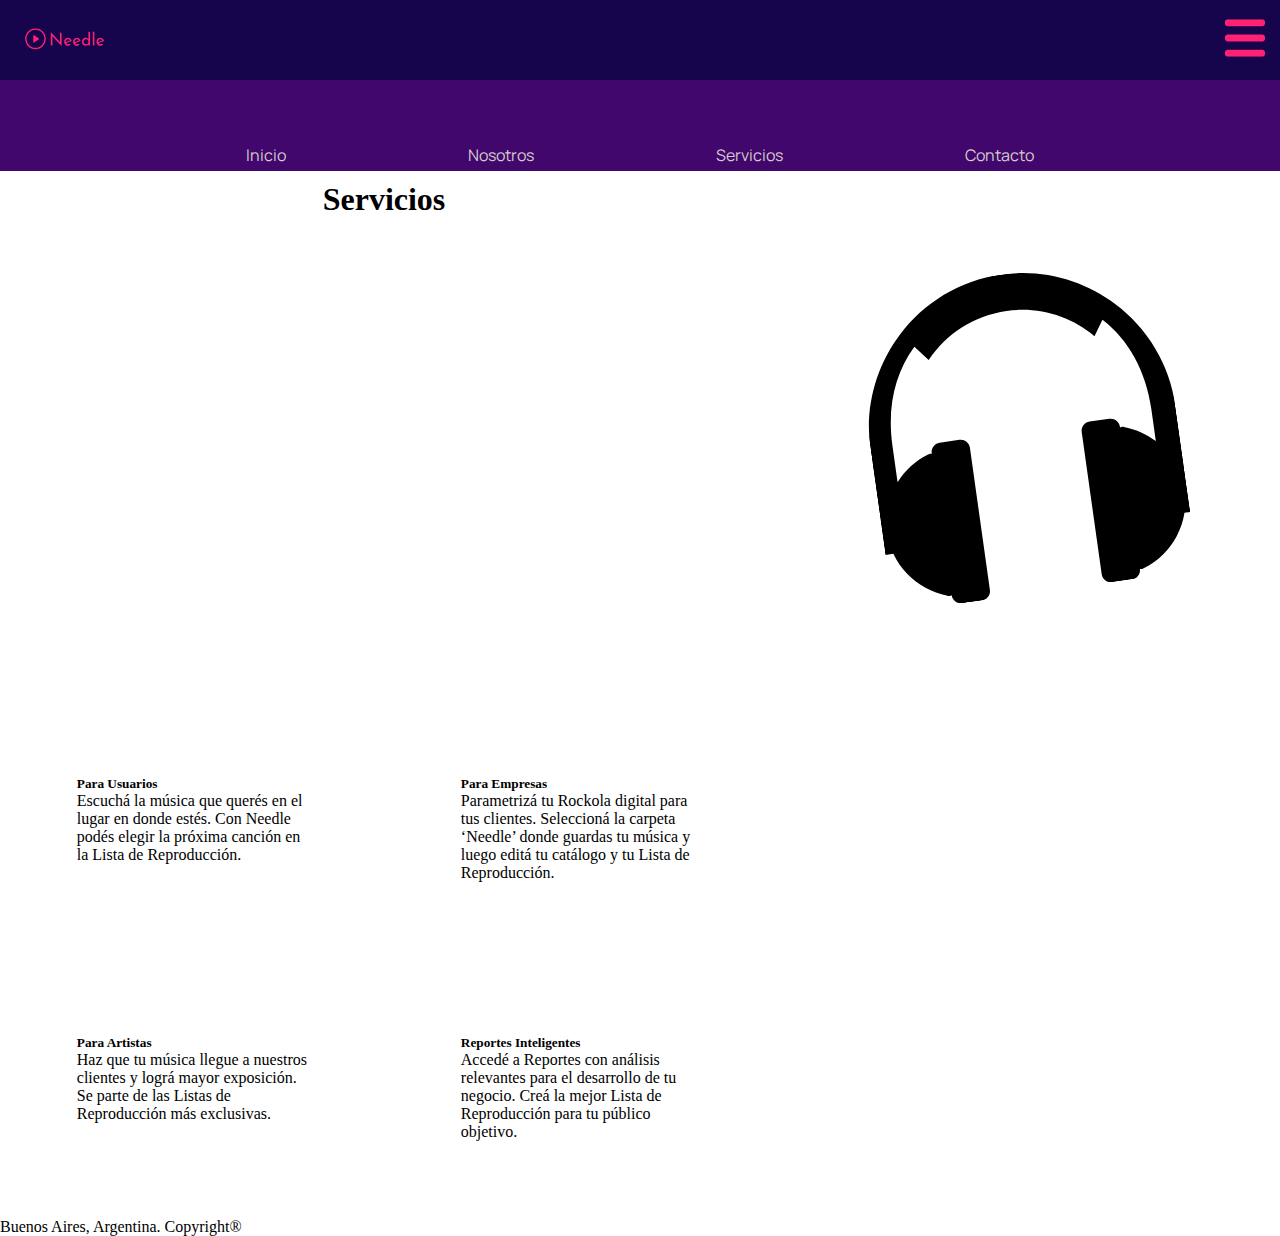
<file: Backup 2 copy/pages/servicio.html>
<!DOCTYPE html>
<html lang="en">
<head>
    <meta charset="UTF-8">
    <meta http-equiv="X-UA-Compatible" content="IE=edge">
    <meta name="viewport" content="width=device-width, initial-scale=1.0">
    <meta name="description" content="Servicios Needle. Escuchá la música que querés en el lugar en donde estás. Si sos dueño de un bar, restaurant y querés ofrecér nuestro servicio podés registrarte y parametrizar tu rockola según los gustos de tu audiencia.">
    <meta name="keywords" content="jukebox, needle, playlist, rockola, lista de reproducción, servicio">
    <link rel="shortcut icon" href="../img/favicon.png">
    <title>Servicio Needle</title>
    <link href="https://cdn.jsdelivr.net/npm/bootstrap@5.3.0-alpha3/dist/css/bootstrap.min.css" rel="stylesheet" integrity="sha384-KK94CHFLLe+nY2dmCWGMq91rCGa5gtU4mk92HdvYe+M/SXH301p5ILy+dN9+nJOZ" crossorigin="anonymous">
    <script src="https://cdn.jsdelivr.net/npm/bootstrap@5.3.0-alpha3/dist/js/bootstrap.bundle.min.js" integrity="sha384-ENjdO4Dr2bkBIFxQpeoTz1HIcje39Wm4jDKdf19U8gI4ddQ3GYNS7NTKfAdVQSZe" crossorigin="anonymous"></script>
    <link rel="stylesheet" href="../css/style.css">
    
</head>
<body>
    <section class="general__layout">

    <!--Header-->
    <header role="menu" class="header__element">
        <div class="header__content">
            <div class="logo__container">
                <svg class="header__logo" width="25" height="20" viewBox="0 0 512 512" fill="none" xmlns="http://www.w3.org/2000/svg">
                    <path d="M98.9974 182C117.22 182 133.725 189.445 145.667 201.477C157.609 213.51 165 230.137 165 248.5C165 266.86 157.609 283.488 145.667 295.52C133.725 307.553 117.22 315 98.9974 315C80.7752 315 64.2727 307.553 52.3308 295.52C40.3889 283.488 33 266.86 33 248.5C33 230.142 40.3889 213.51 52.3308 201.477C64.2727 189.445 80.7752 182 98.9974 182ZM118.952 252.087C122.497 249.781 122.484 247.212 118.952 245.17L90.5231 225.228C87.6382 223.399 84.6218 224.474 84.7017 228.272L84.8152 268.398C85.0627 272.518 87.3984 273.648 90.8402 271.741L118.952 252.087ZM139.41 207.782C129.071 197.365 114.778 190.918 98.9974 190.918C83.2167 190.918 68.9288 197.365 58.5879 207.782C48.2496 218.201 41.8507 232.6 41.8507 248.5C41.8507 264.403 48.2496 278.799 58.5879 289.216C68.9288 299.635 83.2167 306.082 98.9974 306.082C114.778 306.082 129.071 299.635 139.41 289.216C149.75 278.799 156.149 264.403 156.149 248.5C156.149 232.597 149.75 218.201 139.41 207.782Z" fill="#FF2174"/>
                    <path d="M265.801 294L204.364 229.261L207.441 230.06L207.661 291.374H197V206.311H197.55L258.327 271.279L255.8 270.708L255.58 208.823H266.131V294H265.801ZM307.556 292.516C302.354 292.516 297.884 291.45 294.147 289.319C290.41 287.111 287.516 284.143 285.465 280.413C283.486 276.607 282.497 272.268 282.497 267.396C282.497 262.753 283.633 258.528 285.904 254.723C288.176 250.917 291.217 247.872 295.026 245.588C298.837 243.305 303.087 242.163 307.775 242.163C313.784 242.163 318.766 243.99 322.723 247.644C326.679 251.297 329.354 256.321 330.746 262.715L293.268 276.417L290.85 270.137L321.624 258.491L319.425 259.975C318.546 257.463 317.081 255.294 315.029 253.467C312.978 251.564 310.303 250.612 307.006 250.612C304.222 250.612 301.731 251.335 299.533 252.782C297.334 254.152 295.613 256.055 294.367 258.491C293.122 260.926 292.499 263.705 292.499 266.826C292.499 270.099 293.158 272.991 294.477 275.503C295.796 277.939 297.591 279.88 299.862 281.326C302.207 282.696 304.845 283.381 307.775 283.381C309.754 283.381 311.659 283.001 313.491 282.24C315.396 281.478 317.155 280.489 318.766 279.271L323.492 287.149C321.221 288.748 318.656 290.042 315.799 291.031C313.015 292.021 310.267 292.516 307.556 292.516ZM364.655 292.516C359.453 292.516 354.983 291.45 351.247 289.319C347.51 287.111 344.616 284.143 342.564 280.413C340.586 276.607 339.597 272.268 339.597 267.396C339.597 262.753 340.733 258.528 343.004 254.723C345.275 250.917 348.316 247.872 352.126 245.588C355.936 243.305 360.186 242.163 364.875 242.163C370.883 242.163 375.866 243.99 379.822 247.644C383.779 251.297 386.454 256.321 387.845 262.715L350.367 276.417L347.949 270.137L378.723 258.491L376.525 259.975C375.646 257.463 374.181 255.294 372.129 253.467C370.078 251.564 367.403 250.612 364.106 250.612C361.322 250.612 358.83 251.335 356.632 252.782C354.434 254.152 352.713 256.055 351.466 258.491C350.221 260.926 349.598 263.705 349.598 266.826C349.598 270.099 350.258 272.991 351.576 275.503C352.895 277.939 354.691 279.88 356.962 281.326C359.307 282.696 361.945 283.381 364.875 283.381C366.853 283.381 368.759 283.001 370.59 282.24C372.496 281.478 374.254 280.489 375.866 279.271L380.592 287.149C378.321 288.748 375.756 290.042 372.898 291.031C370.114 292.021 367.366 292.516 364.655 292.516ZM419.117 292.516C414.941 292.516 411.131 291.488 407.687 289.433C404.317 287.301 401.642 284.333 399.664 280.527C397.685 276.645 396.696 272.192 396.696 267.168C396.696 261.916 397.722 257.425 399.774 253.695C401.899 249.965 404.756 247.111 408.346 245.132C411.937 243.153 415.967 242.163 420.436 242.163C424.026 242.163 427.433 242.962 430.657 244.561C433.954 246.159 436.519 248.367 438.35 251.183L437.911 254.951V203H448.022V291.374H437.801V279.614L438.9 282.582C436.775 285.474 434.028 287.872 430.657 289.775C427.287 291.602 423.44 292.516 419.117 292.516ZM422.304 283.496C425.015 283.496 427.433 283.001 429.558 282.011C431.683 280.946 433.442 279.499 434.833 277.673C436.226 275.846 437.215 273.676 437.801 271.164V262.258C437.215 259.975 436.152 257.996 434.614 256.321C433.148 254.571 431.354 253.201 429.228 252.211C427.177 251.145 424.869 250.612 422.304 250.612C419.52 250.612 416.956 251.335 414.611 252.782C412.34 254.152 410.508 256.055 409.116 258.491C407.724 260.926 407.027 263.743 407.027 266.94C407.027 270.06 407.724 272.877 409.116 275.389C410.508 277.825 412.376 279.804 414.721 281.326C417.066 282.773 419.594 283.496 422.304 283.496ZM465.802 203H476.023V291.374H465.802V203ZM514.81 292.516C509.608 292.516 505.138 291.45 501.401 289.319C497.665 287.111 494.771 284.143 492.719 280.413C490.741 276.607 489.751 272.268 489.751 267.396C489.751 262.753 490.887 258.528 493.158 254.723C495.43 250.917 498.47 247.872 502.281 245.588C506.091 243.305 510.34 242.163 515.03 242.163C521.038 242.163 526.02 243.99 529.977 247.644C533.934 251.297 536.608 256.321 538 262.715L500.522 276.417L498.104 270.137L528.878 258.491L526.68 259.975C525.8 257.463 524.335 255.294 522.284 253.467C520.232 251.564 517.558 250.612 514.26 250.612C511.476 250.612 508.985 251.335 506.787 252.782C504.589 254.152 502.867 256.055 501.621 258.491C500.376 260.926 499.753 263.705 499.753 266.826C499.753 270.099 500.412 272.991 501.731 275.503C503.05 277.939 504.845 279.88 507.116 281.326C509.461 282.696 512.099 283.381 515.03 283.381C517.008 283.381 518.913 283.001 520.745 282.24C522.65 281.478 524.408 280.489 526.02 279.271L530.746 287.149C528.475 288.748 525.91 290.042 523.053 291.031C520.269 292.021 517.521 292.516 514.81 292.516Z" fill="#FF2174"/>
                </svg>
            </div>
            <div class="menu__container">
                <div class="menu__dropdown">
                <a href=""><img class="menu__icon" src="../img/Menu-icon.svg" alt="menu"></a>
                    <div class="menu__dropdown-content">
                        <a href="../pages/Ingreso.html">Ingresar</a>
                        <a href="../pages/Registrarse.html">Registrarse</a>
                    </div>
                </div>
            </div>
        </div>   
</header>
<nav class="nav__element">
    <ul class="navigator__ul">
        <li><a href="../index.html">Inicio</a></li>
        <li><a href="../pages/nosotros.html">Nosotros</a></li>
        <li><a href="../pages/servicio.html">Servicios</a></li>
        <li><a href="../pages/contacto.html">Contacto</a></li>
    </ul>
</nav>
<main class="services__main">
    <div class="services__main--title">
    <h1>Servicios</h1>
    </div>
    <div class="services__main--p1">
        <h5>Para Usuarios</h5>
        <p>Escuchá la música que querés en el lugar en donde estés. Con Needle podés elegir la próxima canción en la Lista de Reproducción.</p>
    </div>
    <div class="services__main--p2">  
        <h5>Para Empresas</h5>
        <p>Parametrizá tu Rockola digital para tus clientes. Seleccioná la carpeta ‘Needle’ donde guardas tu música y luego editá tu catálogo y tu Lista de Reproducción.</p>
    </div>
    <div class="services__main--p3">
        <h5>Para Artistas</h5>
        <p>Haz que tu música llegue a nuestros clientes y lográ mayor exposición. Se parte de las Listas de Reproducción más exclusivas.</p>
    </div>    
    <div class="services__main--p4">
        <h5>Reportes Inteligentes</h5>
        <p>Accedé a Reportes con análisis relevantes para el desarrollo de tu negocio. Creá la mejor Lista de Reproducción para tu público objetivo.</p>
    </div>
    <div class="image--content">
    <div class="services__headphones--pic">
        <img src="../img/headphone-icon.svg" alt="headphones">
    </div>
    </div>
   
</main>
</body>
</section>
<footer class="footer__element">Buenos Aires, Argentina. Copyright®
    <!--<p><a href="">EN</a><a href="">/ES</a></p>--> 
 </footer>
 </html>
</file>
<file: css/style.css>
@charset "UTF-8";
/*Resets*/
@import url("https://fonts.googleapis.com/css2?family=Manrope:wght@400;800&display=swap");
* {
  margin: 0px;
  padding: 0px;
}

/*Fonts*/
/*Layout*/
.general__layout {
  width: 100%;
  height: 100%;
  display: grid;
  grid-template-areas: "head" "navigator" "main" "footer";
}

/*Responsiveness*/
@media (max-width: 480px) {
  .general_layout {
    grid-template-rows: 72px 108px auto 60px;
  }
}
@media (min-width: 481px) and (max-width: 700px) {
  .general_layout {
    grid-template-rows: 76px 114px auto 60px;
  }
}
@media (min-width: 701px) {
  .general_layout {
    grid-template-rows: 80px 120px auto 60px;
  }
}
/*Grid areas elements*/
.header__element {
  grid-area: head;
  width: 100%;
}

.nav__element {
  grid-area: navigator;
  background-color: rgb(65, 7, 108);
  width: 100%;
}

.main__content--index, .main__content--nosotros, .main__content--services, .main__content--contacto {
  grid-area: main;
  width: 100%;
}

.footer__element {
  grid-area: footer;
  width: 100%;
}

/*Header element- Verify header's menu icon displays in smaller viewports*/
.header__element {
  display: flex;
  align-items: center;
  height: 80px; /*nº px*/
  position: sticky;
}

.header__content {
  width: 100%;
  height: 100%;
  display: flex;
  justify-content: space-between;
  align-items: center;
  box-sizing: border-box;
  background-color: rgb(22, 4, 76);
}

.logo__container {
  width: 120px;
  height: 80px;
}

.header__logo {
  width: 120px;
  height: 80px;
}

.menu__container {
  width: 80px;
  height: 80px;
  display: flex;
  align-items: center;
  justify-content: right;
  padding-right: 5px;
}

.menu__icon {
  width: 60px;
  height: 60px;
}

.menu__dropdown-content {
  overflow: hidden;
  display: none;
  position: absolute;
  right: 0px;
  background-color: #f9f9f9;
  width: 300px;
  box-shadow: 0px 8px 16px 0px rgba(0, 0, 0, 0.2);
  z-index: 1;
}

.menu__dropdown-content a {
  overflow: hidden;
  color: rgb(22, 4, 76);
  padding: 18px 35%;
  text-decoration: none;
  display: block;
  text-align: left;
}

.menu__dropdown-content a:hover {
  background-color: rgb(211, 204, 204);
}

/* Show the dropdown menu on hover */
.menu__dropdown:hover .menu__dropdown-content {
  display: block;
}

/*Navigator element*/
.navigator__ul {
  padding: 5% 0% 5px 0px;
  display: flex;
  justify-content: space-evenly;
  margin-left: 5%;
  margin-right: 5%;
  z-index: 2;
}
.navigator__ul li {
  font-family: manrope;
  list-style: none;
}
.navigator__ul li a {
  color: rgb(211, 204, 204);
  text-decoration: none;
}

nav ul li a:hover {
  color: rgb(136, 130, 130);
}

/*Index.html main*/
.main__content--index {
  display: grid;
  width: 100%;
  background-color: rgb(65, 7, 108);
}

@media (max-width: 800px) {
  .main__content--index {
    grid-template-areas: "title title title title credit" "video video video video playing" "search search search search search" "filt filt filt filt filt" "results results results results results" "selector selector qr qr play";
    grid-template-rows: 200px 200px 200px 200px 360px auto;
    grid-template-columns: repeat(5, 1fr);
  }
}
@media (min-width: 801px) {
  .main__content--index {
    grid-template-areas: "title title title title credit" "video video playing search search" "video video playing filt filt" "results results results results results" ". visor visor visor ." "selector selector qr qr play";
    grid-template-rows: 200px 110px 90px 360px 100px auto;
    grid-template-columns: repeat(5, 1fr);
  }
}
.index__main--title {
  grid-area: title;
  padding-top: 50px;
  height: 200px;
}
.index__main--title h1 {
  display: flex;
  justify-content: center;
  color: snow;
}
.index__main--title h5 {
  display: flex;
  justify-content: center;
  padding-left: 200px;
  color: snow;
}

.index__main--balance {
  grid-area: credit;
  display: flex;
  justify-content: center;
  align-items: center;
  height: 200px;
  color: snow;
}

.index__playing--video {
  grid-area: video;
  display: flex;
  box-sizing: border-box;
  justify-self: center;
  align-self: center;
}

@media (max-width: 800px) {
  .index__playing--video iframe {
    width: 227px;
    height: 128px;
  }
}
@media (min-width: 801px) {
  .index__playing--video iframe {
    width: 315px;
    height: 177px;
  }
}
.index__playing--songdata {
  grid-area: playing;
  display: grid;
  grid-template-areas: "nowp nowp" "star songi";
  padding-top: 25%;
  grid-template-rows: 30% 30%;
  grid-template-columns: 1fr 4fr;
  color: snow;
}

.index__playing--nowp {
  grid-area: nowp;
  align-items: center;
}

.index__playing--star {
  grid-area: star;
  width: 30px;
  height: 30px;
}

#index__playing--artist {
  grid-area: songi;
  align-self: center;
}
#index__playing--artist .animate__animated.animate__backInRight {
  --animate-duration: 2s;
}

.index__main--search {
  grid-area: search;
}
.index__main--search p {
  color: snow;
}

.index__search--button {
  margin-left: 10px;
  padding: 5px;
}
.index__search--button a {
  color: black;
  text-decoration: none;
}

.index__search--lookup {
  display: flex;
}

.index__search--filtericon {
  width: 25px;
  height: 25px;
}

.index__filter {
  grid-area: filt;
}

.index__filter--flex {
  display: flex;
}

.tag {
  display: inline-block;
  padding: 4px;
  background-color: rgb(23, 7, 73);
  color: rgb(211, 204, 204);
  border: 1px solid #ccc;
  border-radius: 10px;
  margin-right: 5px;
  margin-top: 5px;
  font-size: 14px;
}

.tag .close {
  margin-left: 5px;
  cursor: pointer;
}

/*Más excuchados*/
.index__main--results {
  grid-area: results;
  display: grid;
  width: 100%;
  grid-template-areas: "first-li first-li first-li first-li first-li" "flecha-l e1 e2 e3 flecha-r";
  grid-template-rows: 55px 305px 100px;
  grid-template-columns: 1fr 2fr 2fr 2fr 1fr;
  -moz-column-gap: 15px;
       column-gap: 15px;
  background-color: rgb(65, 7, 108);
}

.results--flex {
  grid-area: first-li;
  display: flex;
  width: 100%;
  justify-content: space-between;
}

.results--firstli {
  justify-content: space-between;
  font-size: 24px;
  width: 100%;
}

.results--title {
  padding: 15px;
  color: snow;
}

.results--viewicon img {
  width: 25px;
  height: 25px;
  margin-right: 20px;
}

.results__elements--arrowl {
  grid-area: flecha-l;
  display: flex;
  justify-self: right;
  align-self: center;
}

.results__arrowl--img {
  width: 35px;
  height: 35px;
}

/*Element 1*/
#results__elements--e1 {
  grid-area: e1;
  display: grid;
  box-sizing: border-box;
  padding: 5px 10px;
  background-image: linear-gradient(to bottom, black, rgb(57, 57, 57));
  display: grid;
  grid-template-areas: "song-image" "song-title" "song-artist" "song-year" "checkbox";
  grid-template-rows: 10fr 2fr 2fr 2fr 1fr;
}

@media (max-width: 800px) {
  .elements--song-image {
    grid-area: song-image;
  }
  .elements--song-image img {
    width: 70px;
    height: 70px;
  }
}
@media (min-width: 801px) and (max-width: 1200px) {
  .elements--song-image {
    grid-area: song-image;
  }
  .elements--song-image img {
    width: 120px;
    height: 120px;
  }
}
@media (min-width: 1201px) {
  .elements--song-image {
    grid-area: song-image;
  }
  .elements--song-image img {
    width: 200px;
    height: 200px;
  }
}
.element__song-title {
  grid-area: song-title;
  color: snow;
}

.element__song-artist {
  grid-area: song-artist;
  color: snow;
}

.element__year {
  grid-area: song-year;
  color: snow;
}

.element__checkbox {
  grid-area: checkbox;
  display: flex;
  justify-content: right;
}

/*Element 2*/
.results__elements--e2 {
  grid-area: e2;
  display: grid;
  background-image: linear-gradient(to bottom, black, rgb(57, 57, 57));
  box-sizing: border-box;
  padding: 5px 10px;
  display: grid;
  grid-template-areas: "song-image" "song-title" "song-artist" "song-year" "checkbox";
  grid-template-rows: 10fr 2fr 2fr 2fr 1fr;
}

/*Element 3*/
.results__elements--e3 {
  grid-area: e3;
  display: grid;
  background-image: linear-gradient(to bottom, black, rgb(57, 57, 57));
  box-sizing: border-box;
  padding: 5px 10px;
  display: grid;
  grid-template-areas: "song-image" "song-title" "song-artist" "song-year" "checkbox";
  grid-template-rows: 10fr 2fr 2fr 2fr 1fr;
}

.results__elements--arrowr {
  grid-area: flecha-r;
  display: flex;
  justify-self: left;
  align-self: center;
}

.results__arrowr--img {
  width: 35px;
  height: 35px;
}

/*Selector*/
.index__main--selector {
  grid-area: selector;
  display: flex;
}

.index__selector--container {
  display: grid;
  height: 200px;
  width: 250px;
  justify-self: center;
  align-self: center;
  grid-template-areas: "legend legend legend" "option-1 toggle option-2";
}

.index__selector--legend {
  grid-area: legend;
  color: snow;
  justify-self: center;
  align-self: center;
}

.selector__option--1 {
  grid-area: option-1;
  color: snow;
  justify-self: center;
}

.switch {
  grid-area: toggle;
  justify-self: center;
}

.selector__option--2 {
  grid-area: option-2;
  color: snow;
  justify-self: center;
}

main .selector div .toggle-selector {
  width: 180px;
  display: flex;
  justify-content: space-evenly;
  align-items: center;
  color: snow;
}

.switch {
  position: relative;
  display: inline-block;
  width: 60px;
  height: 34px;
}

.switch input {
  opacity: 0;
  width: 0;
  height: 0;
}

.slider {
  position: absolute;
  cursor: pointer;
  top: 0;
  left: 0;
  right: 0;
  bottom: 0;
  background-color: rgb(211, 204, 204);
  transition: 0.4s;
}

.slider:before {
  position: absolute;
  content: "";
  height: 26px;
  width: 26px;
  left: 4px;
  bottom: 4px;
  background-color: rgb(65, 7, 108);
  transition: 0.4s;
}

input:checked + .slider {
  background-color: rgb(211, 204, 204);
}

input:focus + .slider {
  box-shadow: 0 0 1px rgb(211, 204, 204);
}

input:checked + .slider:before {
  transform: translateX(26px);
}

/* Rounded sliders */
.slider.round {
  border-radius: 34px;
}

.slider.round:before {
  border-radius: 50%;
}

/*QR scan*/
.index__main--qr {
  height: 200px;
  width: 200px;
  grid-area: qr;
  display: flex;
  padding-top: 60px;
}

.index__qr--img {
  grid-area: qr-img;
  justify-items: center;
  align-items: center;
  display: flex;
}
.index__qr--img img {
  height: 80px;
  width: 80px;
  justify-items: center;
  padding: 10px;
}

.index__qr--text {
  color: snow;
  padding: 10px;
}

/*Play section*/
.index__main--play {
  grid-area: play;
  display: flex;
}
.index__main--play img {
  justify-self: center;
  align-self: center;
  height: 120px;
  width: 120px;
}

/*Services.html */
@media (max-width: 800px) {
  .services__main {
    display: grid;
    grid-template-areas: "serv-title" "headphones" "serv-p1" "serv-p2" "serv-p3" "serv-p4";
  }
}
@media (min-width: 801px) and (max-width: 1200px) {
  .services__main {
    display: grid;
    grid-template-areas: "serv-title serv-title" "headphones headphones" "serv-p1 serv-p2" "serv-p3 serv-p4";
  }
}
@media (min-width: 1201px) {
  .services__main {
    display: grid;
    grid-template-areas: "serv-title serv-title headphones" "serv-p1 serv-p2 headphones" "serv-p3 serv-p4 headphones";
    grid-template-columns: 0.3fr 0.3fr 0.4fr;
  }
}
.services__main--title {
  grid-area: serv-title;
  justify-self: center;
  padding-top: 10px;
}

.services__main--p1 {
  grid-area: serv-p1;
  padding: 20%;
}

.services__main--p2 {
  grid-area: serv-p2;
  padding: 20%;
}

.services__main--p3 {
  grid-area: serv-p3;
  padding: 20%;
}

.services__main--p4 {
  grid-area: serv-p4;
  padding: 20%;
}

.services__img--container {
  grid-area: headphones;
  overflow: hidden;
}

.services__headphones--pic {
  padding: 20%;
  transform: rotate(-8deg);
}

/*Contacto */
.contacto__main--title {
  padding-top: 10px;
}

.contacto__form--nombre {
  padding-top: 20px;
}

.contacto__form--nombre, .contacto__form--apellido, .contacto__form--email, .contacto__form--telefono, .contacto__form--mensaje {
  padding: 10px 5px;
}

.contacto__form--mensaje {
  padding-bottom: 20px;
}

.contact__space {
  height: 320px;
}

.contact__submit--button {
  margin-left: 260px;
  padding: 5px;
}

/*Ingreso*/
.ingreso__main--title {
  padding-top: 20px;
  padding-left: 10px;
}

.ingreso__form--email {
  padding-top: 20px;
  padding-bottom: 10px;
  padding-left: 10px;
}

.ingreso__form--password {
  padding-top: 10px;
  padding-bottom: 20px;
  padding-left: 10px;
}

.ingreso__login--forgot {
  padding-top: 5px;
  padding-left: 10px;
}

.ingreso__login--button {
  margin-left: 240px;
  padding: 5px;
}

.ingreso__space {
  height: 320px;
}

/*Registrarse*/
.registrarse__title {
  padding: 10px;
}

.registrarse__text {
  padding-left: 10px;
}

.registrarse__form--nombre, .registrarse__form--apellido, .registrarse__form--email, .registrarse__form--pais, .registrarse__form--estado, .registrarse__form--direccion, .registrarse__form--cp, .registrarse__form--password, .registrarse__form--confirmarpassword {
  padding: 10px;
}

.registrarse__register-button {
  margin-left: 220px;
  margin-top: 20px;
  margin-bottom: 10px;
  padding: 5px;
}

.registrarse__login-link {
  margin: 10px;
}/*# sourceMappingURL=style.css.map */
</file>
<file: Backup 2 copy/css/style.css>
@charset "UTF-8";
/*Resets*/
@import url("https://fonts.googleapis.com/css2?family=Manrope:wght@400;800&display=swap");
* {
  margin: 0px;
  padding: 0px;
}

/*Fonts*/
/*Layout*/
.general__layout {
  width: 100%;
  height: 100%;
  display: grid;
  grid-template-areas: "head" "navigator" "main" "footer";
}

/*Responsiveness*/
@media (max-width: 480px) {
  .general_layout {
    grid-template-rows: 72px 108px auto 60px;
  }
}
@media (min-width: 481px) and (max-width: 700px) {
  .general_layout {
    grid-template-rows: 76px 114px auto 60px;
  }
}
@media (min-width: 701px) {
  .general_layout {
    grid-template-rows: 80px 120px auto 60px;
  }
}
/*Grid areas elements*/
.header__element {
  grid-area: head;
}

.nav__element {
  grid-area: navigator;
  background-color: rgb(65, 7, 108);
}

.main__content--index, .main__content--nosotros, .main__content--services, .main__content--contacto {
  grid-area: main;
}

.footer__element {
  grid-area: footer;
}

/*Header element- Verify header's menu icon displays in smaller viewports*/
.header__element {
  display: flex;
  align-items: center;
  height: 80px; /*nº px*/
  position: sticky;
}

.header__content {
  width: 100%;
  height: 100%;
  display: flex;
  justify-content: space-between;
  align-items: center;
  box-sizing: border-box;
  background-color: rgb(22, 4, 76);
}

.logo__container {
  width: 120px;
  height: 80px;
}

.header__logo {
  width: 120px;
  height: 80px;
}

.menu__container {
  width: 80px;
  height: 80px;
  display: flex;
  align-items: center;
  justify-content: right;
  padding-right: 5px;
}

.menu__icon {
  width: 60px;
  height: 60px;
}

.menu__dropdown-content {
  overflow: hidden;
  display: none;
  position: absolute;
  right: 0px;
  background-color: #f9f9f9;
  width: 300px;
  box-shadow: 0px 8px 16px 0px rgba(0, 0, 0, 0.2);
  z-index: 1;
}

.menu__dropdown-content a {
  overflow: hidden;
  color: rgb(22, 4, 76);
  padding: 18px 35%;
  text-decoration: none;
  display: block;
  text-align: left;
}

.menu__dropdown-content a:hover {
  background-color: rgb(211, 204, 204);
}

/* Show the dropdown menu on hover */
.menu__dropdown:hover .menu__dropdown-content {
  display: block;
}

/*Navigator element*/
.navigator__ul {
  padding: 5% 0% 5px 0px;
  display: flex;
  justify-content: space-evenly;
  margin-left: 5%;
  margin-right: 5%;
  z-index: 2;
}
.navigator__ul li {
  font-family: manrope;
  list-style: none;
}
.navigator__ul li a {
  color: rgb(211, 204, 204);
  text-decoration: none;
}

nav ul li a:hover {
  color: rgb(136, 130, 130);
}

/*Index.html main*/
.main__content--index {
  display: grid;
  width: 100%;
  background-color: rgb(65, 7, 108);
}

@media (max-width: 800px) {
  .main__content--index {
    grid-template-areas: "title title title title credit" "video video video video playing" "search search search search search" "filt filt filt filt filt" "results results results results results" "selector selector qr qr play";
    grid-template-rows: 200px 200px 200px 200px 360px auto;
    grid-template-columns: repeat(5, 1fr);
  }
}
@media (min-width: 801px) {
  .main__content--index {
    grid-template-areas: "title title title title credit" "video video playing search search" "video video playing filt filt" "results results results results results" ". visor visor visor ." "selector selector qr qr play";
    grid-template-rows: 200px 110px 90px 360px 100px auto;
    grid-template-columns: repeat(5, 1fr);
  }
}
.index__main--title {
  grid-area: title;
  padding-top: 50px;
  height: 200px;
}
.index__main--title h1 {
  display: flex;
  justify-content: center;
  color: snow;
}
.index__main--title h5 {
  display: flex;
  justify-content: center;
  padding-left: 200px;
  color: snow;
}

.index__main--balance {
  grid-area: credit;
  display: flex;
  justify-content: center;
  align-items: center;
  height: 200px;
  color: snow;
}

.index__playing--video {
  grid-area: video;
  display: flex;
  box-sizing: border-box;
  justify-self: center;
  align-self: center;
}

@media (max-width: 800px) {
  .index__playing--video iframe {
    width: 227px;
    height: 128px;
  }
}
@media (min-width: 801px) {
  .index__playing--video iframe {
    width: 315px;
    height: 177px;
  }
}
.index__playing--songdata {
  grid-area: playing;
  display: grid;
  grid-template-areas: "nowp nowp" "star songi";
  padding-top: 25%;
  grid-template-rows: 30% 30%;
  grid-template-columns: 1fr 4fr;
  color: snow;
}

.index__playing--nowp {
  grid-area: nowp;
  align-items: center;
}

.index__playing--star {
  grid-area: star;
  width: 30px;
  height: 30px;
}

#index__playing--artist {
  grid-area: songi;
  align-self: center;
}
#index__playing--artist .animate__animated.animate__backInRight {
  --animate-duration: 2s;
}

.index__main--search {
  grid-area: search;
}
.index__main--search p {
  color: snow;
}

.index__search--button {
  margin-left: 10px;
  padding: 5px;
}
.index__search--button a {
  color: black;
  text-decoration: none;
}

.index__search--lookup {
  display: flex;
}

.index__search--filtericon {
  width: 25px;
  height: 25px;
}

.index__filter {
  grid-area: filt;
}

.index__filter--flex {
  display: flex;
}

.tag {
  display: inline-block;
  padding: 4px;
  background-color: rgb(23, 7, 73);
  color: rgb(211, 204, 204);
  border: 1px solid #ccc;
  border-radius: 10px;
  margin-right: 5px;
  margin-top: 5px;
  font-size: 14px;
}

.tag .close {
  margin-left: 5px;
  cursor: pointer;
}

/*Más excuchados*/
.index__main--results {
  grid-area: results;
  display: grid;
  grid-template-areas: "first-li first-li first-li first-li first-li" "flecha-l e1 e2 e3 flecha-r";
  grid-template-rows: 55px 305px 100px;
  grid-template-columns: 11% 26% 26% 26% 11%;
  -moz-column-gap: 15px;
       column-gap: 15px;
  background-color: rgb(65, 7, 108);
}

.results--firstli {
  grid-area: first-li;
  display: flex;
  justify-content: space-between;
  font-size: 24px;
  color: snow;
}

.results--title {
  padding: 15px;
}

.results--viewicon img {
  width: 25px;
  height: 25px;
  margin-right: 20px;
}

.results__elements--arrowl {
  grid-area: flecha-l;
  display: flex;
  justify-self: right;
  align-self: center;
}

.results__arrowl--img {
  width: 35px;
  height: 35px;
}

/*Element 1*/
.results__elements--e1 {
  grid-area: e1;
  display: grid;
  box-sizing: border-box;
  padding: 5px 10px;
  background-image: linear-gradient(to bottom, black, rgb(57, 57, 57));
  display: grid;
  grid-template-areas: "song-image" "song-title" "song-artist" "song-year" "checkbox";
  grid-template-rows: 10fr 2fr 2fr 2fr 1fr;
}

@media (max-width: 800px) {
  .elements--song-image {
    grid-area: song-image;
  }
  .elements--song-image img {
    width: 70px;
    height: 70px;
  }
}
@media (min-width: 801px) and (max-width: 1200px) {
  .elements--song-image {
    grid-area: song-image;
  }
  .elements--song-image img {
    width: 120px;
    height: 120px;
  }
}
@media (min-width: 1201px) {
  .elements--song-image {
    grid-area: song-image;
  }
  .elements--song-image img {
    width: 200px;
    height: 200px;
  }
}
.element__song-title {
  grid-area: song-title;
  color: snow;
}

.element__song-artist {
  grid-area: song-artist;
  color: snow;
}

.element__year {
  grid-area: song-year;
  color: snow;
}

.element__checkbox {
  grid-area: checkbox;
  display: flex;
  justify-content: right;
}

/*Element 2*/
.results__elements--e2 {
  grid-area: e2;
  display: grid;
  background-image: linear-gradient(to bottom, black, rgb(57, 57, 57));
  box-sizing: border-box;
  padding: 5px 10px;
  display: grid;
  grid-template-areas: "song-image" "song-title" "song-artist" "song-year" "checkbox";
  grid-template-rows: 10fr 2fr 2fr 2fr 1fr;
}

/*Element 3*/
.results__elements--e3 {
  grid-area: e3;
  display: grid;
  background-image: linear-gradient(to bottom, black, rgb(57, 57, 57));
  box-sizing: border-box;
  padding: 5px 10px;
  display: grid;
  grid-template-areas: "song-image" "song-title" "song-artist" "song-year" "checkbox";
  grid-template-rows: 10fr 2fr 2fr 2fr 1fr;
}

.results__elements--arrowr {
  grid-area: flecha-r;
  display: flex;
  justify-self: left;
  align-self: center;
}

.results__arrowr--img {
  width: 35px;
  height: 35px;
}

/*Selector*/
.index__main--selector {
  grid-area: selector;
  display: flex;
}

.index__selector--container {
  display: grid;
  height: 200px;
  width: 250px;
  justify-self: center;
  align-self: center;
  grid-template-areas: "legend legend legend" "option-1 toggle option-2";
}

.index__selector--legend {
  grid-area: legend;
  color: snow;
  justify-self: center;
  align-self: center;
}

.selector__option--1 {
  grid-area: option-1;
  color: snow;
  justify-self: center;
}

.switch {
  grid-area: toggle;
  justify-self: center;
}

.selector__option--2 {
  grid-area: option-2;
  color: snow;
  justify-self: center;
}

main .selector div .toggle-selector {
  width: 180px;
  display: flex;
  justify-content: space-evenly;
  align-items: center;
  color: snow;
}

.switch {
  position: relative;
  display: inline-block;
  width: 60px;
  height: 34px;
}

.switch input {
  opacity: 0;
  width: 0;
  height: 0;
}

.slider {
  position: absolute;
  cursor: pointer;
  top: 0;
  left: 0;
  right: 0;
  bottom: 0;
  background-color: rgb(211, 204, 204);
  transition: 0.4s;
}

.slider:before {
  position: absolute;
  content: "";
  height: 26px;
  width: 26px;
  left: 4px;
  bottom: 4px;
  background-color: rgb(65, 7, 108);
  transition: 0.4s;
}

input:checked + .slider {
  background-color: rgb(211, 204, 204);
}

input:focus + .slider {
  box-shadow: 0 0 1px rgb(211, 204, 204);
}

input:checked + .slider:before {
  transform: translateX(26px);
}

/* Rounded sliders */
.slider.round {
  border-radius: 34px;
}

.slider.round:before {
  border-radius: 50%;
}

/*QR scan*/
.index__main--qr {
  height: 200px;
  width: 200px;
  grid-area: qr;
  display: flex;
  padding-top: 60px;
}

.index__qr--img {
  grid-area: qr-img;
  justify-items: center;
  align-items: center;
  display: flex;
}
.index__qr--img img {
  height: 80px;
  width: 80px;
  justify-items: center;
  padding: 10px;
}

.index__qr--text {
  color: snow;
  padding: 10px;
}

/*Play section*/
.index__main--play {
  grid-area: play;
  display: flex;
}
.index__main--play img {
  justify-self: center;
  align-self: center;
  height: 120px;
  width: 120px;
}

/*Services.html */
@media (max-width: 800px) {
  .services__main {
    display: grid;
    grid-template-areas: "serv-title" "headphones" "serv-p1" "serv-p2" "serv-p3" "serv-p4";
  }
}
@media (min-width: 801px) and (max-width: 1200px) {
  .services__main {
    display: grid;
    grid-template-areas: "serv-title serv-title" "headphones headphones" "serv-p1 serv-p2" "serv-p3 serv-p4";
  }
}
@media (min-width: 1201px) {
  .services__main {
    display: grid;
    grid-template-areas: "serv-title serv-title headphones" "serv-p1 serv-p2 headphones" "serv-p3 serv-p4 headphones";
    grid-template-columns: 30% 30% 40%;
  }
}
.services__main--title {
  grid-area: serv-title;
  justify-self: center;
  padding-top: 10px;
}

.services__main--p1 {
  grid-area: serv-p1;
  padding: 20%;
}

.services__main--p2 {
  grid-area: serv-p2;
  padding: 20%;
}

.services__main--p3 {
  grid-area: serv-p3;
  padding: 20%;
}

.services__main--p4 {
  grid-area: serv-p4;
  padding: 20%;
}

.services__headphones--pic {
  grid-area: headphones;
  padding: 20%;
  transform: rotate(-8deg);
}

/*Contacto */
.contacto__main--title {
  padding-top: 10px;
}

.contacto__form--nombre {
  padding-top: 20px;
}

.contacto__form--nombre, .contacto__form--apellido, .contacto__form--email, .contacto__form--telefono, .contacto__form--mensaje {
  padding: 10px 5px;
}

.contacto__form--mensaje {
  padding-bottom: 20px;
}

.contact__space {
  height: 320px;
}

.contact__submit--button {
  margin-left: 260px;
  padding: 5px;
}

/*Ingreso*/
.ingreso__main--title {
  padding-top: 20px;
  padding-left: 10px;
}

.ingreso__form--email {
  padding-top: 20px;
  padding-bottom: 10px;
  padding-left: 10px;
}

.ingreso__form--password {
  padding-top: 10px;
  padding-bottom: 20px;
  padding-left: 10px;
}

.ingreso__login--forgot {
  padding-top: 5px;
  padding-left: 10px;
}

.ingreso__login--button {
  margin-left: 240px;
  padding: 5px;
}

.ingreso__space {
  height: 320px;
}

/*Registrarse*/
.registrarse__title {
  padding: 10px;
}

.registrarse__text {
  padding-left: 10px;
}

.registrarse__form--nombre, .registrarse__form--apellido, .registrarse__form--email, .registrarse__form--pais, .registrarse__form--estado, .registrarse__form--direccion, .registrarse__form--cp, .registrarse__form--password, .registrarse__form--confirmarpassword {
  padding: 10px;
}

.registrarse__register-button {
  margin-left: 220px;
  margin-top: 20px;
  margin-bottom: 10px;
  padding: 5px;
}

.registrarse__login-link {
  margin: 10px;
}/*# sourceMappingURL=style.css.map */
</file>
<file: Backup 2/css/style.css>
@charset "UTF-8";
/*Resets*/
@import url("https://fonts.googleapis.com/css2?family=Manrope:wght@400;800&display=swap");
* {
  margin: 0px;
  padding: 0px;
}

/*Fonts*/
/*Layout*/
.general__layout {
  width: 100%;
  height: 100%;
  display: grid;
  grid-template-areas: "head" "navigator" "main" "footer";
}

/*Responsiveness*/
@media (max-width: 480px) {
  .general_layout {
    grid-template-rows: 72px 108px auto 60px;
  }
}
@media (min-width: 481px) and (max-width: 700px) {
  .general_layout {
    grid-template-rows: 76px 114px auto 60px;
  }
}
@media (min-width: 701px) {
  .general_layout {
    grid-template-rows: 80px 120px auto 60px;
  }
}
/*Grid areas elements*/
.header__element {
  grid-area: head;
}

.nav__element {
  grid-area: navigator;
  background-color: rgb(65, 7, 108);
}

.main__content--index, .main__content--nosotros, .main__content--services, .main__content--contacto {
  grid-area: main;
}

.footer__element {
  grid-area: footer;
}

/*Header element- Verify header's menu icon displays in smaller viewports*/
.header__element {
  display: flex;
  align-items: center;
  height: 80px; /*nº px*/
  position: sticky;
}

.header__content {
  width: 100%;
  height: 100%;
  display: flex;
  justify-content: space-between;
  align-items: center;
  box-sizing: border-box;
  background-color: rgb(22, 4, 76);
}

.logo__container {
  width: 120px;
  height: 80px;
}

.header__logo {
  width: 120px;
  height: 80px;
}

.menu__container {
  width: 80px;
  height: 80px;
  display: flex;
  align-items: center;
  justify-content: right;
  padding-right: 5px;
}

.menu__icon {
  width: 60px;
  height: 60px;
}

.menu__dropdown-content {
  overflow: hidden;
  display: none;
  position: absolute;
  right: 0px;
  background-color: #f9f9f9;
  width: 300px;
  box-shadow: 0px 8px 16px 0px rgba(0, 0, 0, 0.2);
  z-index: 1;
}

.menu__dropdown-content a {
  overflow: hidden;
  color: rgb(22, 4, 76);
  padding: 18px 35%;
  text-decoration: none;
  display: block;
  text-align: left;
}

.menu__dropdown-content a:hover {
  background-color: rgb(211, 204, 204);
}

/* Show the dropdown menu on hover */
.menu__dropdown:hover .menu__dropdown-content {
  display: block;
}

/*Navigator element*/
.navigator__ul {
  padding: 5% 0% 5px 0px;
  display: flex;
  justify-content: space-evenly;
  margin-left: 5%;
  margin-right: 5%;
  z-index: 2;
}
.navigator__ul li {
  font-family: manrope;
  list-style: none;
}
.navigator__ul li a {
  color: rgb(211, 204, 204);
  text-decoration: none;
}

nav ul li a:hover {
  color: rgb(136, 130, 130);
}

/*Index.html main*/
.main__content--index {
  display: grid;
  width: 100%;
  background-color: rgb(65, 7, 108);
}

@media (max-width: 800px) {
  .main__content--index {
    grid-template-areas: "title title title title credit" "video video video video playing" "search search search search search" "filt filt filt filt filt" "results results results results results" "selector selector qr qr play";
    grid-template-rows: 200px 200px 200px 200px 360px auto;
    grid-template-columns: repeat(5, 1fr);
  }
}
@media (min-width: 801px) {
  .main__content--index {
    grid-template-areas: "title title title title credit" "video video playing search search" "video video playing filt filt" "results results results results results" ". visor visor visor ." "selector selector qr qr play";
    grid-template-rows: 200px 110px 90px 360px 100px auto;
    grid-template-columns: repeat(5, 1fr);
  }
}
.index__main--title {
  grid-area: title;
  padding-top: 50px;
  height: 200px;
}
.index__main--title h1 {
  display: flex;
  justify-content: center;
  color: snow;
}
.index__main--title h5 {
  display: flex;
  justify-content: center;
  padding-left: 200px;
  color: snow;
}

.index__main--balance {
  grid-area: credit;
  display: flex;
  justify-content: center;
  align-items: center;
  height: 200px;
  color: snow;
}

.index__playing--video {
  grid-area: video;
  display: flex;
  box-sizing: border-box;
  justify-self: center;
  align-self: center;
}

@media (max-width: 800px) {
  .index__playing--video iframe {
    width: 227px;
    height: 128px;
  }
}
@media (min-width: 801px) {
  .index__playing--video iframe {
    width: 315px;
    height: 177px;
  }
}
.index__playing--songdata {
  grid-area: playing;
  display: grid;
  grid-template-areas: "nowp nowp" "star songi";
  padding-top: 25%;
  grid-template-rows: 30% 30%;
  grid-template-columns: 1fr 4fr;
  color: snow;
}

.index__playing--nowp {
  grid-area: nowp;
  align-items: center;
}

.index__playing--star {
  grid-area: star;
  width: 30px;
  height: 30px;
}

#index__playing--artist {
  grid-area: songi;
  align-self: center;
}
#index__playing--artist .animate__animated.animate__backInRight {
  --animate-duration: 2s;
}

.index__main--search {
  grid-area: search;
}
.index__main--search p {
  color: snow;
}

.index__search--button {
  margin-left: 10px;
  padding: 5px;
}
.index__search--button a {
  color: black;
  text-decoration: none;
}

.index__search--lookup {
  display: flex;
}

.index__search--filtericon {
  width: 25px;
  height: 25px;
}

.index__filter {
  grid-area: filt;
}

.index__filter--flex {
  display: flex;
}

.tag {
  display: inline-block;
  padding: 4px;
  background-color: rgb(23, 7, 73);
  color: rgb(211, 204, 204);
  border: 1px solid #ccc;
  border-radius: 10px;
  margin-right: 5px;
  margin-top: 5px;
  font-size: 14px;
}

.tag .close {
  margin-left: 5px;
  cursor: pointer;
}

/*Más excuchados*/
.index__main--results {
  grid-area: results;
  display: grid;
  grid-template-areas: "first-li first-li first-li first-li first-li" "flecha-l e1 e2 e3 flecha-r";
  grid-template-rows: 55px 305px 100px;
  grid-template-columns: 11% 26% 26% 26% 11%;
  -moz-column-gap: 15px;
       column-gap: 15px;
  background-color: rgb(65, 7, 108);
}

.results--firstli {
  grid-area: first-li;
  display: flex;
  justify-content: space-between;
  font-size: 24px;
  color: snow;
}

.results--title {
  padding: 15px;
}

.results--viewicon img {
  width: 25px;
  height: 25px;
  margin-right: 20px;
}

.results__elements--arrowl {
  grid-area: flecha-l;
  display: flex;
  justify-self: right;
  align-self: center;
}

.results__arrowl--img {
  width: 35px;
  height: 35px;
}

/*Element 1*/
.results__elements--e1 {
  grid-area: e1;
  display: grid;
  box-sizing: border-box;
  padding: 5px 10px;
  background-image: linear-gradient(to bottom, black, rgb(57, 57, 57));
  display: grid;
  grid-template-areas: "song-image" "song-title" "song-artist" "song-year" "checkbox";
  grid-template-rows: 10fr 2fr 2fr 2fr 1fr;
}

@media (max-width: 800px) {
  .elements--song-image {
    grid-area: song-image;
  }
  .elements--song-image img {
    width: 70px;
    height: 70px;
  }
}
@media (min-width: 801px) and (max-width: 1200px) {
  .elements--song-image {
    grid-area: song-image;
  }
  .elements--song-image img {
    width: 120px;
    height: 120px;
  }
}
@media (min-width: 1201px) {
  .elements--song-image {
    grid-area: song-image;
  }
  .elements--song-image img {
    width: 200px;
    height: 200px;
  }
}
.element__song-title {
  grid-area: song-title;
  color: snow;
}

.element__song-artist {
  grid-area: song-artist;
  color: snow;
}

.element__year {
  grid-area: song-year;
  color: snow;
}

.element__checkbox {
  grid-area: checkbox;
  display: flex;
  justify-content: right;
}

/*Element 2*/
.results__elements--e2 {
  grid-area: e2;
  display: grid;
  background-image: linear-gradient(to bottom, black, rgb(57, 57, 57));
  box-sizing: border-box;
  padding: 5px 10px;
  display: grid;
  grid-template-areas: "song-image" "song-title" "song-artist" "song-year" "checkbox";
  grid-template-rows: 10fr 2fr 2fr 2fr 1fr;
}

/*Element 3*/
.results__elements--e3 {
  grid-area: e3;
  display: grid;
  background-image: linear-gradient(to bottom, black, rgb(57, 57, 57));
  box-sizing: border-box;
  padding: 5px 10px;
  display: grid;
  grid-template-areas: "song-image" "song-title" "song-artist" "song-year" "checkbox";
  grid-template-rows: 10fr 2fr 2fr 2fr 1fr;
}

.results__elements--arrowr {
  grid-area: flecha-r;
  display: flex;
  justify-self: left;
  align-self: center;
}

.results__arrowr--img {
  width: 35px;
  height: 35px;
}

/*Selector*/
.index__main--selector {
  grid-area: selector;
  display: flex;
}

.index__selector--container {
  display: grid;
  height: 200px;
  width: 250px;
  justify-self: center;
  align-self: center;
  grid-template-areas: "legend legend legend" "option-1 toggle option-2";
}

.index__selector--legend {
  grid-area: legend;
  color: snow;
  justify-self: center;
  align-self: center;
}

.selector__option--1 {
  grid-area: option-1;
  color: snow;
  justify-self: center;
}

.switch {
  grid-area: toggle;
  justify-self: center;
}

.selector__option--2 {
  grid-area: option-2;
  color: snow;
  justify-self: center;
}

main .selector div .toggle-selector {
  width: 180px;
  display: flex;
  justify-content: space-evenly;
  align-items: center;
  color: snow;
}

.switch {
  position: relative;
  display: inline-block;
  width: 60px;
  height: 34px;
}

.switch input {
  opacity: 0;
  width: 0;
  height: 0;
}

.slider {
  position: absolute;
  cursor: pointer;
  top: 0;
  left: 0;
  right: 0;
  bottom: 0;
  background-color: rgb(211, 204, 204);
  transition: 0.4s;
}

.slider:before {
  position: absolute;
  content: "";
  height: 26px;
  width: 26px;
  left: 4px;
  bottom: 4px;
  background-color: rgb(65, 7, 108);
  transition: 0.4s;
}

input:checked + .slider {
  background-color: rgb(211, 204, 204);
}

input:focus + .slider {
  box-shadow: 0 0 1px rgb(211, 204, 204);
}

input:checked + .slider:before {
  transform: translateX(26px);
}

/* Rounded sliders */
.slider.round {
  border-radius: 34px;
}

.slider.round:before {
  border-radius: 50%;
}

/*QR scan*/
.index__main--qr {
  height: 200px;
  width: 200px;
  grid-area: qr;
  display: flex;
  padding-top: 60px;
}

.index__qr--img {
  grid-area: qr-img;
  justify-items: center;
  align-items: center;
  display: flex;
}
.index__qr--img img {
  height: 80px;
  width: 80px;
  justify-items: center;
  padding: 10px;
}

.index__qr--text {
  color: snow;
  padding: 10px;
}

/*Play section*/
.index__main--play {
  grid-area: play;
  display: flex;
}
.index__main--play img {
  justify-self: center;
  align-self: center;
  height: 120px;
  width: 120px;
}

/*Services.html */
@media (max-width: 800px) {
  .services__main {
    display: grid;
    grid-template-areas: "serv-title" "headphones" "serv-p1" "serv-p2" "serv-p3" "serv-p4";
  }
}
@media (min-width: 801px) and (max-width: 1200px) {
  .services__main {
    display: grid;
    grid-template-areas: "serv-title serv-title" "headphones headphones" "serv-p1 serv-p2" "serv-p3 serv-p4";
  }
}
@media (min-width: 1201px) {
  .services__main {
    display: grid;
    grid-template-areas: "serv-title serv-title headphones" "serv-p1 serv-p2 headphones" "serv-p3 serv-p4 headphones";
    grid-template-columns: 30% 30% 40%;
  }
}
.services__main--title {
  grid-area: serv-title;
  justify-self: center;
  padding-top: 10px;
}

.services__main--p1 {
  grid-area: serv-p1;
  padding: 20%;
}

.services__main--p2 {
  grid-area: serv-p2;
  padding: 20%;
}

.services__main--p3 {
  grid-area: serv-p3;
  padding: 20%;
}

.services__main--p4 {
  grid-area: serv-p4;
  padding: 20%;
}

.services__headphones--pic {
  grid-area: headphones;
  padding: 20%;
  transform: rotate(-8deg);
}

/*Contacto */
.contacto__main--title {
  padding-top: 10px;
}

.contacto__form--nombre {
  padding-top: 20px;
}

.contacto__form--nombre, .contacto__form--apellido, .contacto__form--email, .contacto__form--telefono, .contacto__form--mensaje {
  padding: 10px 5px;
}

.contacto__form--mensaje {
  padding-bottom: 20px;
}

.contact__space {
  height: 320px;
}

.contact__submit--button {
  margin-left: 260px;
  padding: 5px;
}

/*Ingreso*/
.ingreso__main--title {
  padding-top: 20px;
  padding-left: 10px;
}

.ingreso__form--email {
  padding-top: 20px;
  padding-bottom: 10px;
  padding-left: 10px;
}

.ingreso__form--password {
  padding-top: 10px;
  padding-bottom: 20px;
  padding-left: 10px;
}

.ingreso__login--forgot {
  padding-top: 5px;
  padding-left: 10px;
}

.ingreso__login--button {
  margin-left: 240px;
  padding: 5px;
}

.ingreso__space {
  height: 320px;
}

/*Registrarse*/
.registrarse__title {
  padding: 10px;
}

.registrarse__text {
  padding-left: 10px;
}

.registrarse__form--nombre, .registrarse__form--apellido, .registrarse__form--email, .registrarse__form--pais, .registrarse__form--estado, .registrarse__form--direccion, .registrarse__form--cp, .registrarse__form--password, .registrarse__form--confirmarpassword {
  padding: 10px;
}

.registrarse__register-button {
  margin-left: 220px;
  margin-top: 20px;
  margin-bottom: 10px;
  padding: 5px;
}

.registrarse__login-link {
  margin: 10px;
}/*# sourceMappingURL=style.css.map */
</file>
